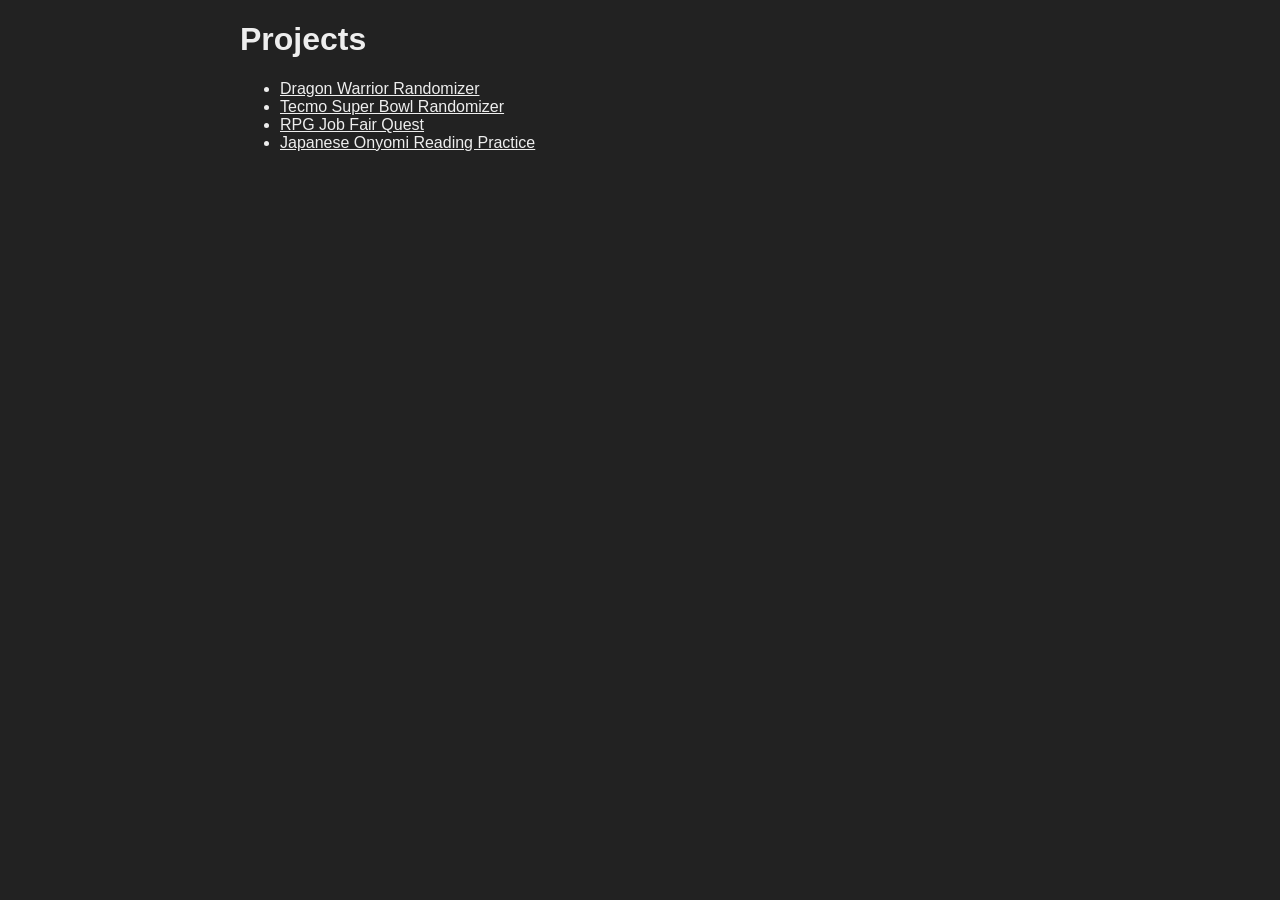
<file: index.html>
<!DOCTYPE html>
<html>
  <head>
    <style>
        body {
            font-family: Roboto, sans-serif;
            background-color: #222;
            color:#eee;
            max-width: 800px;
            margin: auto;
        }
        a {
            color: #eee;
        }
    </style>
  </head>
  <body>
    <h1>Projects</h1>
    <ul>
      <li><a href="https://dwrandomizer.com">Dragon Warrior Randomizer</a></li>
      <li><a href="https://tsbrando.com">Tecmo Super Bowl Randomizer</a></li>
      <li><a href="https://jobfair.quest/">RPG Job Fair Quest</a></li>
      <li><a href="jp/onyomi">Japanese Onyomi Reading Practice</a></li>

<!--       <li><a href="animdemo/index.html">Javascript animation demo</a></li>-->
    </ul>
  </body>
</html>
</file>
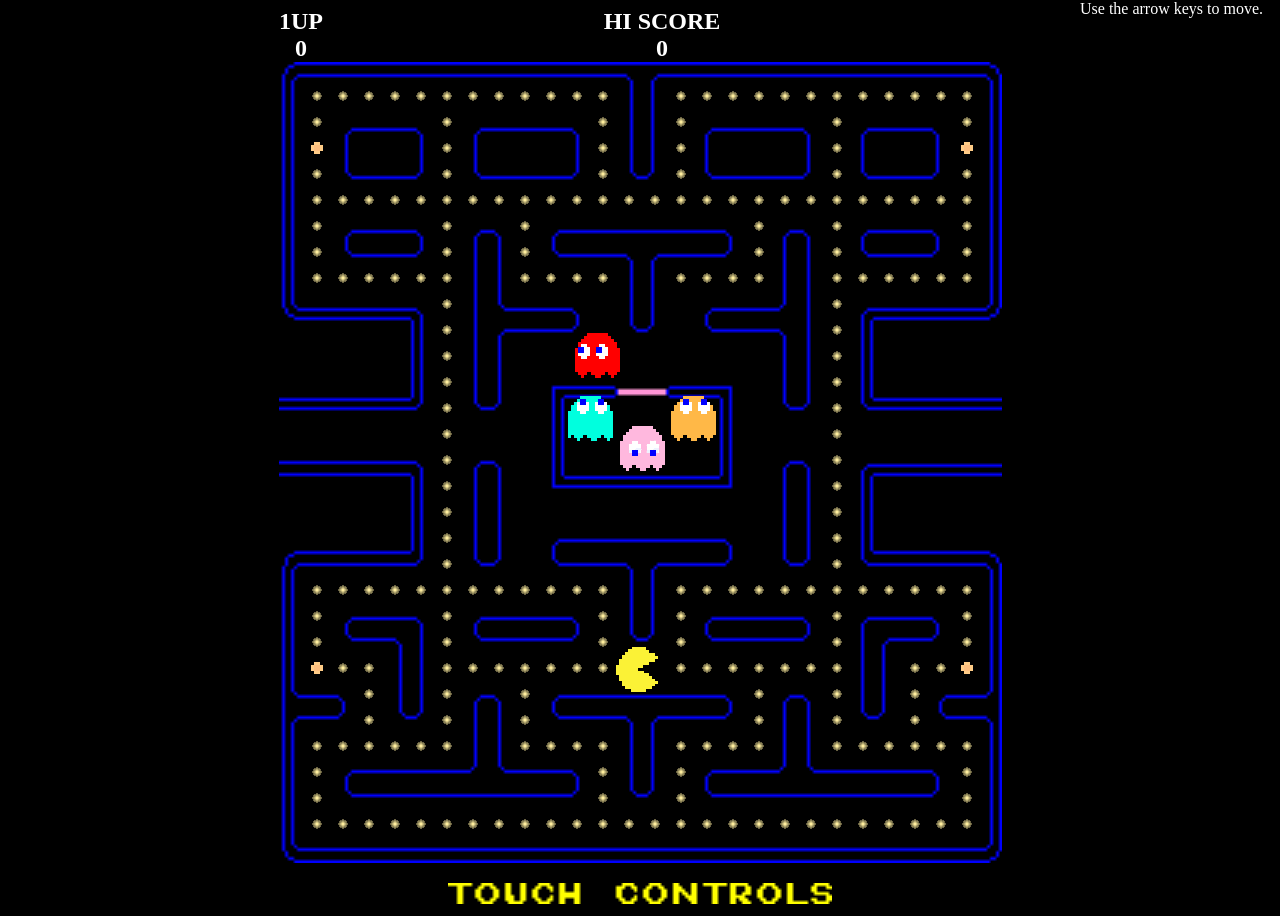
<file: animdemo/index.html>
<!DOCTYPE html>
<html>
  <head>
  <meta name="format-detection" content="telephone=no" />
  <!--
  <meta name="viewport" content="user-scalable=no, initial-scale=1, maximum-scale=1, minimum-scale=1, width=device-width, height=device-height, target-densitydpi=device-dpi" />
  -->
  <style type="text/css" rel="stylesheet">
  body {
    -webkit-touch-callout: none;    
    -webkit-text-size-adjust: none;
    -webkit-user-select: none;
    -moz-user-select: none;
    -moz-touch-callout: none;    
    -moz-text-size-adjust: none;
    -ms-user-select: none;
    -ms-touch-callout: none;    
    -ms-text-size-adjust: none;
  }

  #pacman.up {
    transform: rotate(270deg);
  }
  #pacman.down {
    transform: rotate(90deg);
  }
  #pacman.left {
    transform: rotate(180deg);
  }
  #pacman.right {
    transform: rotate(0deg);
  }

  #pacman, #pacman img, .ghost, .ghost img {
    position: absolute;
    top: 0px;
    left: 0px;
    height: 48px;
    width: 48px;
  }
  .ghost .up, .ghost .down, .ghost .left, .ghost .right {
    display: none;
  }
  .ghost.up .up {
    display: block;
  }
  .ghost.down .down {
    display: block;
  }
  .ghost.left .left {
    display: block;
  }
  .ghost.right .right {
    display: block;
  }


  #score {
    text-align: center;
    text-transform: uppercase;
    font-size: 1.5em;
    font-weight: bold;
    width: 722px;
    margin: auto;
  }
  #stage {
    height: 801px;
    width: 723px;
    background: no-repeat url('background.gif');
    background-size: 723px 801px;
    margin: auto;
    position: relative;
  }

  </style>
  <script type="text/javascript" src="jquery-2.1.4.js"></script>
  <script type="text/javascript">
    /* ====================== Globals =================== */
    sound = {
      chomp: [ new Audio("sound/chomp1.wav"), new Audio("sound/chomp2.wav") ]
    }
    var bounds = [ 28, 24, 678, 752 ];
    var gridSize = 26;
    var spawn = { 
      pacman: { x: bounds[0] + 320, y: bounds[1] + 572 },
      inky:   { x: 300, y: 360},
      blinky: { x: 352, y: 282},
      pinky:  { x: 352, y: 360},
      clyde:  { x: 403, y: 360}
    }
    score = 0;
    hiscore = Number(localStorage["hiscore"]) || 0;
    var speed = 2;
    var map = [
    [ 1, 1, 1, 1, 1, 1, 1, 1, 1, 1, 1, 1,-1,-1, 1, 1, 1, 1, 1, 1, 1, 1, 1, 1, 1, 1],
    [ 1,-1,-1,-1,-1, 1,-1,-1,-1,-1,-1, 1,-1,-1, 1,-1,-1,-1,-1,-1, 1,-1,-1,-1,-1, 1],
    [ 2,-1,-1,-1,-1, 1,-1,-1,-1,-1,-1, 1,-1,-1, 1,-1,-1,-1,-1,-1, 1,-1,-1,-1,-1, 2],
    [ 1,-1,-1,-1,-1, 1,-1,-1,-1,-1,-1, 1,-1,-1, 1,-1,-1,-1,-1,-1, 1,-1,-1,-1,-1, 1],

    [ 1, 1, 1, 1, 1, 1, 1, 1, 1, 1, 1, 1, 1, 1, 1, 1, 1, 1, 1, 1, 1, 1, 1, 1, 1, 1],
    [ 1,-1,-1,-1,-1, 1,-1,-1, 1,-1,-1,-1,-1,-1,-1,-1,-1, 1,-1,-1, 1,-1,-1,-1,-1, 1],
    [ 1,-1,-1,-1,-1, 1,-1,-1, 1,-1,-1,-1,-1,-1,-1,-1,-1, 1,-1,-1, 1,-1,-1,-1,-1, 1],
    [ 1, 1, 1, 1, 1, 1,-1,-1, 1, 1, 1, 1,-1,-1, 1, 1, 1, 1,-1,-1, 1, 1, 1, 1, 1, 1],

    [-1,-1,-1,-1,-1, 1,-1,-1,-1,-1,-1, 0,-1,-1, 0,-1,-1,-1,-1,-1, 1,-1,-1,-1,-1,-1],
    [-1,-1,-1,-1,-1, 1,-1,-1,-1,-1,-1, 0,-1,-1, 0,-1,-1,-1,-1,-1, 1,-1,-1,-1,-1,-1],
    [-1,-1,-1,-1,-1, 1,-1,-1, 0, 0, 0, 0, 0, 0, 0, 0, 0, 0,-1,-1, 1,-1,-1,-1,-1,-1],
    [-1,-1,-1,-1,-1, 1,-1,-1, 0,-1,-1,-1,-1,-1,-1,-1,-1, 0,-1,-1, 1,-1,-1,-1,-1,-1],
    [-1,-1,-1,-1,-1, 1,-1,-1, 0,-1,-1,-1,-1,-1,-1,-1,-1, 0,-1,-1, 1,-1,-1,-1,-1,-1],
    [ 0, 0, 0, 0, 0, 1, 0, 0, 0,-1,-1,-1,-1,-1,-1,-1,-1, 0, 0, 0, 1, 0, 0, 0, 0, 0],
    [-1,-1,-1,-1,-1, 1,-1,-1, 0,-1,-1,-1,-1,-1,-1,-1,-1, 0,-1,-1, 1,-1,-1,-1,-1,-1],
    [-1,-1,-1,-1,-1, 1,-1,-1, 0,-1,-1,-1,-1,-1,-1,-1,-1, 0,-1,-1, 1,-1,-1,-1,-1,-1],
    [-1,-1,-1,-1,-1, 1,-1,-1, 0, 0, 0, 0, 0, 0, 0, 0, 0, 0,-1,-1, 1,-1,-1,-1,-1,-1],
    [-1,-1,-1,-1,-1, 1,-1,-1, 0,-1,-1,-1,-1,-1,-1,-1,-1, 0,-1,-1, 1,-1,-1,-1,-1,-1],
    [-1,-1,-1,-1,-1, 1,-1,-1, 0,-1,-1,-1,-1,-1,-1,-1,-1, 0,-1,-1, 1,-1,-1,-1,-1,-1],

    [ 1, 1, 1, 1, 1, 1, 1, 1, 1, 1, 1, 1,-1,-1, 1, 1, 1, 1, 1, 1, 1, 1, 1, 1, 1, 1],
    [ 1,-1,-1,-1,-1, 1,-1,-1,-1,-1,-1, 1,-1,-1, 1,-1,-1,-1,-1,-1, 1,-1,-1,-1,-1, 1],
    [ 1,-1,-1,-1,-1, 1,-1,-1,-1,-1,-1, 1,-1,-1, 1,-1,-1,-1,-1,-1, 1,-1,-1,-1,-1, 1],

    [ 2, 1, 1,-1,-1, 1, 1, 1, 1, 1, 1, 1, 0, 0, 1, 1, 1, 1, 1, 1, 1,-1,-1, 1, 1, 2],
    [-1,-1, 1,-1,-1, 1,-1,-1, 1,-1,-1,-1,-1,-1,-1,-1,-1, 1,-1,-1, 1,-1,-1, 1,-1,-1],
    [-1,-1, 1,-1,-1, 1,-1,-1, 1,-1,-1,-1,-1,-1,-1,-1,-1, 1,-1,-1, 1,-1,-1, 1,-1,-1],

    [ 1, 1, 1, 1, 1, 1,-1,-1, 1, 1, 1, 1,-1,-1, 1, 1, 1, 1,-1,-1, 1, 1, 1, 1, 1, 1],
    [ 1,-1,-1,-1,-1,-1,-1,-1,-1,-1,-1, 1,-1,-1, 1,-1,-1,-1,-1,-1,-1,-1,-1,-1,-1, 1],
    [ 1,-1,-1,-1,-1,-1,-1,-1,-1,-1,-1, 1,-1,-1, 1,-1,-1,-1,-1,-1,-1,-1,-1,-1,-1, 1],
    [ 1, 1, 1, 1, 1, 1, 1, 1, 1, 1, 1, 1, 1, 1, 1, 1, 1, 1, 1, 1, 1, 1, 1, 1, 1, 1],
    ];

    /* ====================== Character ================= */
    function Character(x, y, ele) {
      this.element = $(ele);
      this.x = x;
      this.y = y;
      this.dx = 0;
      this.dy = 0;
      this.offsetx = this.element.width()  / 2;
      this.offsety = this.element.height() / 2;
      return this;
    }

    Character.prototype.move = function(x, y) {
      this.x += x;
      this.y += y;
      this.dx = x;
      this.dy = y;
    }

    Character.prototype.mapX = function() {
      return Math.round((this.x - bounds[0]) / gridSize)
    }

    Character.prototype.mapY = function() {
      return Math.round((this.y - bounds[1]) / gridSize)
    }

    Character.prototype.update = function() {
      this.element.removeClass('up down left right');
      if (this.dx < 0)
        this.element.addClass('left');
      if (this.dx > 0)
        this.element.addClass('right');
      if (this.dy < 0)
        this.element.addClass('up');
      if (this.dy > 0)
        this.element.addClass('down');
      this.element.css({ 
        'left': this.x - this.offsetx  / 2,
        'top' : this.y - this.offsety / 2,
      });
    }

    Character.prototype.collidingWith = function (character) {
      hitbox = { 
        width: this.element.width() / 4 + character.element.width() / 4,
        height: this.element.height() / 4 + character.element.height() / 4,
      }
      if (Math.abs(this.x - character.x) < hitbox.width &&
          Math.abs(this.y - character.y) < hitbox.height) {
        return true;
      }
    }

    Character.prototype.isDead = function(value) {
      if (value !== undefined)
        this.dead = !!value;
      if (this.dead)
        this.element.addClass("dead");
      else
        this.element.removeClass("dead");
      return this.dead;
    }
    Character.prototype.dead = false;

    Character.prototype.isScared = function(value) {
      if (value !== undefined)
        this.scared = !!value;
      if (this.scared)
        this.element.addClass("scared");
      else
        this.element.removeClass("scared");
      return this.scared;
    }
    Character.prototype.scared = false;

    /* ====================== Input ===================== */

    function Input(character, map, up, down, left, right) {
      this.character = character;
      this.map = map;
      if (up)
        this.up = up;
      if (down)
        this.down = down;
      if (left)
        this.left = left;
      if (right)
        this.right = right;
      return this;
    }

    Input.prototype.keys = 0;
    Input.prototype.nextKeys = 0;
    Input.prototype.up    = 38;
    Input.prototype.down  = 40;
    Input.prototype.left  = 37;
    Input.prototype.right = 39;

    Input.prototype.filter = function() {
      var filteredNextKeys = this.nextKeys;
      var filteredKeys = this.keys;
      var moves = this.map.validMoves(this.character.mapX(), this.character.mapY());
      if ((this.character.x - bounds[0]) % gridSize) {
        filteredNextKeys &= 3;
        filteredKeys &= 3;
        moves |= 3;
      }
      if ((this.character.y - bounds[1]) % gridSize) {
        filteredNextKeys &= 12
        filteredKeys &= 12
        moves |= 12;
      }
      filteredNextKeys &= moves;
      filteredKeys &= moves;
      if (filteredNextKeys) {
        this.keys = this.nextKeys;
        this.nextKeys = 0;
        return filteredNextKeys;
      }
      return filteredKeys;
    }

    Input.prototype.pressed = function(pressed) {
      var keys = this.nextKeys;
      if (pressed == this.up)
        keys |= 8;
      if (pressed == this.down)
        keys |= 4;
      if (pressed == this.left)
        keys |= 2;
      if (pressed == this.right)
        keys |= 1;

      if (keys != this.keys)
          this.nextKeys = keys;
    }

    Input.prototype.released = function(released) {
      return; // do we care if they release the key?
//      var keys = this.nextKeys;
//      if (released == this.up)
//        keys &= 7;
//      if (released == this.down)
//        keys &= 11;
//      if (released == this.left)
//        keys &= 13;
//      if (released == this.right)
//        keys &= 14;
//
//      if (keys != this.keys)
//          this.nextKeys = keys;
//      }
    }

    /* ==================== Map ========================= */

    function Map(map) {
      this.map = map;
      this.buildIndex();
      return this;
    }

    Map.prototype.draw = function() {
      var pellet = $('<img src="pellet.png" style="position:absolute;">');
      var ppellet = $('<img src="powerpellet.gif" style="position:absolute;">');
      var pacsprite = $('#pacman')
      for (i in this.map) {
        for (j in this.map[i]) {
          if (this.map[i][j] == 1) {
            var newPellet = pellet.clone();
            newPellet.css({
              'top': i * gridSize + bounds[1] - 3,
              'left': j * gridSize + bounds[0] - 3 
            });
            this.map[i][j] = newPellet;
            newPellet.insertAfter(pacsprite);
          }
          if (this.map[i][j] == 2) {
            var newPellet = ppellet.clone();
            newPellet.css({
              'top': i * gridSize + bounds[1] - 3,
              'left': j * gridSize + bounds[0] - 3 
            });
            this.map[i][j] = newPellet;
            newPellet.insertAfter(pacsprite);
          }
        }
      }
    }

    Map.prototype.eat = function(pacman) {
      var scoreadd = 0;
      var i = pacman.mapX()
      var j = pacman.mapY()
      if (this.map[j][i].remove) {       // if this is a pellet
        chompSound();
        if (this.map[j][i].attr("src") == "pellet.png")
          scoreadd = 10;
        else
          scoreadd = 50;
        this.map[j][i].remove();
        this.map[j][i] = 0;
      }
      return scoreadd;
    }

    Map.prototype.isPassable = function(x, y) {
      return this.map(y, x) >= 0;
    }

    Map.prototype.buildIndex = function() {
      this.index = []
      for (var i=0; i < this.map.length; i++) {
        this.index.push([]);
        for (var j=0; j < this.map[i].length; j++) {
          var moves = 0;
          if (i > 0 && this.map[i-1][j] != -1) {
            moves |= 8;
          }
          if (i < this.map.length-1 && this.map[i+1][j] != -1) {
            moves |= 4;
          }
          if (j > 0 && this.map[i][j-1] != -1) {
            moves |= 2;
          }
          if (j < this.map[i].length-1 && this.map[i][j+1] != -1) {
            moves |= 1;
          }
          this.index[i].push(moves);
        }
      }
    }

    Map.prototype.validMoves = function(x, y) {
      return this.index[y][x];
    }

    /* ================ Random functions ================ */

    function updateScore(score) {
      if (score > hiscore) {
        hiscore = score;
        localStorage["hiscore"] = hiscore;
        $("#hiscore").text(hiscore);
      }
      $("#1upscore").text(score);
    }

    function chompSound() {
      if (sound.chomp[0].canPlayType('audio/wav'))
        sound.chomp[Math.round(score/10) % 2].play();
    }

    /* ================== Main loop ===================== */

    function mainloop() {
      var keys = input.filter();
      var dx=0, dy=0;
      if (keys & 8) {
        dy -= speed;
      } else if (keys & 4) {
        dy += speed;
      } else {
        if (keys & 2) {
          dx -= speed;
        } else if (keys & 1) {
          dx += speed;
        } else { }
      } 
      if (dx || dy)
        pacman.move(dx, dy);

      score += stage.eat(pacman);
      $("#hiscore").text(hiscore);
      updateScore(score);

      // temporary code
      if (pacman.x < bounds[0]) pacman.x = bounds[0];
      if (pacman.y < bounds[1]) pacman.y = bounds[1];
      if (pacman.x > bounds[2]) pacman.x = bounds[2];
      if (pacman.y > bounds[3]) pacman.y = bounds[3];

      /* temporary ghost code */
      if (blinky.dx > 0) {
        if (blinky.x < 460)
          blinky.move(1, 0);
        else
          blinky.move(-1, 0);
      } else {
        if (blinky.x > 240)
          blinky.move(-1, 0);
        else
          blinky.move(1, 0);
      }

      var ghosts = [inky, pinky, clyde];
      for (i in ghosts) {
        if (ghosts[i].dy > 0) {
          if (ghosts[i].y < 376)
            ghosts[i].move(0, 1);
          else
            ghosts[i].move(0, -1);
        } else {
          if (ghosts[i].y > 344)
            ghosts[i].move(0, -1);
          else
            ghosts[i].move(0, 1);
        }
      }
      
      if (blinky.dx > 0) {
        if (blinky.x < 460)
          blinky.move(2, 0);
        else
          blinky.move(-2, 0);
      } else {
        if (blinky.x > 240)
          blinky.move(-2, 0);
        else
          blinky.move(2, 0);
      }

      /* end temporary ghost code */

      update();
      pacman.collidingWith(blinky);
      pacman.collidingWith(inky);
      pacman.collidingWith(pinky);
      pacman.collidingWith(clyde);

    }

    function update() {
      pacman.update();
      inky.update();
      blinky.update();
      pinky.update();
      clyde.update();
    }


    window.onload = function() {
      pacman = new Character( spawn.pacman.x, spawn.pacman.y, '#pacman', true);
      inky   = new Character( spawn.inky.x, spawn.inky.y, '#inky');
      blinky = new Character( spawn.blinky.x, spawn.blinky.y, '#blinky');
      pinky  = new Character( spawn.pinky.x, spawn.pinky.y, '#pinky');
      pinky.dy = 1; // temporary
      clyde  = new Character( spawn.clyde.x, spawn.clyde.y, '#clyde');
      stage = new Map(map);
      input = new Input(pacman, stage);
      stage.draw();
      window.addEventListener('keydown', function(event) { input.pressed(event.keyCode); }, false);
      window.addEventListener('keyup', function(event) { input.released(event.keyCode); }, false);
      setInterval(mainloop, 10);
    }
  </script>
  </head>
  <body style="background-color: black; color: white;">
  <div id="score" style="">
    <div id="1upScoreContainer" style="float:left;">
      1UP<br><span id="1upscore">0</span>
    </div>
    HI SCORE <br><span id="hiscore">0</span>
  </div>
  <div id="stage" style="">
    <div class="ghost" id="inky">
      <img class="sprite" src="inky.gif">
      <img class="sprite up" src="eyes-up.png">
      <img class="sprite down" src="eyes-down.png">
      <img class="sprite left" src="eyes-left.png">
      <img class="sprite right" src="eyes-right.png">
    </div>
    <div class="ghost" id="blinky">
      <img class="sprite" src="blinky.gif">
      <img class="sprite up" src="eyes-up.png">
      <img class="sprite down" src="eyes-down.png">
      <img class="sprite left" src="eyes-left.png">
      <img class="sprite right" src="eyes-right.png">
    </div>
    <div class="ghost" id="pinky">
      <img class="sprite" src="pinky.gif">
      <img class="sprite up" src="eyes-up.png">
      <img class="sprite down" src="eyes-down.png">
      <img class="sprite left" src="eyes-left.png">
      <img class="sprite right" src="eyes-right.png">
    </div>
    <div class="ghost" id="clyde">
      <img class="sprite" src="clyde.gif">
      <img class="sprite up" src="eyes-up.png">
      <img class="sprite down" src="eyes-down.png">
      <img class="sprite left" src="eyes-left.png">
      <img class="sprite right" src="eyes-right.png">
    </div>
    <div id="pacman">
      <img src="pacman.gif">
    </div>
  </div>
  <!-- Temporary touch controls -->
  <div id="show controls" style="text-align:center; margin-top: 20px;" onclick="$('#touch_controls').show(); $('#show_controls').hide();">
    <img src="touch-controls.gif" style="height: 21px;width:384px;">
  </div>
  <div id="touch_controls" style="display: none;margin:auto; width:721px; padding:50px">
    <div id="control_up" style="text-align:center; width: 150px; margin:auto;"
      onmousedown="input.pressed(input.up)" 
      onmouseup="input.released(input.up)"
    ><img src="control-arrow.gif" style="width:150px; height:150px;"></div>
    <div id="control_left" style="text-align:center; width: 150px; float:left;"
      onmousedown="input.pressed(input.left)" 
      onmouseup="input.released(input.left)"
    ><img src="control-arrow.gif" style="transform: rotate(270deg); width:150px; height:150px;"></div>
    <div id="control_right"  style="text-align:center; width: 150px; float:right;"
      onmousedown="input.pressed(input.right)"
      onmouseup="input.released(input.right)"
    ><img src="control-arrow.gif" style="transform: rotate(90deg); width:150px; height:150px;"></div>
    <br><br><br><br>
    <br><br><br><br>
    <div id="control_down" style="text-align:center; width: 150px; margin:auto;"
      onmousedown="input.pressed(input.down)"
      onmouseup="input.released(input.down)"
    ><img src="control-arrow.gif" style="transform: rotate(180deg); height:150px; width:150px;"></div>
  </div>
  <div style="position: fixed; width: 200px; top: 0px; right: 0px">
    Use the arrow keys to move.
  </div>
  </body>
</html>
</file>
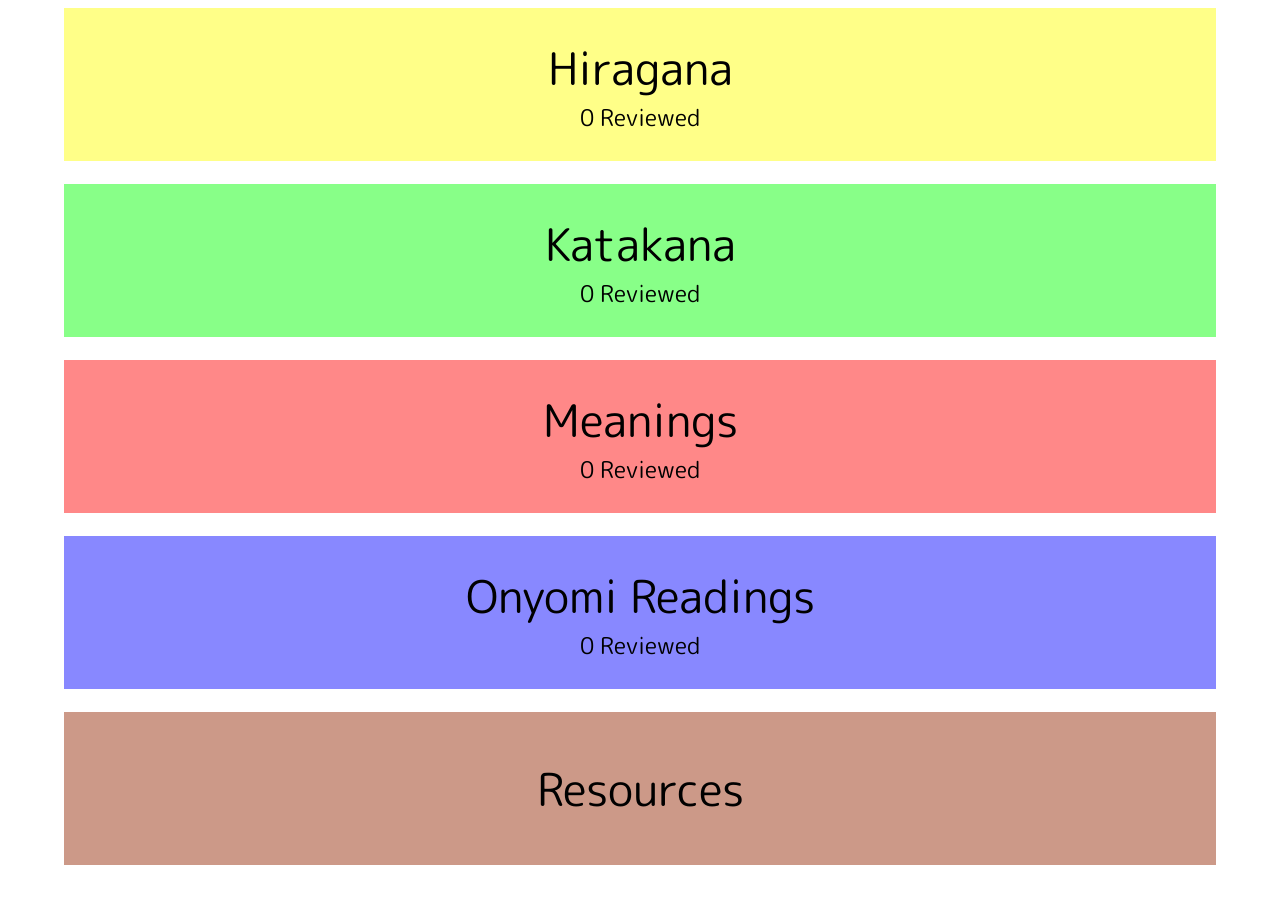
<file: jp/index.html>
<!DOCTYPE html>
<html>
  <head>
    <title>Japanese Study Index</title>
    <meta http-equiv="content-type" content="text/html; charset=utf-8">
    <meta name="viewport" content="width=device-width, initial-scale=1, user-scalable=no">
    <style>
        @font-face {
          font-family: "irohamaru mikami";
          src: url("resources/irohamaru mikami.ttf") format("truetype");
          font-weight: 400;
          font-style: normal;
        }
        body {
            background-color: white;
            font-family: 'irohamaru mikami';
            color: black;
        }
        body > div {
            font-size: 5vh;
            display: flex;
            flex-direction: column;
            align-Items: center;
            justify-content: center;
            width: 90vw;
            height: 17vh;
            margin: auto;
        }
        br {
            height: 1vh;
        }
        .count { font-size: 0.5em; }
    </style>
  </head>
  <body>
      <div style="background-color:#ff8" onclick='window.location="kana/hiragana.html"'>
          <div>Hiragana</div>
          <div class='count'><span id='hiragana-count'></span> Reviewed</div>
      </div>
      <br>
      <div style="background-color: #8f8" onclick='window.location="kana/katakana.html"'>
          <div>Katakana</div>
          <div class='count'><span id='katakana-count'></span> Reviewed</div>
      </div>
      <br>
      <div style="background-color:#f88" onclick='window.location="meanings/"'>
          <div>Meanings</div>
          <div class='count'><span id='meaning-count'></span> Reviewed</div>
      </div>
      <br>
      <div style="background-color: #88f" onclick='window.location="onyomi/"'>
          <div>Onyomi Readings</div>
          <div class='count'><span id='onyomi-count'></span> Reviewed</div>
      </div>
      <br>
      <div style="background-color: #c98" onclick='window.location="info/"'>
          <div>Resources</div>
      </div>
  </body>
  <script>
      document.getElementById('hiragana-count').innerText = Object.keys(JSON.parse(localStorage.hiragana || '{}')).length
      document.getElementById('katakana-count').innerText = Object.keys(JSON.parse(localStorage.katakana || '{}')).length
      document.getElementById('meaning-count').innerText = Object.keys(JSON.parse(localStorage.meanings || '{}')).length
      document.getElementById('onyomi-count').innerText = Object.keys(JSON.parse(localStorage.onyomi || '{}')).length
  </script>
</html>
</file>
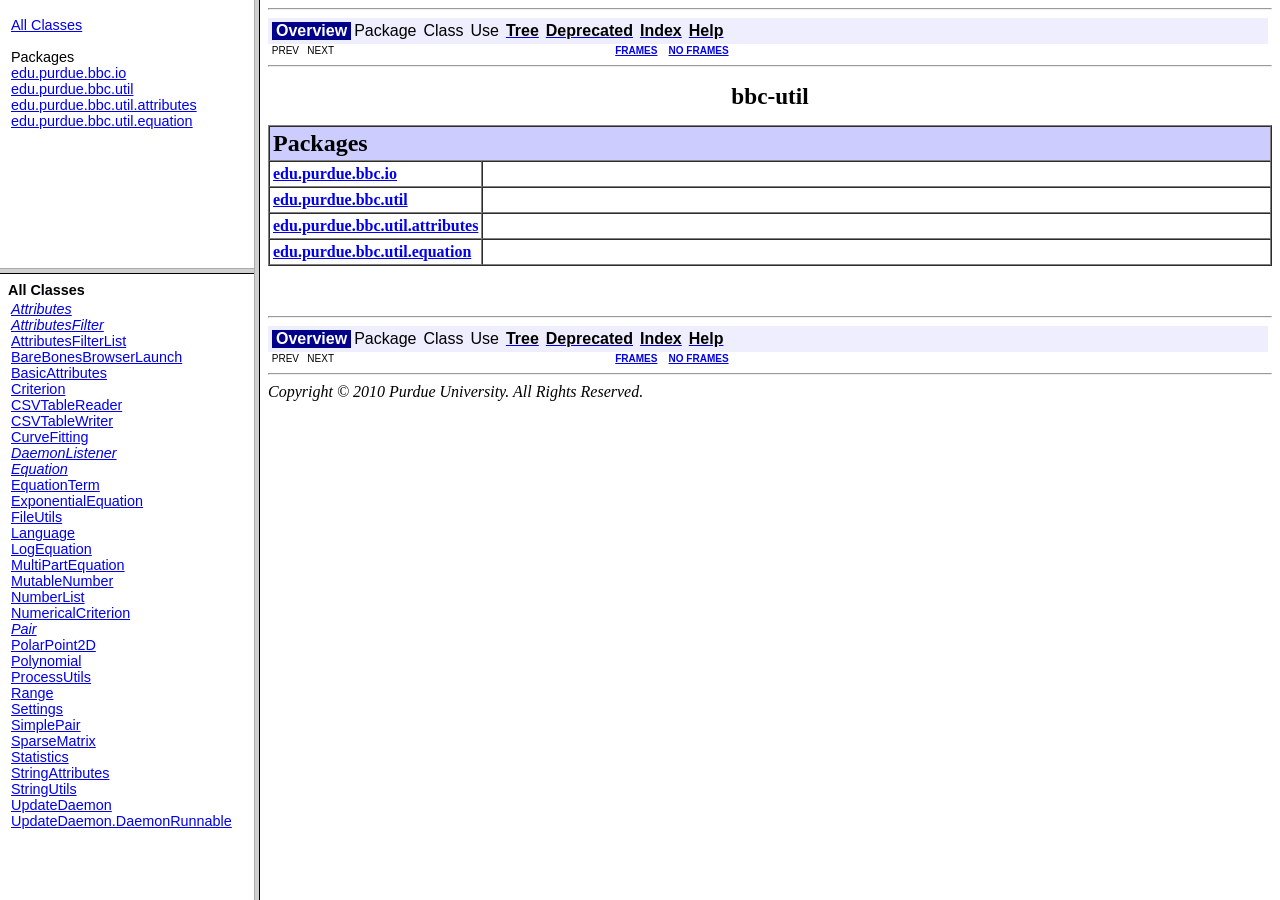
<file: bbc-util/api/index.html>
<!DOCTYPE HTML PUBLIC "-//W3C//DTD HTML 4.01 Frameset//EN" "http://www.w3.org/TR/html4/frameset.dtd">
<!--NewPage-->
<HTML>
<HEAD>
<!-- Generated by javadoc on Thu Aug 16 13:53:30 EDT 2012-->
<TITLE>
bbc-util API
</TITLE>
<SCRIPT type="text/javascript">
    targetPage = "" + window.location.search;
    if (targetPage != "" && targetPage != "undefined")
        targetPage = targetPage.substring(1);
    if (targetPage.indexOf(":") != -1)
        targetPage = "undefined";
    function loadFrames() {
        if (targetPage != "" && targetPage != "undefined")
             top.classFrame.location = top.targetPage;
    }
</SCRIPT>
<NOSCRIPT>
</NOSCRIPT>
</HEAD>
<FRAMESET cols="20%,80%" title="" onLoad="top.loadFrames()">
<FRAMESET rows="30%,70%" title="" onLoad="top.loadFrames()">
<FRAME src="overview-frame.html" name="packageListFrame" title="All Packages">
<FRAME src="allclasses-frame.html" name="packageFrame" title="All classes and interfaces (except non-static nested types)">
</FRAMESET>
<FRAME src="overview-summary.html" name="classFrame" title="Package, class and interface descriptions" scrolling="yes">
<NOFRAMES>
<H2>
Frame Alert</H2>

<P>
This document is designed to be viewed using the frames feature. If you see this message, you are using a non-frame-capable web client.
<BR>
Link to<A HREF="overview-summary.html">Non-frame version.</A>
</NOFRAMES>
</FRAMESET>
</HTML>
</file>
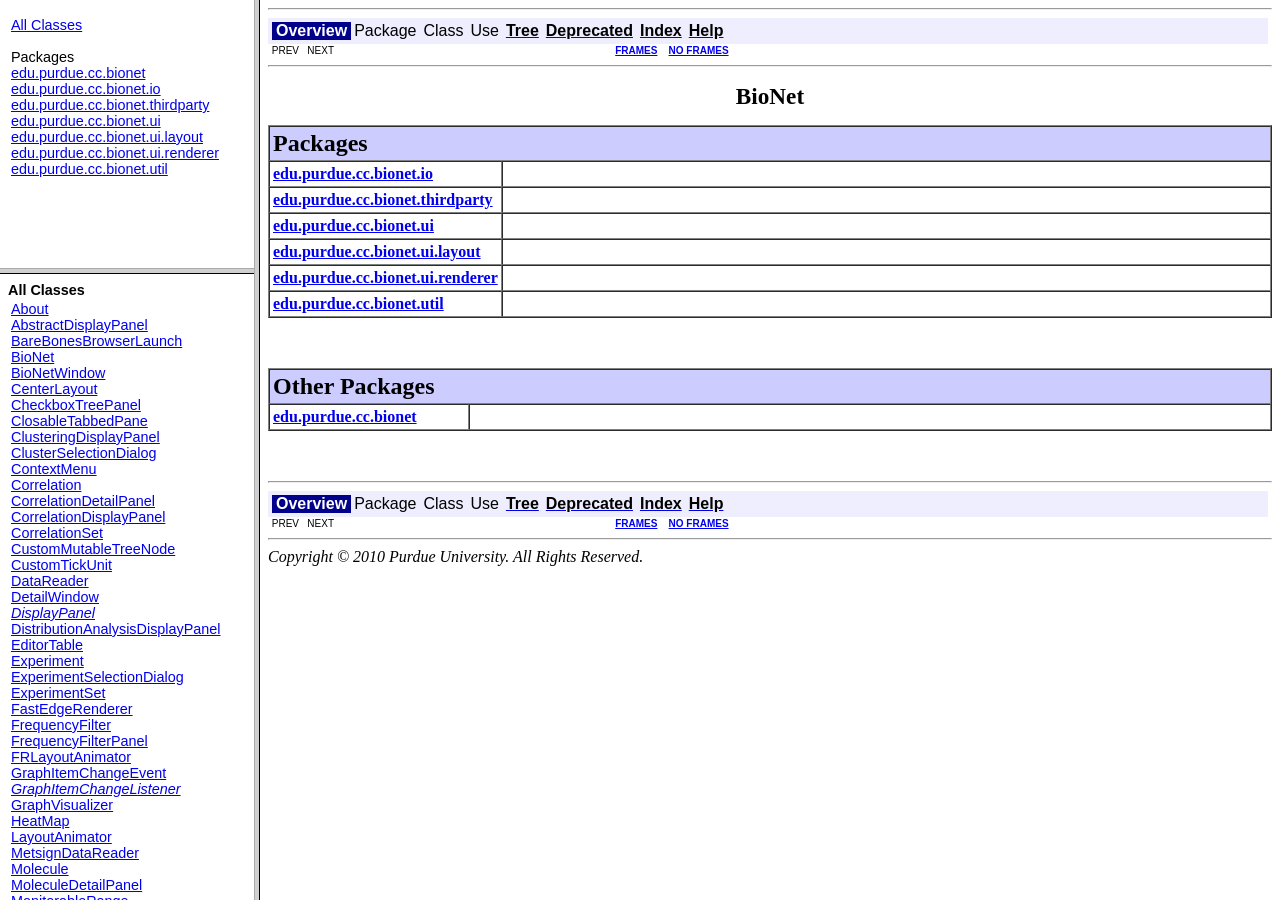
<file: bionet/api/index.html>
<!DOCTYPE HTML PUBLIC "-//W3C//DTD HTML 4.01 Frameset//EN" "http://www.w3.org/TR/html4/frameset.dtd">
<!--NewPage-->
<HTML>
<HEAD>
<!-- Generated by javadoc on Thu Mar 01 11:12:14 EST 2012-->
<TITLE>
BioNet API
</TITLE>
<SCRIPT type="text/javascript">
    targetPage = "" + window.location.search;
    if (targetPage != "" && targetPage != "undefined")
        targetPage = targetPage.substring(1);
    if (targetPage.indexOf(":") != -1)
        targetPage = "undefined";
    function loadFrames() {
        if (targetPage != "" && targetPage != "undefined")
             top.classFrame.location = top.targetPage;
    }
</SCRIPT>
<NOSCRIPT>
</NOSCRIPT>
</HEAD>
<FRAMESET cols="20%,80%" title="" onLoad="top.loadFrames()">
<FRAMESET rows="30%,70%" title="" onLoad="top.loadFrames()">
<FRAME src="overview-frame.html" name="packageListFrame" title="All Packages">
<FRAME src="allclasses-frame.html" name="packageFrame" title="All classes and interfaces (except non-static nested types)">
</FRAMESET>
<FRAME src="overview-summary.html" name="classFrame" title="Package, class and interface descriptions" scrolling="yes">
<NOFRAMES>
<H2>
Frame Alert</H2>

<P>
This document is designed to be viewed using the frames feature. If you see this message, you are using a non-frame-capable web client.
<BR>
Link to<A HREF="overview-summary.html">Non-frame version.</A>
</NOFRAMES>
</FRAMESET>
</HTML>
</file>
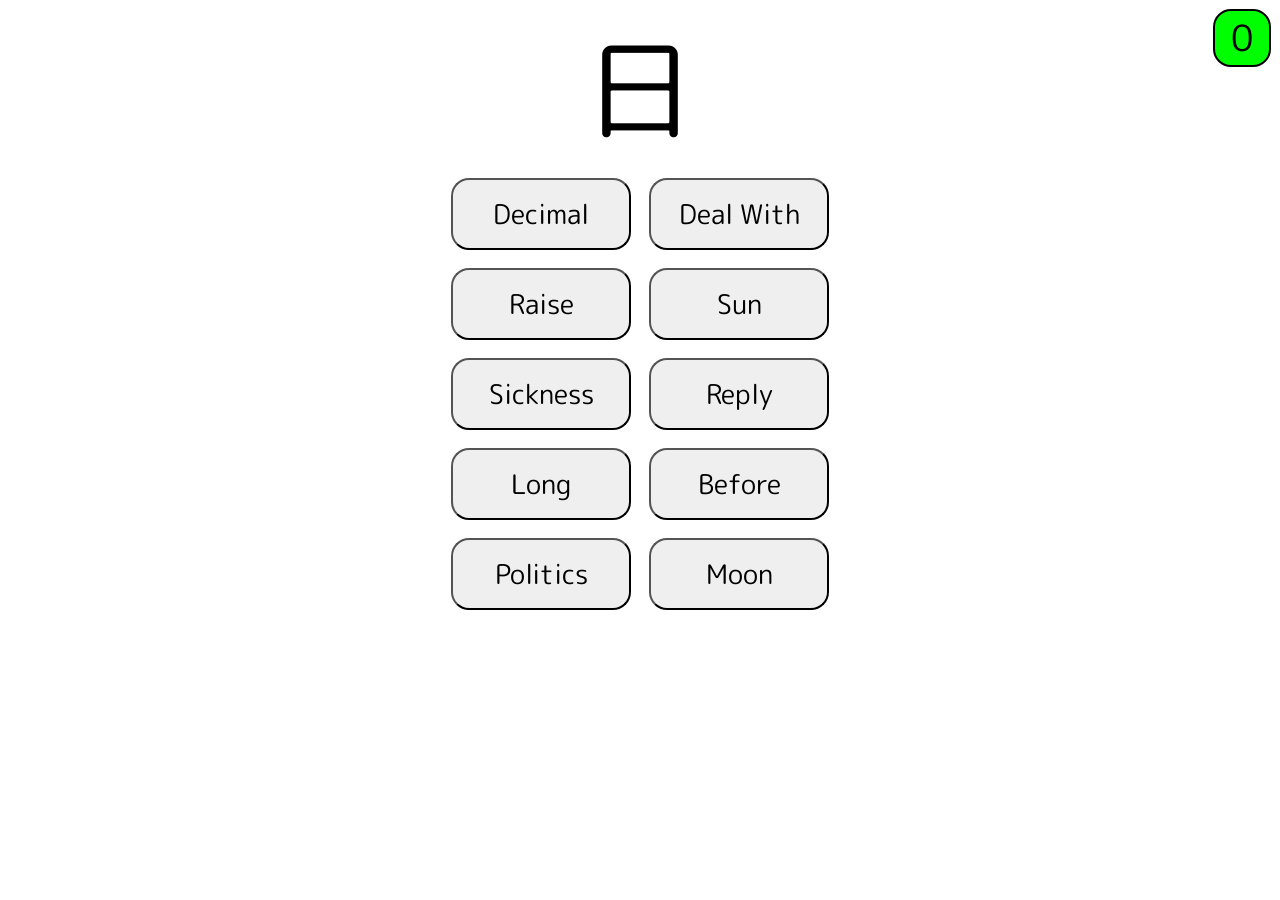
<file: jp/meanings/index.html>
<!DOCTYPE html>
<html>
  <head>
    <title>Kanji Meaning Quiz</title>
    <meta http-equiv="content-type" content="text/html; charset=utf-8">
    <meta name="viewport" content="width=device-width, initial-scale=1, user-scalable=no">
    <link href="../resources/quiz.css" rel="stylesheet">
    <style type="text/css">
        button { font-size: 3vh; line-height: 1.05em;}
        #info { font-size: 2.5vh; }
    </style>
    <script type='module'>
        import {MeaningQuiz} from './meanings.js';
        window.addEventListener('load', function() {
            window.quiz = new MeaningQuiz('../resources/kanji.json');
        });
    </script>
  </head>
  <body>
      <div id='due'></div>
      <div id='card'></div>
      <div id='choices'>
          <button class='choice'></button>
          <button class='choice'></button>
          <button class='choice'></button>
          <button class='choice'></button>
          <button class='choice'></button>
          <button class='choice'></button>
          <button class='choice'></button>
          <button class='choice'></button>
          <button class='choice'></button>
          <button class='choice'></button>
      </div>
      <div id='answer'></div>
      <div id='info'></div>
  </body>
</html>
</file>
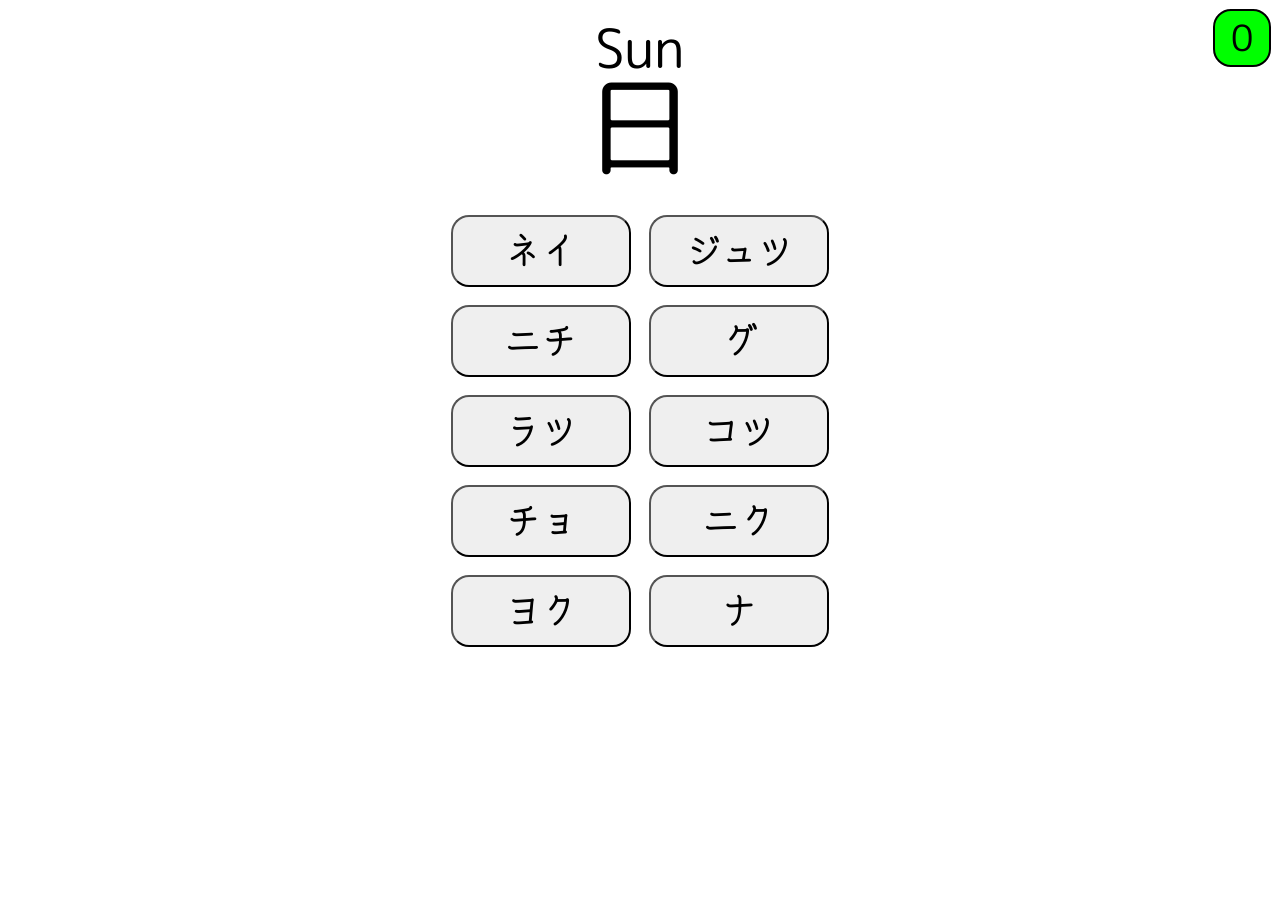
<file: jp/onyomi/index.html>
<!DOCTYPE html>
<html>
  <head>
    <title>Kanji Onyomi Reading Quiz</title>
    <meta http-equiv="content-type" content="text/html; charset=utf-8">
    <meta name="viewport" content="width=device-width, initial-scale=1, user-scalable=no">
    <link href="../resources/quiz.css" rel="stylesheet">
    <script type='module'>
        import {OnyomiQuiz} from './onyomi.js';
        window.addEventListener('load', function() {
            window.quiz = new OnyomiQuiz('../resources/kanji.json');
        });
    </script>
  </head>
  <body>
      <div id='due'></div>
      <div id='card'></div>
      <div id='choices'>
          <button class='choice'></button>
          <button class='choice'></button>
          <button class='choice'></button>
          <button class='choice'></button>
          <button class='choice'></button>
          <button class='choice'></button>
          <button class='choice'></button>
          <button class='choice'></button>
          <button class='choice'></button>
          <button class='choice'></button>
      </div>
      <div id='answer'></div>
      <div id='info'></div>
  </body>
</html>
</file>
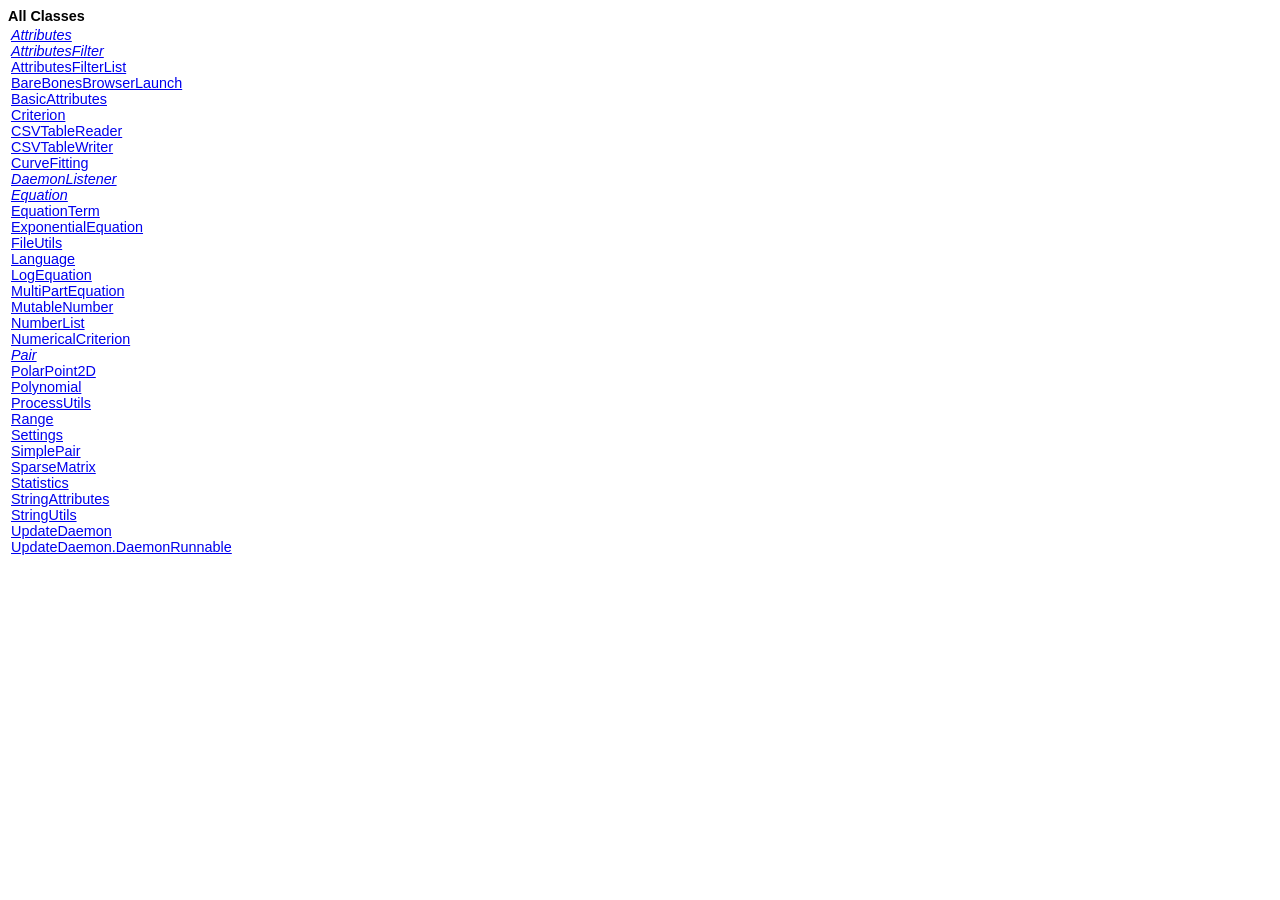
<file: bbc-util/api/allclasses-frame.html>
<!DOCTYPE HTML PUBLIC "-//W3C//DTD HTML 4.01 Transitional//EN" "http://www.w3.org/TR/html4/loose.dtd">
<!--NewPage-->
<HTML>
<HEAD>
<!-- Generated by javadoc (build 1.6.0_24) on Thu Aug 16 13:53:30 EDT 2012 -->
<TITLE>
All Classes (bbc-util API)
</TITLE>

<META NAME="date" CONTENT="2012-08-16">

<LINK REL ="stylesheet" TYPE="text/css" HREF="stylesheet.css" TITLE="Style">


</HEAD>

<BODY BGCOLOR="white">
<FONT size="+1" CLASS="FrameHeadingFont">
<B>All Classes</B></FONT>
<BR>

<TABLE BORDER="0" WIDTH="100%" SUMMARY="">
<TR>
<TD NOWRAP><FONT CLASS="FrameItemFont"><A HREF="edu/purdue/bbc/util/attributes/Attributes.html" title="interface in edu.purdue.bbc.util.attributes" target="classFrame"><I>Attributes</I></A>
<BR>
<A HREF="edu/purdue/bbc/util/attributes/AttributesFilter.html" title="interface in edu.purdue.bbc.util.attributes" target="classFrame"><I>AttributesFilter</I></A>
<BR>
<A HREF="edu/purdue/bbc/util/attributes/AttributesFilterList.html" title="class in edu.purdue.bbc.util.attributes" target="classFrame">AttributesFilterList</A>
<BR>
<A HREF="edu/purdue/bbc/util/BareBonesBrowserLaunch.html" title="class in edu.purdue.bbc.util" target="classFrame">BareBonesBrowserLaunch</A>
<BR>
<A HREF="edu/purdue/bbc/util/attributes/BasicAttributes.html" title="class in edu.purdue.bbc.util.attributes" target="classFrame">BasicAttributes</A>
<BR>
<A HREF="edu/purdue/bbc/util/attributes/Criterion.html" title="class in edu.purdue.bbc.util.attributes" target="classFrame">Criterion</A>
<BR>
<A HREF="edu/purdue/bbc/io/CSVTableReader.html" title="class in edu.purdue.bbc.io" target="classFrame">CSVTableReader</A>
<BR>
<A HREF="edu/purdue/bbc/io/CSVTableWriter.html" title="class in edu.purdue.bbc.io" target="classFrame">CSVTableWriter</A>
<BR>
<A HREF="edu/purdue/bbc/util/CurveFitting.html" title="class in edu.purdue.bbc.util" target="classFrame">CurveFitting</A>
<BR>
<A HREF="edu/purdue/bbc/util/DaemonListener.html" title="interface in edu.purdue.bbc.util" target="classFrame"><I>DaemonListener</I></A>
<BR>
<A HREF="edu/purdue/bbc/util/equation/Equation.html" title="interface in edu.purdue.bbc.util.equation" target="classFrame"><I>Equation</I></A>
<BR>
<A HREF="edu/purdue/bbc/util/equation/EquationTerm.html" title="class in edu.purdue.bbc.util.equation" target="classFrame">EquationTerm</A>
<BR>
<A HREF="edu/purdue/bbc/util/equation/ExponentialEquation.html" title="class in edu.purdue.bbc.util.equation" target="classFrame">ExponentialEquation</A>
<BR>
<A HREF="edu/purdue/bbc/io/FileUtils.html" title="class in edu.purdue.bbc.io" target="classFrame">FileUtils</A>
<BR>
<A HREF="edu/purdue/bbc/util/Language.html" title="class in edu.purdue.bbc.util" target="classFrame">Language</A>
<BR>
<A HREF="edu/purdue/bbc/util/equation/LogEquation.html" title="class in edu.purdue.bbc.util.equation" target="classFrame">LogEquation</A>
<BR>
<A HREF="edu/purdue/bbc/util/equation/MultiPartEquation.html" title="class in edu.purdue.bbc.util.equation" target="classFrame">MultiPartEquation</A>
<BR>
<A HREF="edu/purdue/bbc/util/MutableNumber.html" title="class in edu.purdue.bbc.util" target="classFrame">MutableNumber</A>
<BR>
<A HREF="edu/purdue/bbc/util/NumberList.html" title="class in edu.purdue.bbc.util" target="classFrame">NumberList</A>
<BR>
<A HREF="edu/purdue/bbc/util/attributes/NumericalCriterion.html" title="class in edu.purdue.bbc.util.attributes" target="classFrame">NumericalCriterion</A>
<BR>
<A HREF="edu/purdue/bbc/util/Pair.html" title="interface in edu.purdue.bbc.util" target="classFrame"><I>Pair</I></A>
<BR>
<A HREF="edu/purdue/bbc/util/PolarPoint2D.html" title="class in edu.purdue.bbc.util" target="classFrame">PolarPoint2D</A>
<BR>
<A HREF="edu/purdue/bbc/util/equation/Polynomial.html" title="class in edu.purdue.bbc.util.equation" target="classFrame">Polynomial</A>
<BR>
<A HREF="edu/purdue/bbc/util/ProcessUtils.html" title="class in edu.purdue.bbc.util" target="classFrame">ProcessUtils</A>
<BR>
<A HREF="edu/purdue/bbc/util/Range.html" title="class in edu.purdue.bbc.util" target="classFrame">Range</A>
<BR>
<A HREF="edu/purdue/bbc/util/Settings.html" title="class in edu.purdue.bbc.util" target="classFrame">Settings</A>
<BR>
<A HREF="edu/purdue/bbc/util/SimplePair.html" title="class in edu.purdue.bbc.util" target="classFrame">SimplePair</A>
<BR>
<A HREF="edu/purdue/bbc/util/SparseMatrix.html" title="class in edu.purdue.bbc.util" target="classFrame">SparseMatrix</A>
<BR>
<A HREF="edu/purdue/bbc/util/Statistics.html" title="class in edu.purdue.bbc.util" target="classFrame">Statistics</A>
<BR>
<A HREF="edu/purdue/bbc/util/attributes/StringAttributes.html" title="class in edu.purdue.bbc.util.attributes" target="classFrame">StringAttributes</A>
<BR>
<A HREF="edu/purdue/bbc/util/StringUtils.html" title="class in edu.purdue.bbc.util" target="classFrame">StringUtils</A>
<BR>
<A HREF="edu/purdue/bbc/util/UpdateDaemon.html" title="class in edu.purdue.bbc.util" target="classFrame">UpdateDaemon</A>
<BR>
<A HREF="edu/purdue/bbc/util/UpdateDaemon.DaemonRunnable.html" title="class in edu.purdue.bbc.util" target="classFrame">UpdateDaemon.DaemonRunnable</A>
<BR>
</FONT></TD>
</TR>
</TABLE>

</BODY>
</HTML>
</file>
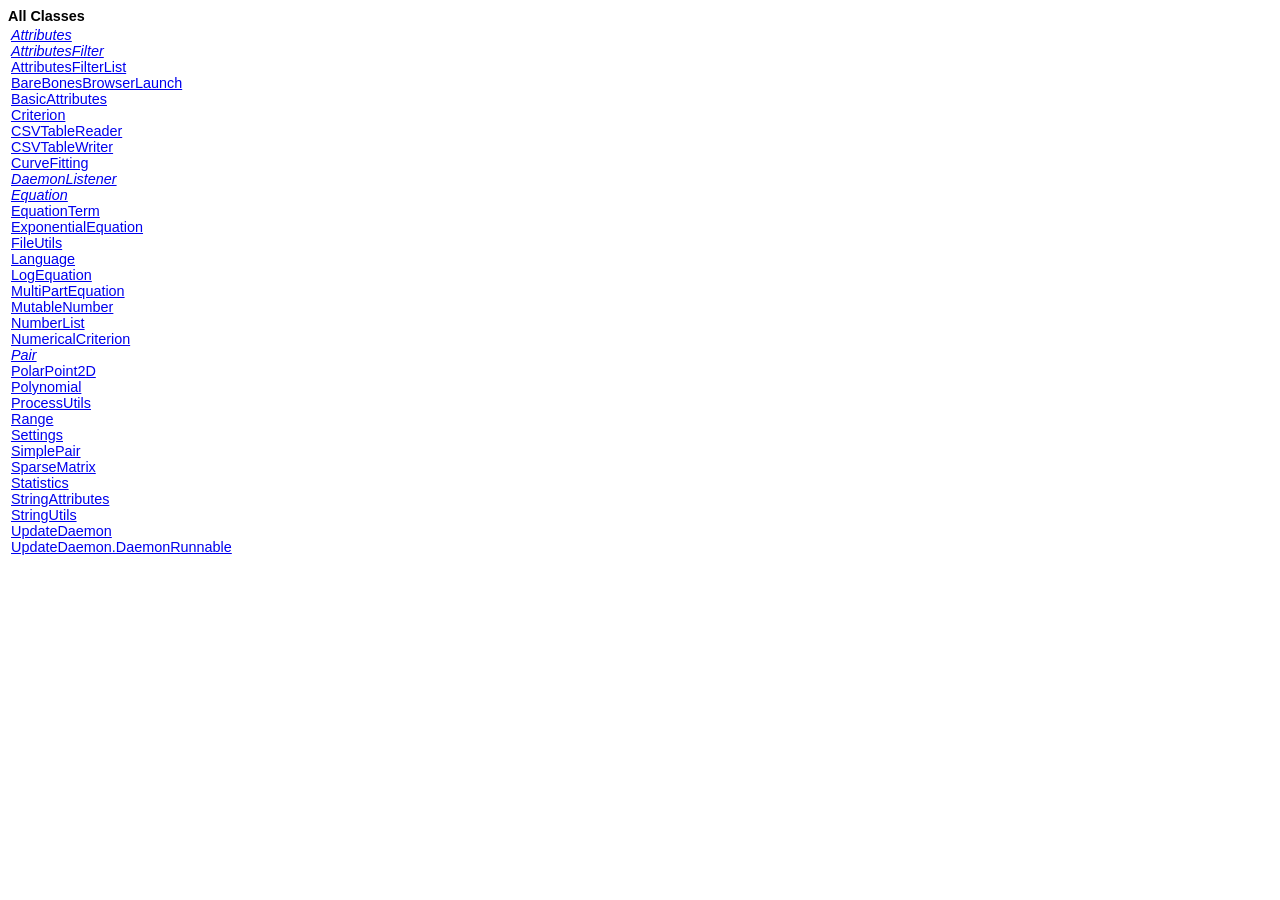
<file: bbc-util/api/allclasses-noframe.html>
<!DOCTYPE HTML PUBLIC "-//W3C//DTD HTML 4.01 Transitional//EN" "http://www.w3.org/TR/html4/loose.dtd">
<!--NewPage-->
<HTML>
<HEAD>
<!-- Generated by javadoc (build 1.6.0_24) on Thu Aug 16 13:53:30 EDT 2012 -->
<TITLE>
All Classes (bbc-util API)
</TITLE>

<META NAME="date" CONTENT="2012-08-16">

<LINK REL ="stylesheet" TYPE="text/css" HREF="stylesheet.css" TITLE="Style">


</HEAD>

<BODY BGCOLOR="white">
<FONT size="+1" CLASS="FrameHeadingFont">
<B>All Classes</B></FONT>
<BR>

<TABLE BORDER="0" WIDTH="100%" SUMMARY="">
<TR>
<TD NOWRAP><FONT CLASS="FrameItemFont"><A HREF="edu/purdue/bbc/util/attributes/Attributes.html" title="interface in edu.purdue.bbc.util.attributes"><I>Attributes</I></A>
<BR>
<A HREF="edu/purdue/bbc/util/attributes/AttributesFilter.html" title="interface in edu.purdue.bbc.util.attributes"><I>AttributesFilter</I></A>
<BR>
<A HREF="edu/purdue/bbc/util/attributes/AttributesFilterList.html" title="class in edu.purdue.bbc.util.attributes">AttributesFilterList</A>
<BR>
<A HREF="edu/purdue/bbc/util/BareBonesBrowserLaunch.html" title="class in edu.purdue.bbc.util">BareBonesBrowserLaunch</A>
<BR>
<A HREF="edu/purdue/bbc/util/attributes/BasicAttributes.html" title="class in edu.purdue.bbc.util.attributes">BasicAttributes</A>
<BR>
<A HREF="edu/purdue/bbc/util/attributes/Criterion.html" title="class in edu.purdue.bbc.util.attributes">Criterion</A>
<BR>
<A HREF="edu/purdue/bbc/io/CSVTableReader.html" title="class in edu.purdue.bbc.io">CSVTableReader</A>
<BR>
<A HREF="edu/purdue/bbc/io/CSVTableWriter.html" title="class in edu.purdue.bbc.io">CSVTableWriter</A>
<BR>
<A HREF="edu/purdue/bbc/util/CurveFitting.html" title="class in edu.purdue.bbc.util">CurveFitting</A>
<BR>
<A HREF="edu/purdue/bbc/util/DaemonListener.html" title="interface in edu.purdue.bbc.util"><I>DaemonListener</I></A>
<BR>
<A HREF="edu/purdue/bbc/util/equation/Equation.html" title="interface in edu.purdue.bbc.util.equation"><I>Equation</I></A>
<BR>
<A HREF="edu/purdue/bbc/util/equation/EquationTerm.html" title="class in edu.purdue.bbc.util.equation">EquationTerm</A>
<BR>
<A HREF="edu/purdue/bbc/util/equation/ExponentialEquation.html" title="class in edu.purdue.bbc.util.equation">ExponentialEquation</A>
<BR>
<A HREF="edu/purdue/bbc/io/FileUtils.html" title="class in edu.purdue.bbc.io">FileUtils</A>
<BR>
<A HREF="edu/purdue/bbc/util/Language.html" title="class in edu.purdue.bbc.util">Language</A>
<BR>
<A HREF="edu/purdue/bbc/util/equation/LogEquation.html" title="class in edu.purdue.bbc.util.equation">LogEquation</A>
<BR>
<A HREF="edu/purdue/bbc/util/equation/MultiPartEquation.html" title="class in edu.purdue.bbc.util.equation">MultiPartEquation</A>
<BR>
<A HREF="edu/purdue/bbc/util/MutableNumber.html" title="class in edu.purdue.bbc.util">MutableNumber</A>
<BR>
<A HREF="edu/purdue/bbc/util/NumberList.html" title="class in edu.purdue.bbc.util">NumberList</A>
<BR>
<A HREF="edu/purdue/bbc/util/attributes/NumericalCriterion.html" title="class in edu.purdue.bbc.util.attributes">NumericalCriterion</A>
<BR>
<A HREF="edu/purdue/bbc/util/Pair.html" title="interface in edu.purdue.bbc.util"><I>Pair</I></A>
<BR>
<A HREF="edu/purdue/bbc/util/PolarPoint2D.html" title="class in edu.purdue.bbc.util">PolarPoint2D</A>
<BR>
<A HREF="edu/purdue/bbc/util/equation/Polynomial.html" title="class in edu.purdue.bbc.util.equation">Polynomial</A>
<BR>
<A HREF="edu/purdue/bbc/util/ProcessUtils.html" title="class in edu.purdue.bbc.util">ProcessUtils</A>
<BR>
<A HREF="edu/purdue/bbc/util/Range.html" title="class in edu.purdue.bbc.util">Range</A>
<BR>
<A HREF="edu/purdue/bbc/util/Settings.html" title="class in edu.purdue.bbc.util">Settings</A>
<BR>
<A HREF="edu/purdue/bbc/util/SimplePair.html" title="class in edu.purdue.bbc.util">SimplePair</A>
<BR>
<A HREF="edu/purdue/bbc/util/SparseMatrix.html" title="class in edu.purdue.bbc.util">SparseMatrix</A>
<BR>
<A HREF="edu/purdue/bbc/util/Statistics.html" title="class in edu.purdue.bbc.util">Statistics</A>
<BR>
<A HREF="edu/purdue/bbc/util/attributes/StringAttributes.html" title="class in edu.purdue.bbc.util.attributes">StringAttributes</A>
<BR>
<A HREF="edu/purdue/bbc/util/StringUtils.html" title="class in edu.purdue.bbc.util">StringUtils</A>
<BR>
<A HREF="edu/purdue/bbc/util/UpdateDaemon.html" title="class in edu.purdue.bbc.util">UpdateDaemon</A>
<BR>
<A HREF="edu/purdue/bbc/util/UpdateDaemon.DaemonRunnable.html" title="class in edu.purdue.bbc.util">UpdateDaemon.DaemonRunnable</A>
<BR>
</FONT></TD>
</TR>
</TABLE>

</BODY>
</HTML>
</file>
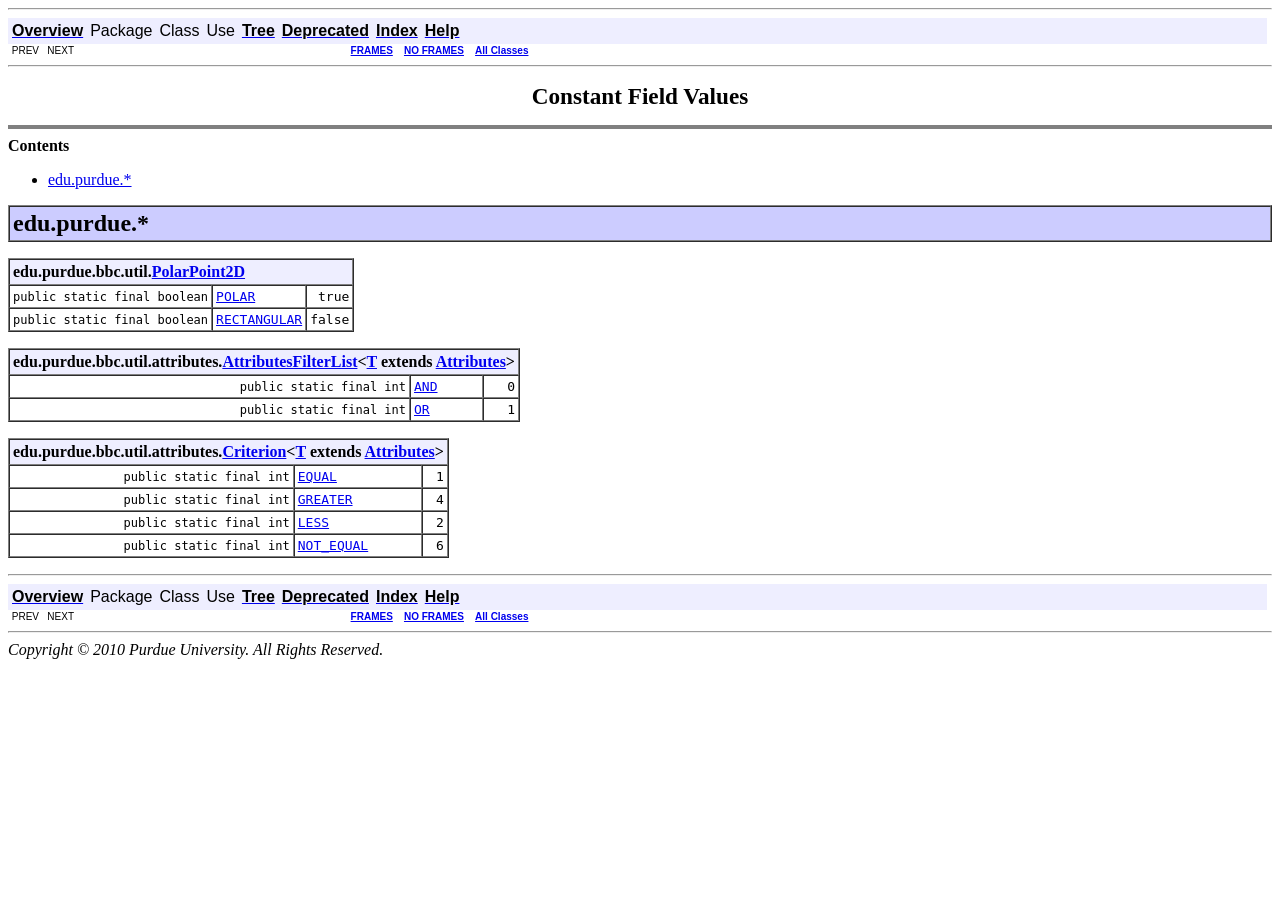
<file: bbc-util/api/constant-values.html>
<!DOCTYPE HTML PUBLIC "-//W3C//DTD HTML 4.01 Transitional//EN" "http://www.w3.org/TR/html4/loose.dtd">
<!--NewPage-->
<HTML>
<HEAD>
<!-- Generated by javadoc (build 1.6.0_24) on Thu Aug 16 13:53:30 EDT 2012 -->
<TITLE>
Constant Field Values (bbc-util API)
</TITLE>

<META NAME="date" CONTENT="2012-08-16">

<LINK REL ="stylesheet" TYPE="text/css" HREF="stylesheet.css" TITLE="Style">

<SCRIPT type="text/javascript">
function windowTitle()
{
    if (location.href.indexOf('is-external=true') == -1) {
        parent.document.title="Constant Field Values (bbc-util API)";
    }
}
</SCRIPT>
<NOSCRIPT>
</NOSCRIPT>

</HEAD>

<BODY BGCOLOR="white" onload="windowTitle();">
<HR>


<!-- ========= START OF TOP NAVBAR ======= -->
<A NAME="navbar_top"><!-- --></A>
<A HREF="#skip-navbar_top" title="Skip navigation links"></A>
<TABLE BORDER="0" WIDTH="100%" CELLPADDING="1" CELLSPACING="0" SUMMARY="">
<TR>
<TD COLSPAN=2 BGCOLOR="#EEEEFF" CLASS="NavBarCell1">
<A NAME="navbar_top_firstrow"><!-- --></A>
<TABLE BORDER="0" CELLPADDING="0" CELLSPACING="3" SUMMARY="">
  <TR ALIGN="center" VALIGN="top">
  <TD BGCOLOR="#EEEEFF" CLASS="NavBarCell1">    <A HREF="overview-summary.html"><FONT CLASS="NavBarFont1"><B>Overview</B></FONT></A>&nbsp;</TD>
  <TD BGCOLOR="#EEEEFF" CLASS="NavBarCell1">    <FONT CLASS="NavBarFont1">Package</FONT>&nbsp;</TD>
  <TD BGCOLOR="#EEEEFF" CLASS="NavBarCell1">    <FONT CLASS="NavBarFont1">Class</FONT>&nbsp;</TD>
  <TD BGCOLOR="#EEEEFF" CLASS="NavBarCell1">    <FONT CLASS="NavBarFont1">Use</FONT>&nbsp;</TD>
  <TD BGCOLOR="#EEEEFF" CLASS="NavBarCell1">    <A HREF="overview-tree.html"><FONT CLASS="NavBarFont1"><B>Tree</B></FONT></A>&nbsp;</TD>
  <TD BGCOLOR="#EEEEFF" CLASS="NavBarCell1">    <A HREF="deprecated-list.html"><FONT CLASS="NavBarFont1"><B>Deprecated</B></FONT></A>&nbsp;</TD>
  <TD BGCOLOR="#EEEEFF" CLASS="NavBarCell1">    <A HREF="index-all.html"><FONT CLASS="NavBarFont1"><B>Index</B></FONT></A>&nbsp;</TD>
  <TD BGCOLOR="#EEEEFF" CLASS="NavBarCell1">    <A HREF="help-doc.html"><FONT CLASS="NavBarFont1"><B>Help</B></FONT></A>&nbsp;</TD>
  </TR>
</TABLE>
</TD>
<TD ALIGN="right" VALIGN="top" ROWSPAN=3><EM>
</EM>
</TD>
</TR>

<TR>
<TD BGCOLOR="white" CLASS="NavBarCell2"><FONT SIZE="-2">
&nbsp;PREV&nbsp;
&nbsp;NEXT</FONT></TD>
<TD BGCOLOR="white" CLASS="NavBarCell2"><FONT SIZE="-2">
  <A HREF="index.html?constant-values.html" target="_top"><B>FRAMES</B></A>  &nbsp;
&nbsp;<A HREF="constant-values.html" target="_top"><B>NO FRAMES</B></A>  &nbsp;
&nbsp;<SCRIPT type="text/javascript">
  <!--
  if(window==top) {
    document.writeln('<A HREF="allclasses-noframe.html"><B>All Classes</B></A>');
  }
  //-->
</SCRIPT>
<NOSCRIPT>
  <A HREF="allclasses-noframe.html"><B>All Classes</B></A>
</NOSCRIPT>


</FONT></TD>
</TR>
</TABLE>
<A NAME="skip-navbar_top"></A>
<!-- ========= END OF TOP NAVBAR ========= -->

<HR>
<CENTER>
<H1>
Constant Field Values</H1>
</CENTER>
<HR SIZE="4" NOSHADE>
<B>Contents</B><UL>
<LI><A HREF="#edu.purdue">edu.purdue.*</A>
</UL>

<A NAME="edu.purdue"><!-- --></A>
<TABLE BORDER="1" WIDTH="100%" CELLPADDING="3" CELLSPACING="0" SUMMARY="">
<TR BGCOLOR="#CCCCFF" CLASS="TableHeadingColor">
<TH ALIGN="left"><FONT SIZE="+2">
edu.purdue.*</FONT></TH>
</TR>
</TABLE>

<P>

<TABLE BORDER="1" CELLPADDING="3" CELLSPACING="0" SUMMARY="">
<TR BGCOLOR="#EEEEFF" CLASS="TableSubHeadingColor">
<TH ALIGN="left" COLSPAN="3">edu.purdue.bbc.util.<A HREF="edu/purdue/bbc/util/PolarPoint2D.html" title="class in edu.purdue.bbc.util">PolarPoint2D</A></TH>
</TR>
<TR BGCOLOR="white" CLASS="TableRowColor">
<A NAME="edu.purdue.bbc.util.PolarPoint2D.POLAR"><!-- --></A><TD ALIGN="right"><FONT SIZE="-1">
<CODE>public&nbsp;static&nbsp;final&nbsp;boolean</CODE></FONT></TD>
<TD ALIGN="left"><CODE><A HREF="edu/purdue/bbc/util/PolarPoint2D.html#POLAR">POLAR</A></CODE></TD>
<TD ALIGN="right"><CODE>true</CODE></TD>
</TR>
<TR BGCOLOR="white" CLASS="TableRowColor">
<A NAME="edu.purdue.bbc.util.PolarPoint2D.RECTANGULAR"><!-- --></A><TD ALIGN="right"><FONT SIZE="-1">
<CODE>public&nbsp;static&nbsp;final&nbsp;boolean</CODE></FONT></TD>
<TD ALIGN="left"><CODE><A HREF="edu/purdue/bbc/util/PolarPoint2D.html#RECTANGULAR">RECTANGULAR</A></CODE></TD>
<TD ALIGN="right"><CODE>false</CODE></TD>
</TR>
</FONT></TD>
</TR>
</TABLE>

<P>

<P>

<TABLE BORDER="1" CELLPADDING="3" CELLSPACING="0" SUMMARY="">
<TR BGCOLOR="#EEEEFF" CLASS="TableSubHeadingColor">
<TH ALIGN="left" COLSPAN="3">edu.purdue.bbc.util.attributes.<A HREF="edu/purdue/bbc/util/attributes/AttributesFilterList.html" title="class in edu.purdue.bbc.util.attributes">AttributesFilterList</A>&lt;<A HREF="edu/purdue/bbc/util/attributes/AttributesFilterList.html" title="type parameter in AttributesFilterList">T</A> extends <A HREF="edu/purdue/bbc/util/attributes/Attributes.html" title="interface in edu.purdue.bbc.util.attributes">Attributes</A>&gt;</TH>
</TR>
<TR BGCOLOR="white" CLASS="TableRowColor">
<A NAME="edu.purdue.bbc.util.attributes.AttributesFilterList.AND"><!-- --></A><TD ALIGN="right"><FONT SIZE="-1">
<CODE>public&nbsp;static&nbsp;final&nbsp;int</CODE></FONT></TD>
<TD ALIGN="left"><CODE><A HREF="edu/purdue/bbc/util/attributes/AttributesFilterList.html#AND">AND</A></CODE></TD>
<TD ALIGN="right"><CODE>0</CODE></TD>
</TR>
<TR BGCOLOR="white" CLASS="TableRowColor">
<A NAME="edu.purdue.bbc.util.attributes.AttributesFilterList.OR"><!-- --></A><TD ALIGN="right"><FONT SIZE="-1">
<CODE>public&nbsp;static&nbsp;final&nbsp;int</CODE></FONT></TD>
<TD ALIGN="left"><CODE><A HREF="edu/purdue/bbc/util/attributes/AttributesFilterList.html#OR">OR</A></CODE></TD>
<TD ALIGN="right"><CODE>1</CODE></TD>
</TR>
</FONT></TD>
</TR>
</TABLE>

<P>

<P>

<TABLE BORDER="1" CELLPADDING="3" CELLSPACING="0" SUMMARY="">
<TR BGCOLOR="#EEEEFF" CLASS="TableSubHeadingColor">
<TH ALIGN="left" COLSPAN="3">edu.purdue.bbc.util.attributes.<A HREF="edu/purdue/bbc/util/attributes/Criterion.html" title="class in edu.purdue.bbc.util.attributes">Criterion</A>&lt;<A HREF="edu/purdue/bbc/util/attributes/Criterion.html" title="type parameter in Criterion">T</A> extends <A HREF="edu/purdue/bbc/util/attributes/Attributes.html" title="interface in edu.purdue.bbc.util.attributes">Attributes</A>&gt;</TH>
</TR>
<TR BGCOLOR="white" CLASS="TableRowColor">
<A NAME="edu.purdue.bbc.util.attributes.Criterion.EQUAL"><!-- --></A><TD ALIGN="right"><FONT SIZE="-1">
<CODE>public&nbsp;static&nbsp;final&nbsp;int</CODE></FONT></TD>
<TD ALIGN="left"><CODE><A HREF="edu/purdue/bbc/util/attributes/Criterion.html#EQUAL">EQUAL</A></CODE></TD>
<TD ALIGN="right"><CODE>1</CODE></TD>
</TR>
<TR BGCOLOR="white" CLASS="TableRowColor">
<A NAME="edu.purdue.bbc.util.attributes.Criterion.GREATER"><!-- --></A><TD ALIGN="right"><FONT SIZE="-1">
<CODE>public&nbsp;static&nbsp;final&nbsp;int</CODE></FONT></TD>
<TD ALIGN="left"><CODE><A HREF="edu/purdue/bbc/util/attributes/Criterion.html#GREATER">GREATER</A></CODE></TD>
<TD ALIGN="right"><CODE>4</CODE></TD>
</TR>
<TR BGCOLOR="white" CLASS="TableRowColor">
<A NAME="edu.purdue.bbc.util.attributes.Criterion.LESS"><!-- --></A><TD ALIGN="right"><FONT SIZE="-1">
<CODE>public&nbsp;static&nbsp;final&nbsp;int</CODE></FONT></TD>
<TD ALIGN="left"><CODE><A HREF="edu/purdue/bbc/util/attributes/Criterion.html#LESS">LESS</A></CODE></TD>
<TD ALIGN="right"><CODE>2</CODE></TD>
</TR>
<TR BGCOLOR="white" CLASS="TableRowColor">
<A NAME="edu.purdue.bbc.util.attributes.Criterion.NOT_EQUAL"><!-- --></A><TD ALIGN="right"><FONT SIZE="-1">
<CODE>public&nbsp;static&nbsp;final&nbsp;int</CODE></FONT></TD>
<TD ALIGN="left"><CODE><A HREF="edu/purdue/bbc/util/attributes/Criterion.html#NOT_EQUAL">NOT_EQUAL</A></CODE></TD>
<TD ALIGN="right"><CODE>6</CODE></TD>
</TR>
</FONT></TD>
</TR>
</TABLE>

<P>

<P>
<HR>


<!-- ======= START OF BOTTOM NAVBAR ====== -->
<A NAME="navbar_bottom"><!-- --></A>
<A HREF="#skip-navbar_bottom" title="Skip navigation links"></A>
<TABLE BORDER="0" WIDTH="100%" CELLPADDING="1" CELLSPACING="0" SUMMARY="">
<TR>
<TD COLSPAN=2 BGCOLOR="#EEEEFF" CLASS="NavBarCell1">
<A NAME="navbar_bottom_firstrow"><!-- --></A>
<TABLE BORDER="0" CELLPADDING="0" CELLSPACING="3" SUMMARY="">
  <TR ALIGN="center" VALIGN="top">
  <TD BGCOLOR="#EEEEFF" CLASS="NavBarCell1">    <A HREF="overview-summary.html"><FONT CLASS="NavBarFont1"><B>Overview</B></FONT></A>&nbsp;</TD>
  <TD BGCOLOR="#EEEEFF" CLASS="NavBarCell1">    <FONT CLASS="NavBarFont1">Package</FONT>&nbsp;</TD>
  <TD BGCOLOR="#EEEEFF" CLASS="NavBarCell1">    <FONT CLASS="NavBarFont1">Class</FONT>&nbsp;</TD>
  <TD BGCOLOR="#EEEEFF" CLASS="NavBarCell1">    <FONT CLASS="NavBarFont1">Use</FONT>&nbsp;</TD>
  <TD BGCOLOR="#EEEEFF" CLASS="NavBarCell1">    <A HREF="overview-tree.html"><FONT CLASS="NavBarFont1"><B>Tree</B></FONT></A>&nbsp;</TD>
  <TD BGCOLOR="#EEEEFF" CLASS="NavBarCell1">    <A HREF="deprecated-list.html"><FONT CLASS="NavBarFont1"><B>Deprecated</B></FONT></A>&nbsp;</TD>
  <TD BGCOLOR="#EEEEFF" CLASS="NavBarCell1">    <A HREF="index-all.html"><FONT CLASS="NavBarFont1"><B>Index</B></FONT></A>&nbsp;</TD>
  <TD BGCOLOR="#EEEEFF" CLASS="NavBarCell1">    <A HREF="help-doc.html"><FONT CLASS="NavBarFont1"><B>Help</B></FONT></A>&nbsp;</TD>
  </TR>
</TABLE>
</TD>
<TD ALIGN="right" VALIGN="top" ROWSPAN=3><EM>
</EM>
</TD>
</TR>

<TR>
<TD BGCOLOR="white" CLASS="NavBarCell2"><FONT SIZE="-2">
&nbsp;PREV&nbsp;
&nbsp;NEXT</FONT></TD>
<TD BGCOLOR="white" CLASS="NavBarCell2"><FONT SIZE="-2">
  <A HREF="index.html?constant-values.html" target="_top"><B>FRAMES</B></A>  &nbsp;
&nbsp;<A HREF="constant-values.html" target="_top"><B>NO FRAMES</B></A>  &nbsp;
&nbsp;<SCRIPT type="text/javascript">
  <!--
  if(window==top) {
    document.writeln('<A HREF="allclasses-noframe.html"><B>All Classes</B></A>');
  }
  //-->
</SCRIPT>
<NOSCRIPT>
  <A HREF="allclasses-noframe.html"><B>All Classes</B></A>
</NOSCRIPT>


</FONT></TD>
</TR>
</TABLE>
<A NAME="skip-navbar_bottom"></A>
<!-- ======== END OF BOTTOM NAVBAR ======= -->

<HR>
<i>Copyright &#169; 2010 Purdue University. All Rights Reserved.</i>
</BODY>
</HTML>
</file>
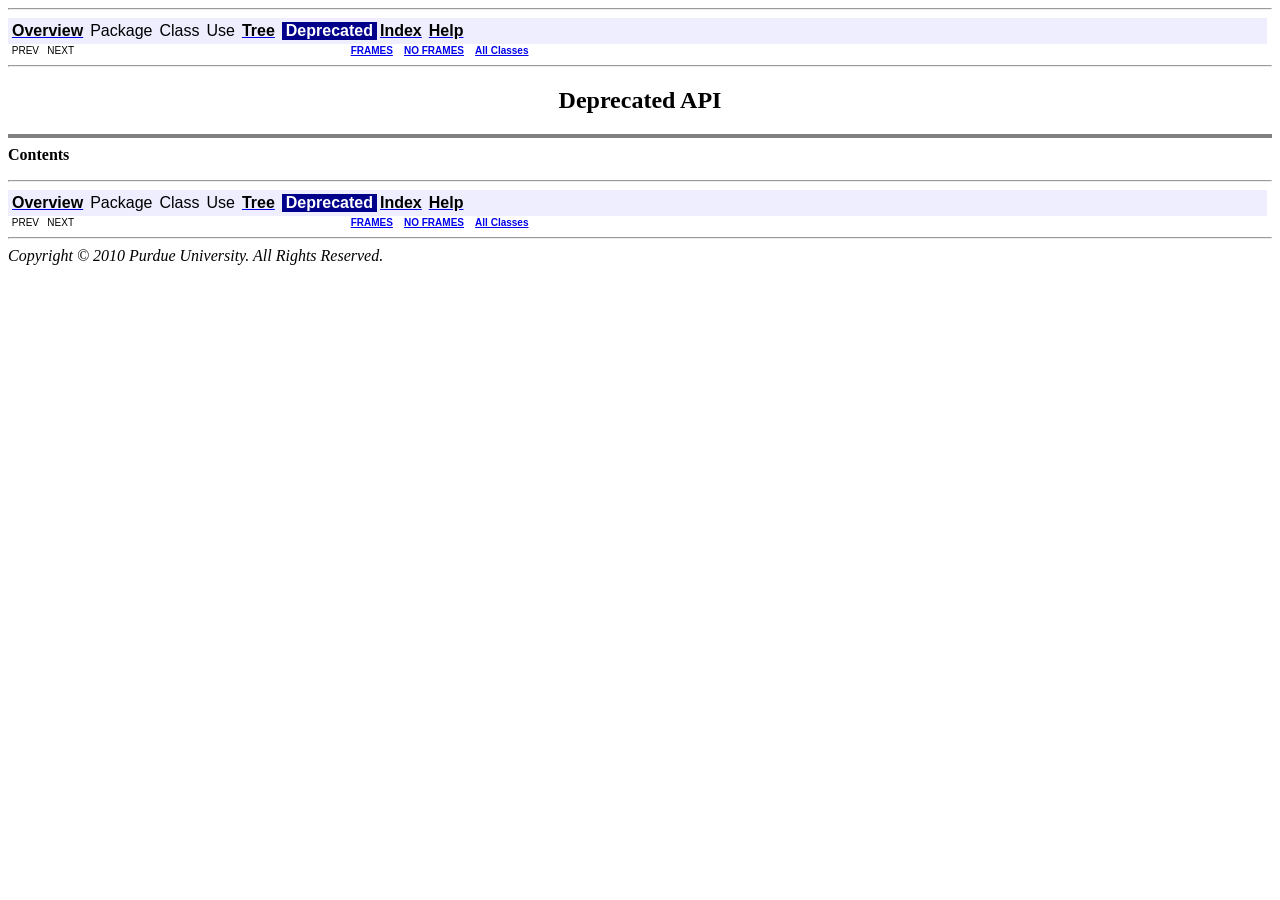
<file: bbc-util/api/deprecated-list.html>
<!DOCTYPE HTML PUBLIC "-//W3C//DTD HTML 4.01 Transitional//EN" "http://www.w3.org/TR/html4/loose.dtd">
<!--NewPage-->
<HTML>
<HEAD>
<!-- Generated by javadoc (build 1.6.0_24) on Thu Aug 16 13:53:30 EDT 2012 -->
<TITLE>
Deprecated List (bbc-util API)
</TITLE>

<META NAME="date" CONTENT="2012-08-16">

<LINK REL ="stylesheet" TYPE="text/css" HREF="stylesheet.css" TITLE="Style">

<SCRIPT type="text/javascript">
function windowTitle()
{
    if (location.href.indexOf('is-external=true') == -1) {
        parent.document.title="Deprecated List (bbc-util API)";
    }
}
</SCRIPT>
<NOSCRIPT>
</NOSCRIPT>

</HEAD>

<BODY BGCOLOR="white" onload="windowTitle();">
<HR>


<!-- ========= START OF TOP NAVBAR ======= -->
<A NAME="navbar_top"><!-- --></A>
<A HREF="#skip-navbar_top" title="Skip navigation links"></A>
<TABLE BORDER="0" WIDTH="100%" CELLPADDING="1" CELLSPACING="0" SUMMARY="">
<TR>
<TD COLSPAN=2 BGCOLOR="#EEEEFF" CLASS="NavBarCell1">
<A NAME="navbar_top_firstrow"><!-- --></A>
<TABLE BORDER="0" CELLPADDING="0" CELLSPACING="3" SUMMARY="">
  <TR ALIGN="center" VALIGN="top">
  <TD BGCOLOR="#EEEEFF" CLASS="NavBarCell1">    <A HREF="overview-summary.html"><FONT CLASS="NavBarFont1"><B>Overview</B></FONT></A>&nbsp;</TD>
  <TD BGCOLOR="#EEEEFF" CLASS="NavBarCell1">    <FONT CLASS="NavBarFont1">Package</FONT>&nbsp;</TD>
  <TD BGCOLOR="#EEEEFF" CLASS="NavBarCell1">    <FONT CLASS="NavBarFont1">Class</FONT>&nbsp;</TD>
  <TD BGCOLOR="#EEEEFF" CLASS="NavBarCell1">    <FONT CLASS="NavBarFont1">Use</FONT>&nbsp;</TD>
  <TD BGCOLOR="#EEEEFF" CLASS="NavBarCell1">    <A HREF="overview-tree.html"><FONT CLASS="NavBarFont1"><B>Tree</B></FONT></A>&nbsp;</TD>
  <TD BGCOLOR="#FFFFFF" CLASS="NavBarCell1Rev"> &nbsp;<FONT CLASS="NavBarFont1Rev"><B>Deprecated</B></FONT>&nbsp;</TD>
  <TD BGCOLOR="#EEEEFF" CLASS="NavBarCell1">    <A HREF="index-all.html"><FONT CLASS="NavBarFont1"><B>Index</B></FONT></A>&nbsp;</TD>
  <TD BGCOLOR="#EEEEFF" CLASS="NavBarCell1">    <A HREF="help-doc.html"><FONT CLASS="NavBarFont1"><B>Help</B></FONT></A>&nbsp;</TD>
  </TR>
</TABLE>
</TD>
<TD ALIGN="right" VALIGN="top" ROWSPAN=3><EM>
</EM>
</TD>
</TR>

<TR>
<TD BGCOLOR="white" CLASS="NavBarCell2"><FONT SIZE="-2">
&nbsp;PREV&nbsp;
&nbsp;NEXT</FONT></TD>
<TD BGCOLOR="white" CLASS="NavBarCell2"><FONT SIZE="-2">
  <A HREF="index.html?deprecated-list.html" target="_top"><B>FRAMES</B></A>  &nbsp;
&nbsp;<A HREF="deprecated-list.html" target="_top"><B>NO FRAMES</B></A>  &nbsp;
&nbsp;<SCRIPT type="text/javascript">
  <!--
  if(window==top) {
    document.writeln('<A HREF="allclasses-noframe.html"><B>All Classes</B></A>');
  }
  //-->
</SCRIPT>
<NOSCRIPT>
  <A HREF="allclasses-noframe.html"><B>All Classes</B></A>
</NOSCRIPT>


</FONT></TD>
</TR>
</TABLE>
<A NAME="skip-navbar_top"></A>
<!-- ========= END OF TOP NAVBAR ========= -->

<HR>
<CENTER>
<H2>
<B>Deprecated API</B></H2>
</CENTER>
<HR SIZE="4" NOSHADE>
<B>Contents</B><UL>
</UL>

<HR>


<!-- ======= START OF BOTTOM NAVBAR ====== -->
<A NAME="navbar_bottom"><!-- --></A>
<A HREF="#skip-navbar_bottom" title="Skip navigation links"></A>
<TABLE BORDER="0" WIDTH="100%" CELLPADDING="1" CELLSPACING="0" SUMMARY="">
<TR>
<TD COLSPAN=2 BGCOLOR="#EEEEFF" CLASS="NavBarCell1">
<A NAME="navbar_bottom_firstrow"><!-- --></A>
<TABLE BORDER="0" CELLPADDING="0" CELLSPACING="3" SUMMARY="">
  <TR ALIGN="center" VALIGN="top">
  <TD BGCOLOR="#EEEEFF" CLASS="NavBarCell1">    <A HREF="overview-summary.html"><FONT CLASS="NavBarFont1"><B>Overview</B></FONT></A>&nbsp;</TD>
  <TD BGCOLOR="#EEEEFF" CLASS="NavBarCell1">    <FONT CLASS="NavBarFont1">Package</FONT>&nbsp;</TD>
  <TD BGCOLOR="#EEEEFF" CLASS="NavBarCell1">    <FONT CLASS="NavBarFont1">Class</FONT>&nbsp;</TD>
  <TD BGCOLOR="#EEEEFF" CLASS="NavBarCell1">    <FONT CLASS="NavBarFont1">Use</FONT>&nbsp;</TD>
  <TD BGCOLOR="#EEEEFF" CLASS="NavBarCell1">    <A HREF="overview-tree.html"><FONT CLASS="NavBarFont1"><B>Tree</B></FONT></A>&nbsp;</TD>
  <TD BGCOLOR="#FFFFFF" CLASS="NavBarCell1Rev"> &nbsp;<FONT CLASS="NavBarFont1Rev"><B>Deprecated</B></FONT>&nbsp;</TD>
  <TD BGCOLOR="#EEEEFF" CLASS="NavBarCell1">    <A HREF="index-all.html"><FONT CLASS="NavBarFont1"><B>Index</B></FONT></A>&nbsp;</TD>
  <TD BGCOLOR="#EEEEFF" CLASS="NavBarCell1">    <A HREF="help-doc.html"><FONT CLASS="NavBarFont1"><B>Help</B></FONT></A>&nbsp;</TD>
  </TR>
</TABLE>
</TD>
<TD ALIGN="right" VALIGN="top" ROWSPAN=3><EM>
</EM>
</TD>
</TR>

<TR>
<TD BGCOLOR="white" CLASS="NavBarCell2"><FONT SIZE="-2">
&nbsp;PREV&nbsp;
&nbsp;NEXT</FONT></TD>
<TD BGCOLOR="white" CLASS="NavBarCell2"><FONT SIZE="-2">
  <A HREF="index.html?deprecated-list.html" target="_top"><B>FRAMES</B></A>  &nbsp;
&nbsp;<A HREF="deprecated-list.html" target="_top"><B>NO FRAMES</B></A>  &nbsp;
&nbsp;<SCRIPT type="text/javascript">
  <!--
  if(window==top) {
    document.writeln('<A HREF="allclasses-noframe.html"><B>All Classes</B></A>');
  }
  //-->
</SCRIPT>
<NOSCRIPT>
  <A HREF="allclasses-noframe.html"><B>All Classes</B></A>
</NOSCRIPT>


</FONT></TD>
</TR>
</TABLE>
<A NAME="skip-navbar_bottom"></A>
<!-- ======== END OF BOTTOM NAVBAR ======= -->

<HR>
<i>Copyright &#169; 2010 Purdue University. All Rights Reserved.</i>
</BODY>
</HTML>
</file>
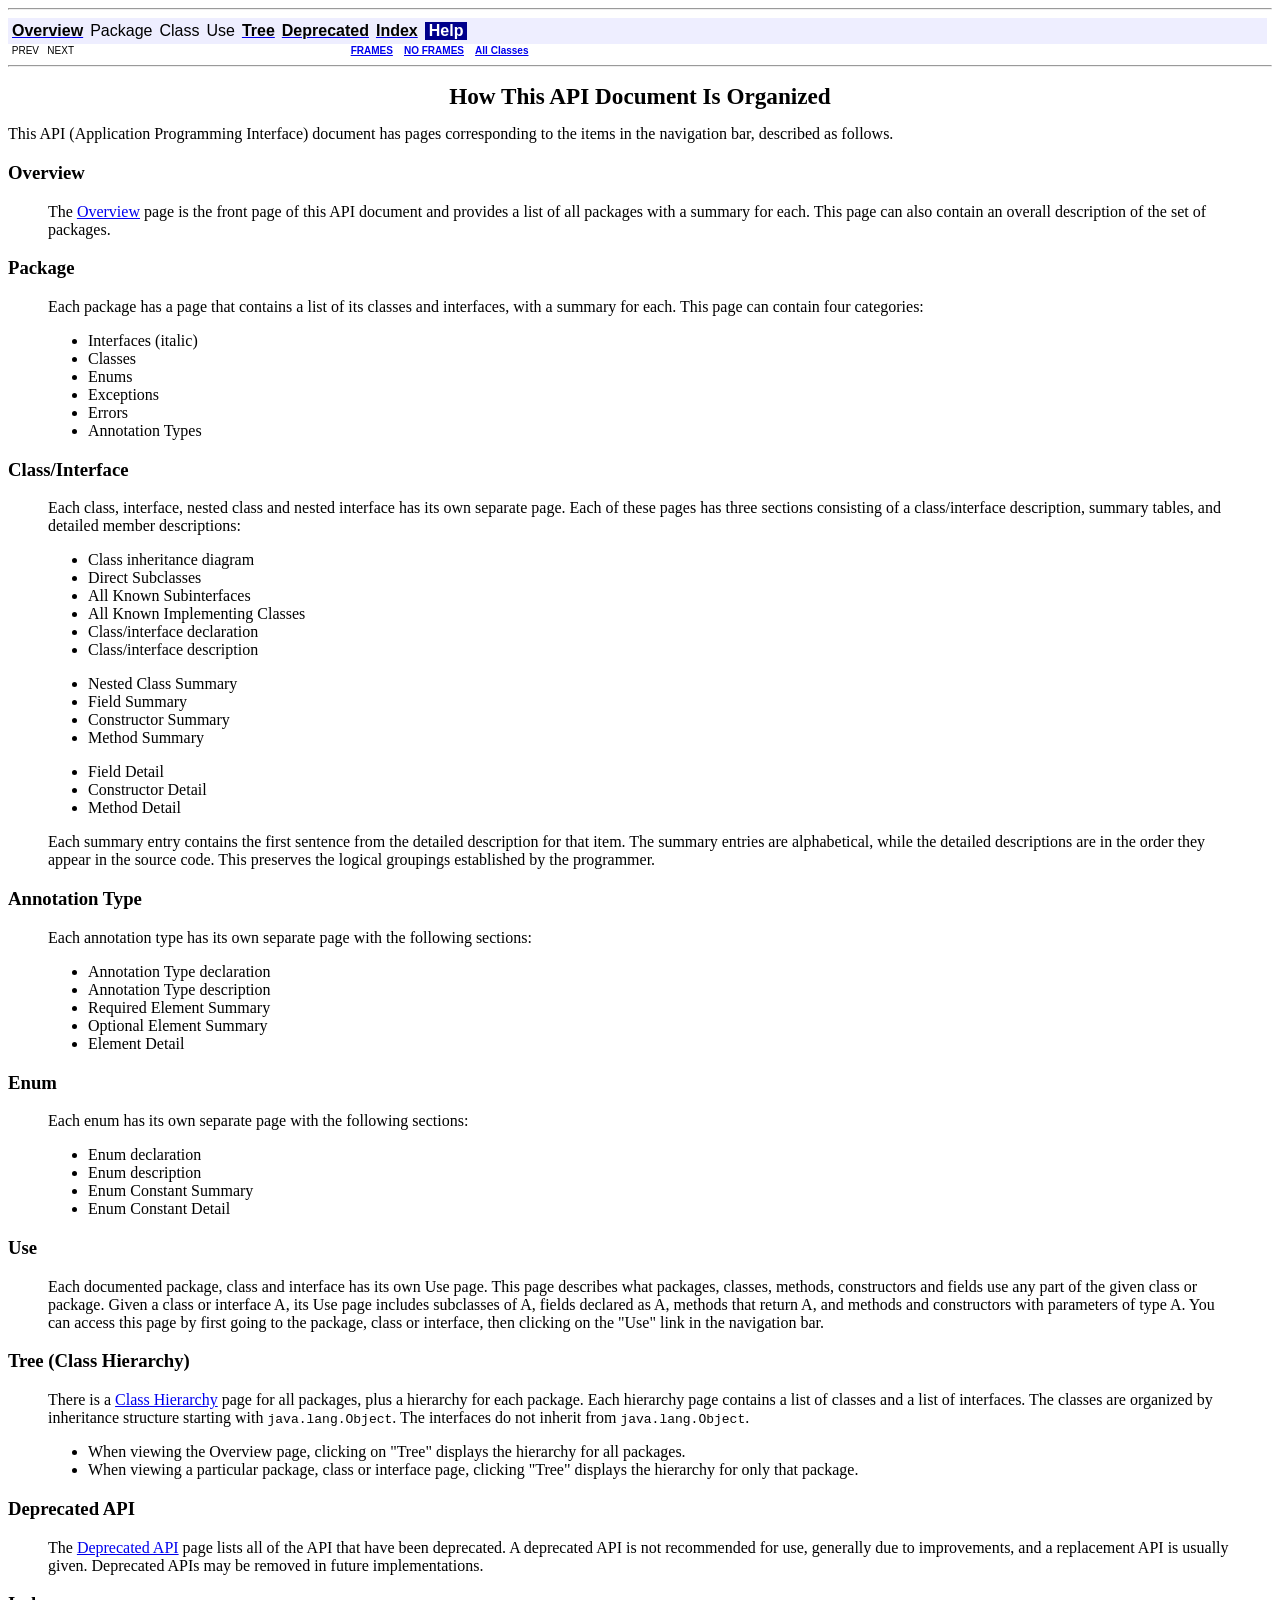
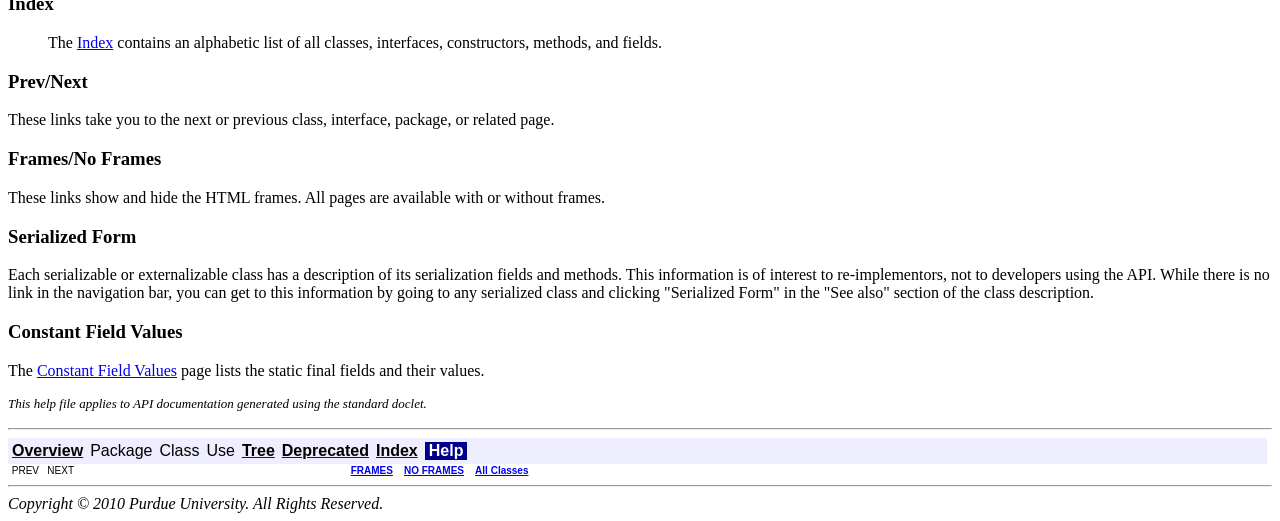
<file: bbc-util/api/help-doc.html>
<!DOCTYPE HTML PUBLIC "-//W3C//DTD HTML 4.01 Transitional//EN" "http://www.w3.org/TR/html4/loose.dtd">
<!--NewPage-->
<HTML>
<HEAD>
<!-- Generated by javadoc (build 1.6.0_24) on Thu Aug 16 13:53:30 EDT 2012 -->
<TITLE>
API Help (bbc-util API)
</TITLE>

<META NAME="date" CONTENT="2012-08-16">

<LINK REL ="stylesheet" TYPE="text/css" HREF="stylesheet.css" TITLE="Style">

<SCRIPT type="text/javascript">
function windowTitle()
{
    if (location.href.indexOf('is-external=true') == -1) {
        parent.document.title="API Help (bbc-util API)";
    }
}
</SCRIPT>
<NOSCRIPT>
</NOSCRIPT>

</HEAD>

<BODY BGCOLOR="white" onload="windowTitle();">
<HR>


<!-- ========= START OF TOP NAVBAR ======= -->
<A NAME="navbar_top"><!-- --></A>
<A HREF="#skip-navbar_top" title="Skip navigation links"></A>
<TABLE BORDER="0" WIDTH="100%" CELLPADDING="1" CELLSPACING="0" SUMMARY="">
<TR>
<TD COLSPAN=2 BGCOLOR="#EEEEFF" CLASS="NavBarCell1">
<A NAME="navbar_top_firstrow"><!-- --></A>
<TABLE BORDER="0" CELLPADDING="0" CELLSPACING="3" SUMMARY="">
  <TR ALIGN="center" VALIGN="top">
  <TD BGCOLOR="#EEEEFF" CLASS="NavBarCell1">    <A HREF="overview-summary.html"><FONT CLASS="NavBarFont1"><B>Overview</B></FONT></A>&nbsp;</TD>
  <TD BGCOLOR="#EEEEFF" CLASS="NavBarCell1">    <FONT CLASS="NavBarFont1">Package</FONT>&nbsp;</TD>
  <TD BGCOLOR="#EEEEFF" CLASS="NavBarCell1">    <FONT CLASS="NavBarFont1">Class</FONT>&nbsp;</TD>
  <TD BGCOLOR="#EEEEFF" CLASS="NavBarCell1">    <FONT CLASS="NavBarFont1">Use</FONT>&nbsp;</TD>
  <TD BGCOLOR="#EEEEFF" CLASS="NavBarCell1">    <A HREF="overview-tree.html"><FONT CLASS="NavBarFont1"><B>Tree</B></FONT></A>&nbsp;</TD>
  <TD BGCOLOR="#EEEEFF" CLASS="NavBarCell1">    <A HREF="deprecated-list.html"><FONT CLASS="NavBarFont1"><B>Deprecated</B></FONT></A>&nbsp;</TD>
  <TD BGCOLOR="#EEEEFF" CLASS="NavBarCell1">    <A HREF="index-all.html"><FONT CLASS="NavBarFont1"><B>Index</B></FONT></A>&nbsp;</TD>
  <TD BGCOLOR="#FFFFFF" CLASS="NavBarCell1Rev"> &nbsp;<FONT CLASS="NavBarFont1Rev"><B>Help</B></FONT>&nbsp;</TD>
  </TR>
</TABLE>
</TD>
<TD ALIGN="right" VALIGN="top" ROWSPAN=3><EM>
</EM>
</TD>
</TR>

<TR>
<TD BGCOLOR="white" CLASS="NavBarCell2"><FONT SIZE="-2">
&nbsp;PREV&nbsp;
&nbsp;NEXT</FONT></TD>
<TD BGCOLOR="white" CLASS="NavBarCell2"><FONT SIZE="-2">
  <A HREF="index.html?help-doc.html" target="_top"><B>FRAMES</B></A>  &nbsp;
&nbsp;<A HREF="help-doc.html" target="_top"><B>NO FRAMES</B></A>  &nbsp;
&nbsp;<SCRIPT type="text/javascript">
  <!--
  if(window==top) {
    document.writeln('<A HREF="allclasses-noframe.html"><B>All Classes</B></A>');
  }
  //-->
</SCRIPT>
<NOSCRIPT>
  <A HREF="allclasses-noframe.html"><B>All Classes</B></A>
</NOSCRIPT>


</FONT></TD>
</TR>
</TABLE>
<A NAME="skip-navbar_top"></A>
<!-- ========= END OF TOP NAVBAR ========= -->

<HR>
<CENTER>
<H1>
How This API Document Is Organized</H1>
</CENTER>
This API (Application Programming Interface) document has pages corresponding to the items in the navigation bar, described as follows.<H3>
Overview</H3>
<BLOCKQUOTE>

<P>
The <A HREF="overview-summary.html">Overview</A> page is the front page of this API document and provides a list of all packages with a summary for each.  This page can also contain an overall description of the set of packages.</BLOCKQUOTE>
<H3>
Package</H3>
<BLOCKQUOTE>

<P>
Each package has a page that contains a list of its classes and interfaces, with a summary for each. This page can contain four categories:<UL>
<LI>Interfaces (italic)<LI>Classes<LI>Enums<LI>Exceptions<LI>Errors<LI>Annotation Types</UL>
</BLOCKQUOTE>
<H3>
Class/Interface</H3>
<BLOCKQUOTE>

<P>
Each class, interface, nested class and nested interface has its own separate page. Each of these pages has three sections consisting of a class/interface description, summary tables, and detailed member descriptions:<UL>
<LI>Class inheritance diagram<LI>Direct Subclasses<LI>All Known Subinterfaces<LI>All Known Implementing Classes<LI>Class/interface declaration<LI>Class/interface description
<P>
<LI>Nested Class Summary<LI>Field Summary<LI>Constructor Summary<LI>Method Summary
<P>
<LI>Field Detail<LI>Constructor Detail<LI>Method Detail</UL>
Each summary entry contains the first sentence from the detailed description for that item. The summary entries are alphabetical, while the detailed descriptions are in the order they appear in the source code. This preserves the logical groupings established by the programmer.</BLOCKQUOTE>
</BLOCKQUOTE>
<H3>
Annotation Type</H3>
<BLOCKQUOTE>

<P>
Each annotation type has its own separate page with the following sections:<UL>
<LI>Annotation Type declaration<LI>Annotation Type description<LI>Required Element Summary<LI>Optional Element Summary<LI>Element Detail</UL>
</BLOCKQUOTE>
</BLOCKQUOTE>
<H3>
Enum</H3>
<BLOCKQUOTE>

<P>
Each enum has its own separate page with the following sections:<UL>
<LI>Enum declaration<LI>Enum description<LI>Enum Constant Summary<LI>Enum Constant Detail</UL>
</BLOCKQUOTE>
<H3>
Use</H3>
<BLOCKQUOTE>
Each documented package, class and interface has its own Use page.  This page describes what packages, classes, methods, constructors and fields use any part of the given class or package. Given a class or interface A, its Use page includes subclasses of A, fields declared as A, methods that return A, and methods and constructors with parameters of type A.  You can access this page by first going to the package, class or interface, then clicking on the "Use" link in the navigation bar.</BLOCKQUOTE>
<H3>
Tree (Class Hierarchy)</H3>
<BLOCKQUOTE>
There is a <A HREF="overview-tree.html">Class Hierarchy</A> page for all packages, plus a hierarchy for each package. Each hierarchy page contains a list of classes and a list of interfaces. The classes are organized by inheritance structure starting with <code>java.lang.Object</code>. The interfaces do not inherit from <code>java.lang.Object</code>.<UL>
<LI>When viewing the Overview page, clicking on "Tree" displays the hierarchy for all packages.<LI>When viewing a particular package, class or interface page, clicking "Tree" displays the hierarchy for only that package.</UL>
</BLOCKQUOTE>
<H3>
Deprecated API</H3>
<BLOCKQUOTE>
The <A HREF="deprecated-list.html">Deprecated API</A> page lists all of the API that have been deprecated. A deprecated API is not recommended for use, generally due to improvements, and a replacement API is usually given. Deprecated APIs may be removed in future implementations.</BLOCKQUOTE>
<H3>
Index</H3>
<BLOCKQUOTE>
The <A HREF="index-all.html">Index</A> contains an alphabetic list of all classes, interfaces, constructors, methods, and fields.</BLOCKQUOTE>
<H3>
Prev/Next</H3>
These links take you to the next or previous class, interface, package, or related page.<H3>
Frames/No Frames</H3>
These links show and hide the HTML frames.  All pages are available with or without frames.
<P>
<H3>
Serialized Form</H3>
Each serializable or externalizable class has a description of its serialization fields and methods. This information is of interest to re-implementors, not to developers using the API. While there is no link in the navigation bar, you can get to this information by going to any serialized class and clicking "Serialized Form" in the "See also" section of the class description.
<P>
<H3>
Constant Field Values</H3>
The <a href="constant-values.html">Constant Field Values</a> page lists the static final fields and their values.
<P>
<FONT SIZE="-1">
<EM>
This help file applies to API documentation generated using the standard doclet.</EM>
</FONT>
<BR>
<HR>


<!-- ======= START OF BOTTOM NAVBAR ====== -->
<A NAME="navbar_bottom"><!-- --></A>
<A HREF="#skip-navbar_bottom" title="Skip navigation links"></A>
<TABLE BORDER="0" WIDTH="100%" CELLPADDING="1" CELLSPACING="0" SUMMARY="">
<TR>
<TD COLSPAN=2 BGCOLOR="#EEEEFF" CLASS="NavBarCell1">
<A NAME="navbar_bottom_firstrow"><!-- --></A>
<TABLE BORDER="0" CELLPADDING="0" CELLSPACING="3" SUMMARY="">
  <TR ALIGN="center" VALIGN="top">
  <TD BGCOLOR="#EEEEFF" CLASS="NavBarCell1">    <A HREF="overview-summary.html"><FONT CLASS="NavBarFont1"><B>Overview</B></FONT></A>&nbsp;</TD>
  <TD BGCOLOR="#EEEEFF" CLASS="NavBarCell1">    <FONT CLASS="NavBarFont1">Package</FONT>&nbsp;</TD>
  <TD BGCOLOR="#EEEEFF" CLASS="NavBarCell1">    <FONT CLASS="NavBarFont1">Class</FONT>&nbsp;</TD>
  <TD BGCOLOR="#EEEEFF" CLASS="NavBarCell1">    <FONT CLASS="NavBarFont1">Use</FONT>&nbsp;</TD>
  <TD BGCOLOR="#EEEEFF" CLASS="NavBarCell1">    <A HREF="overview-tree.html"><FONT CLASS="NavBarFont1"><B>Tree</B></FONT></A>&nbsp;</TD>
  <TD BGCOLOR="#EEEEFF" CLASS="NavBarCell1">    <A HREF="deprecated-list.html"><FONT CLASS="NavBarFont1"><B>Deprecated</B></FONT></A>&nbsp;</TD>
  <TD BGCOLOR="#EEEEFF" CLASS="NavBarCell1">    <A HREF="index-all.html"><FONT CLASS="NavBarFont1"><B>Index</B></FONT></A>&nbsp;</TD>
  <TD BGCOLOR="#FFFFFF" CLASS="NavBarCell1Rev"> &nbsp;<FONT CLASS="NavBarFont1Rev"><B>Help</B></FONT>&nbsp;</TD>
  </TR>
</TABLE>
</TD>
<TD ALIGN="right" VALIGN="top" ROWSPAN=3><EM>
</EM>
</TD>
</TR>

<TR>
<TD BGCOLOR="white" CLASS="NavBarCell2"><FONT SIZE="-2">
&nbsp;PREV&nbsp;
&nbsp;NEXT</FONT></TD>
<TD BGCOLOR="white" CLASS="NavBarCell2"><FONT SIZE="-2">
  <A HREF="index.html?help-doc.html" target="_top"><B>FRAMES</B></A>  &nbsp;
&nbsp;<A HREF="help-doc.html" target="_top"><B>NO FRAMES</B></A>  &nbsp;
&nbsp;<SCRIPT type="text/javascript">
  <!--
  if(window==top) {
    document.writeln('<A HREF="allclasses-noframe.html"><B>All Classes</B></A>');
  }
  //-->
</SCRIPT>
<NOSCRIPT>
  <A HREF="allclasses-noframe.html"><B>All Classes</B></A>
</NOSCRIPT>


</FONT></TD>
</TR>
</TABLE>
<A NAME="skip-navbar_bottom"></A>
<!-- ======== END OF BOTTOM NAVBAR ======= -->

<HR>
<i>Copyright &#169; 2010 Purdue University. All Rights Reserved.</i>
</BODY>
</HTML>
</file>
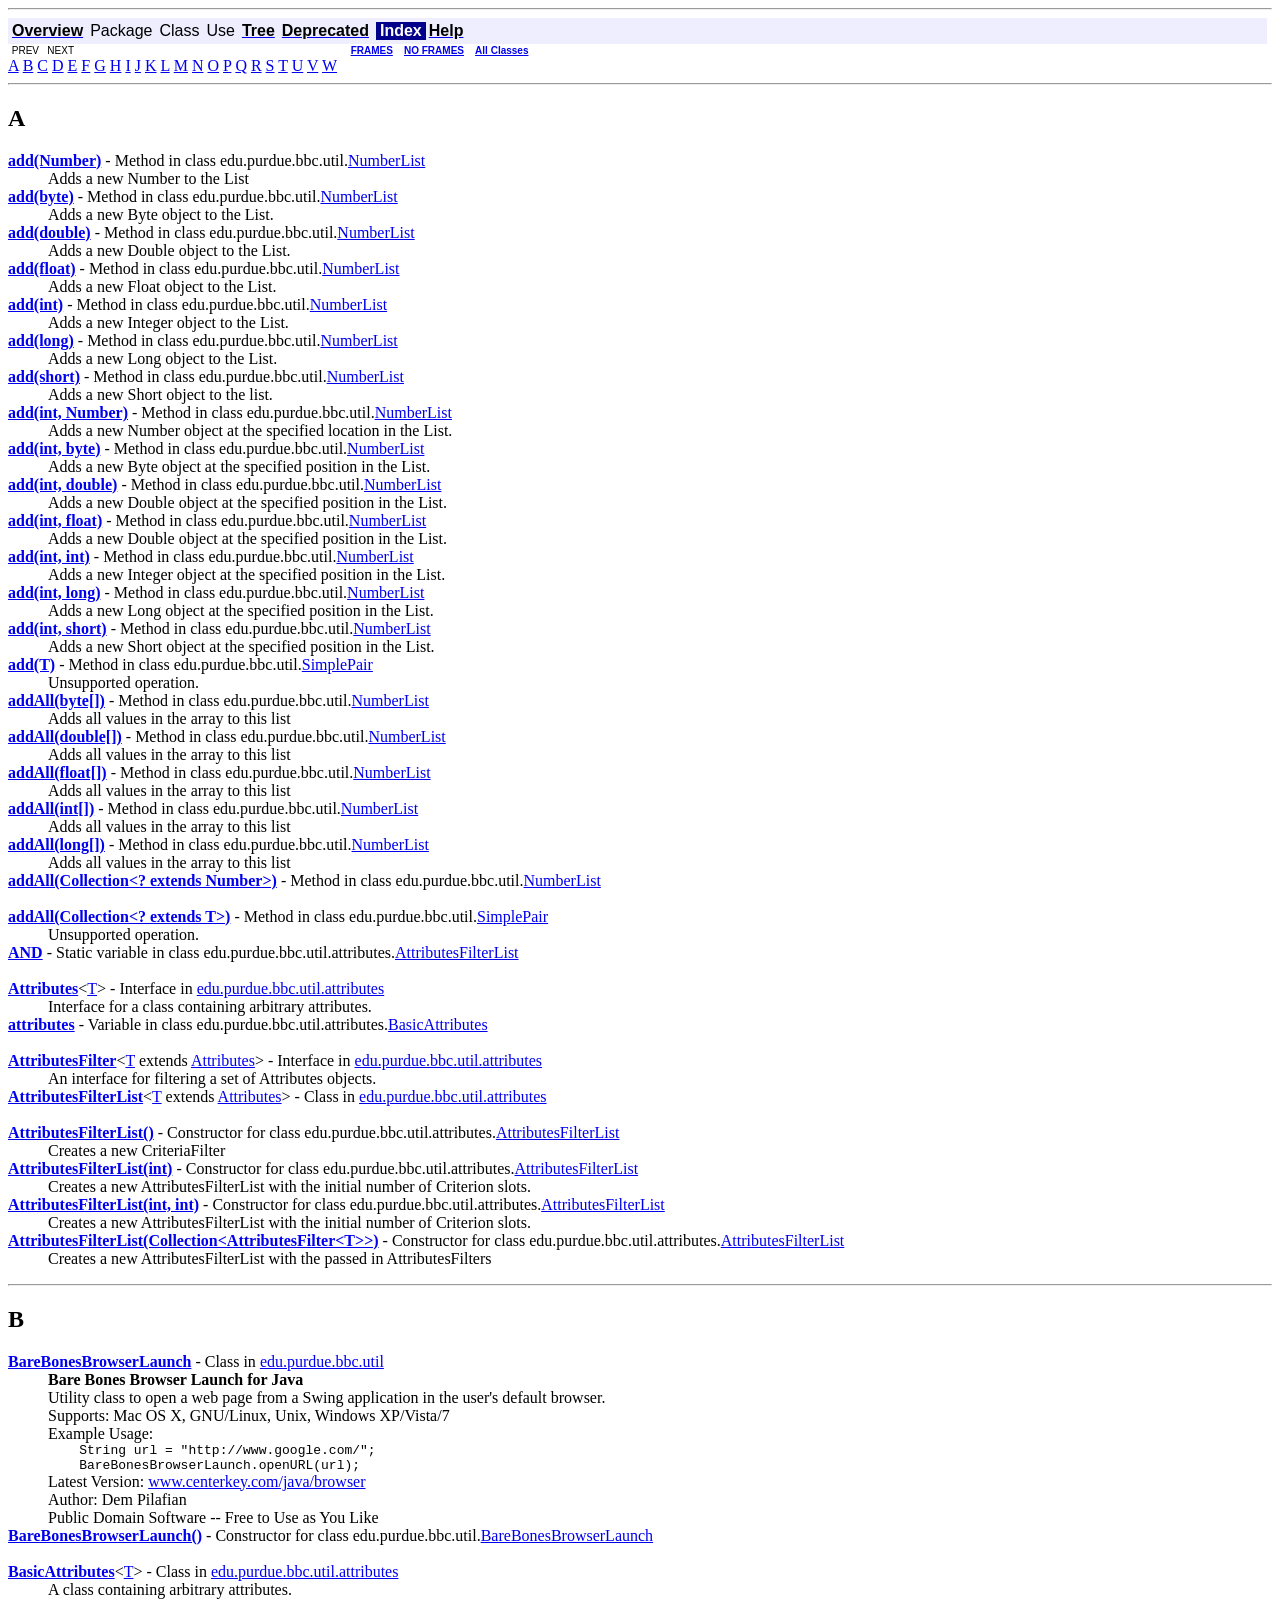
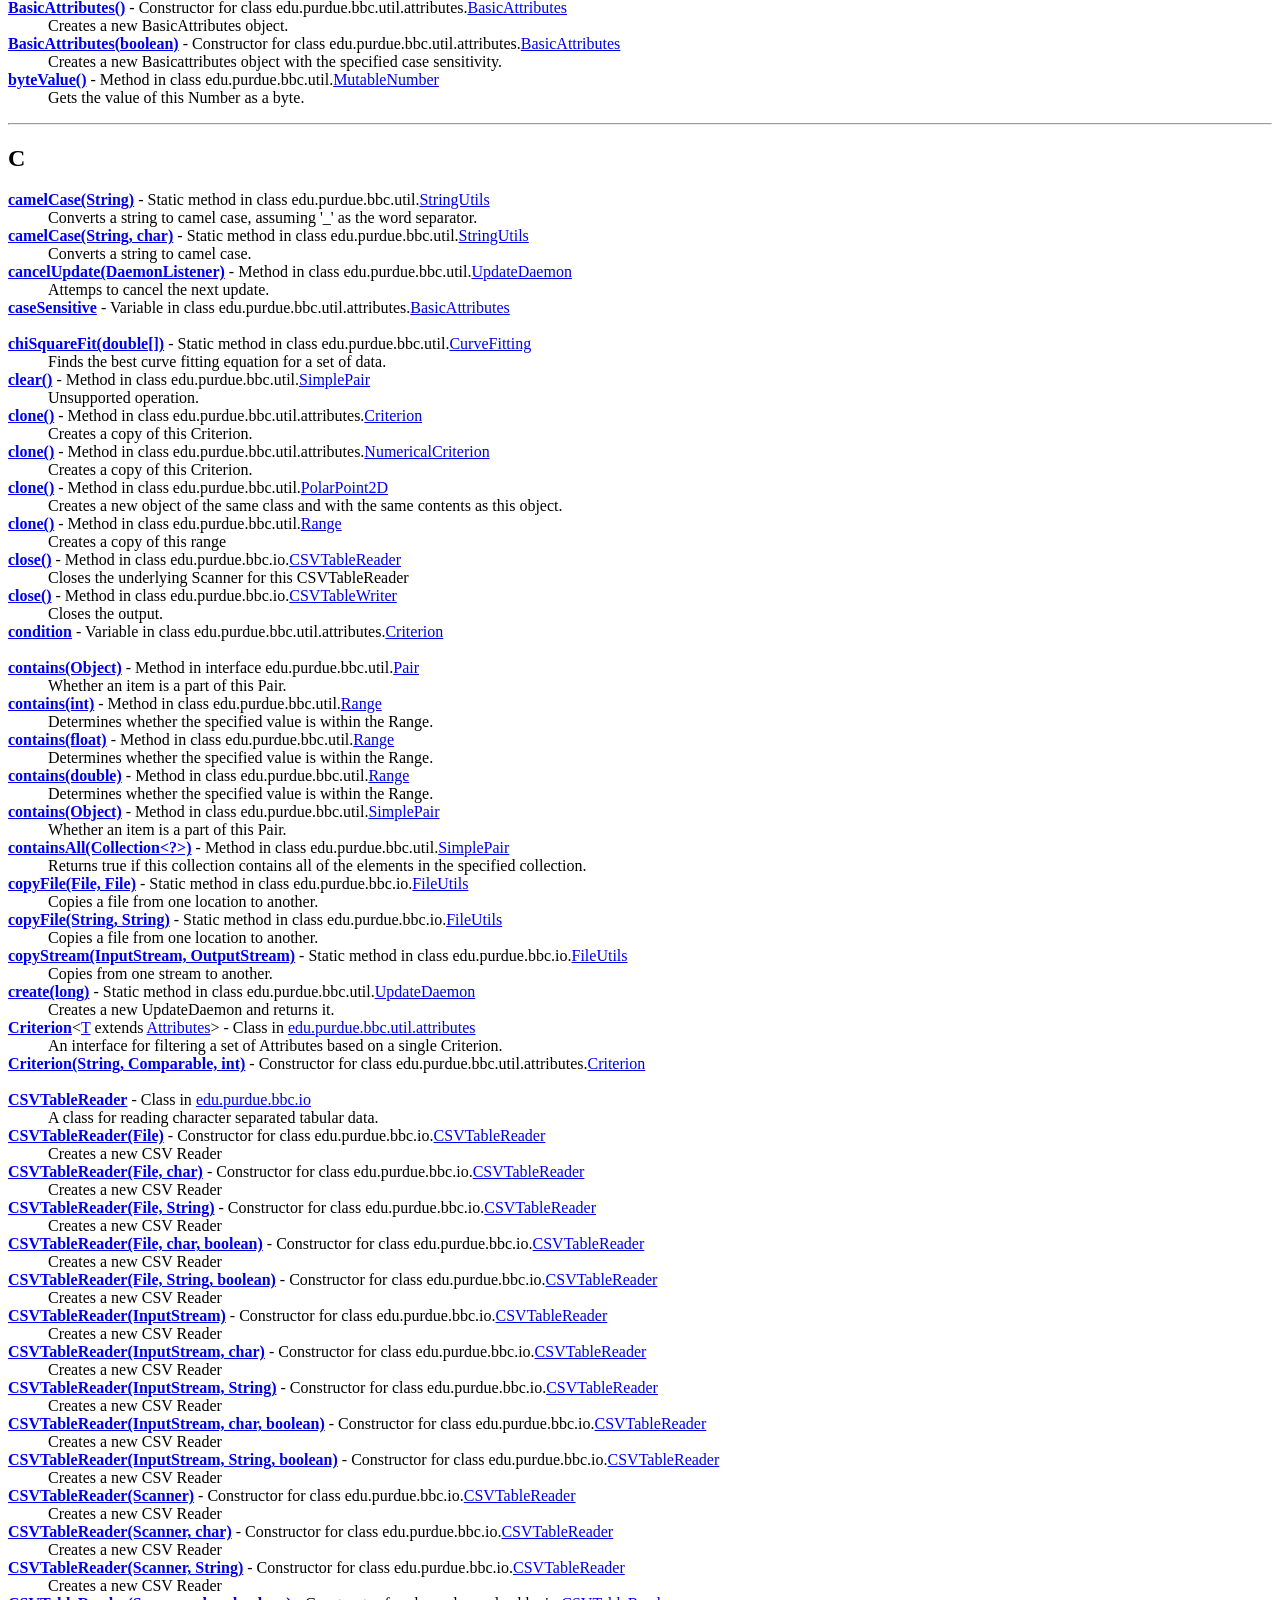
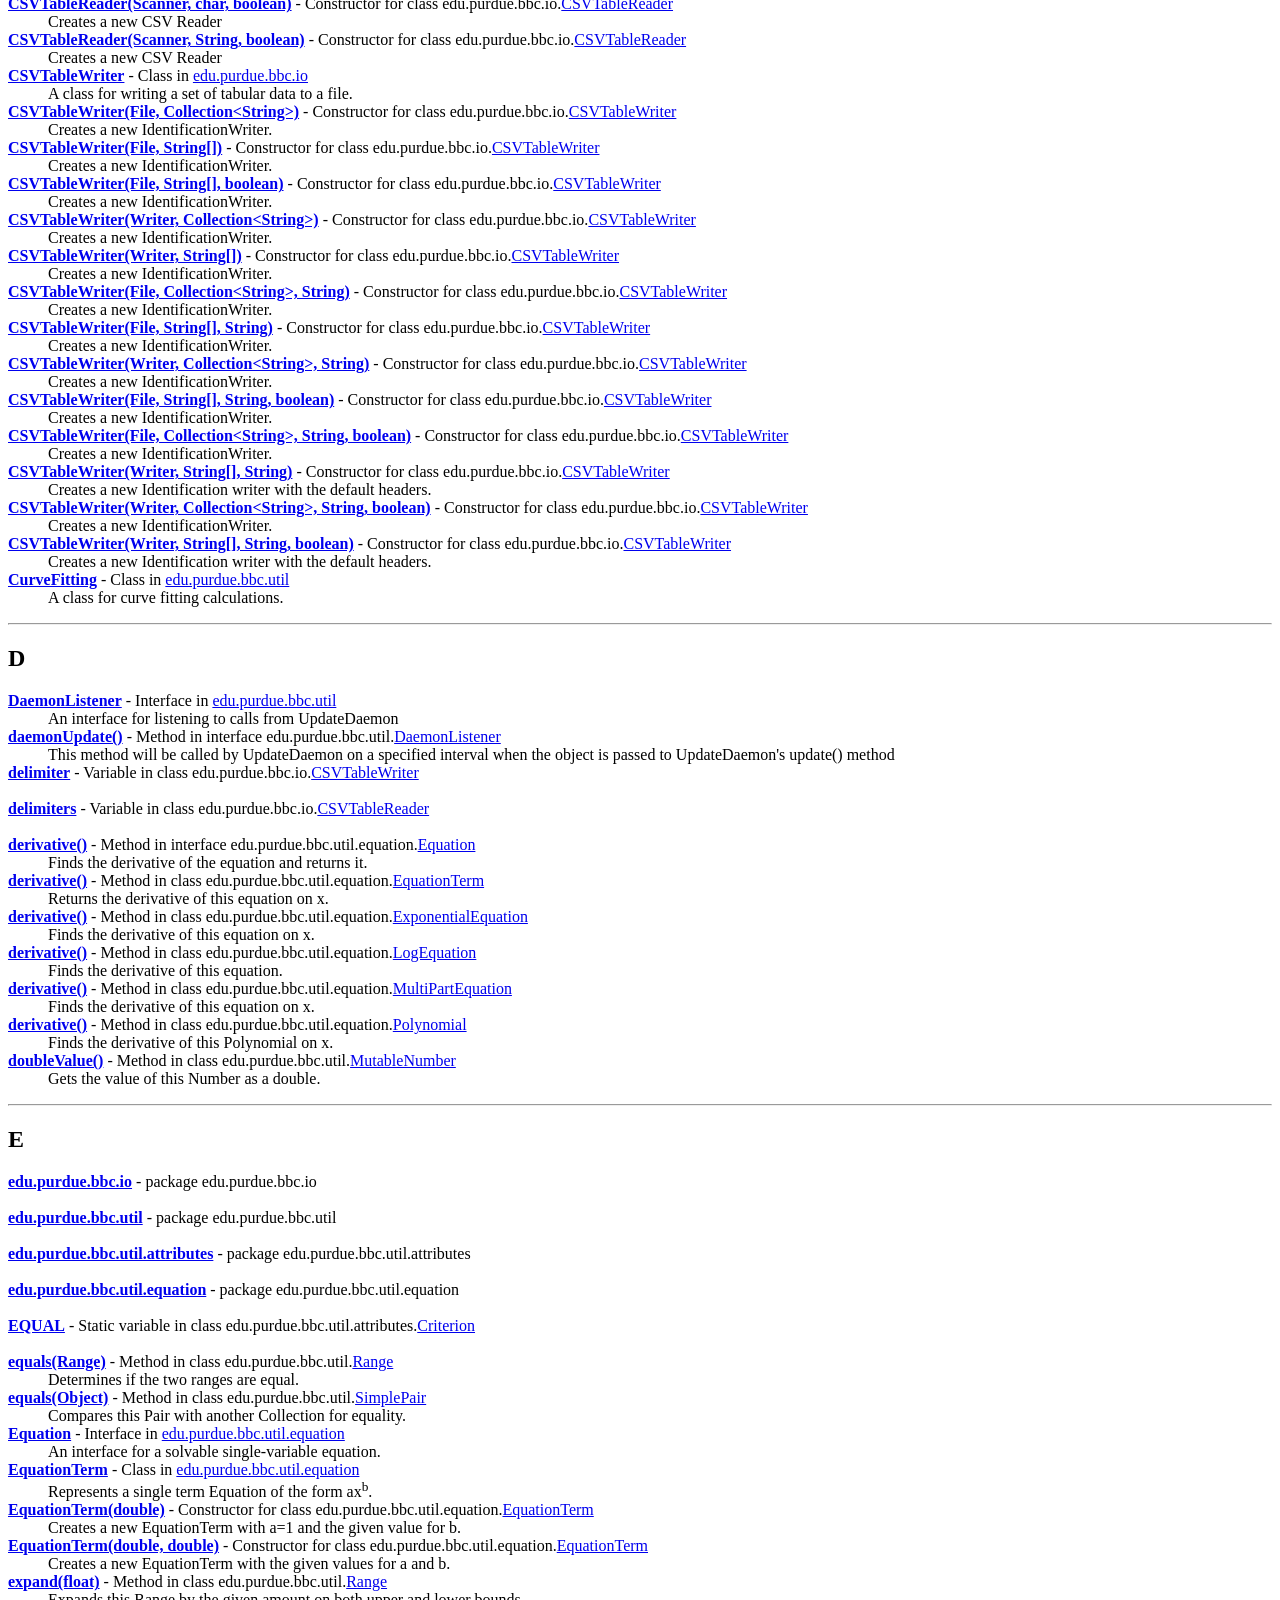
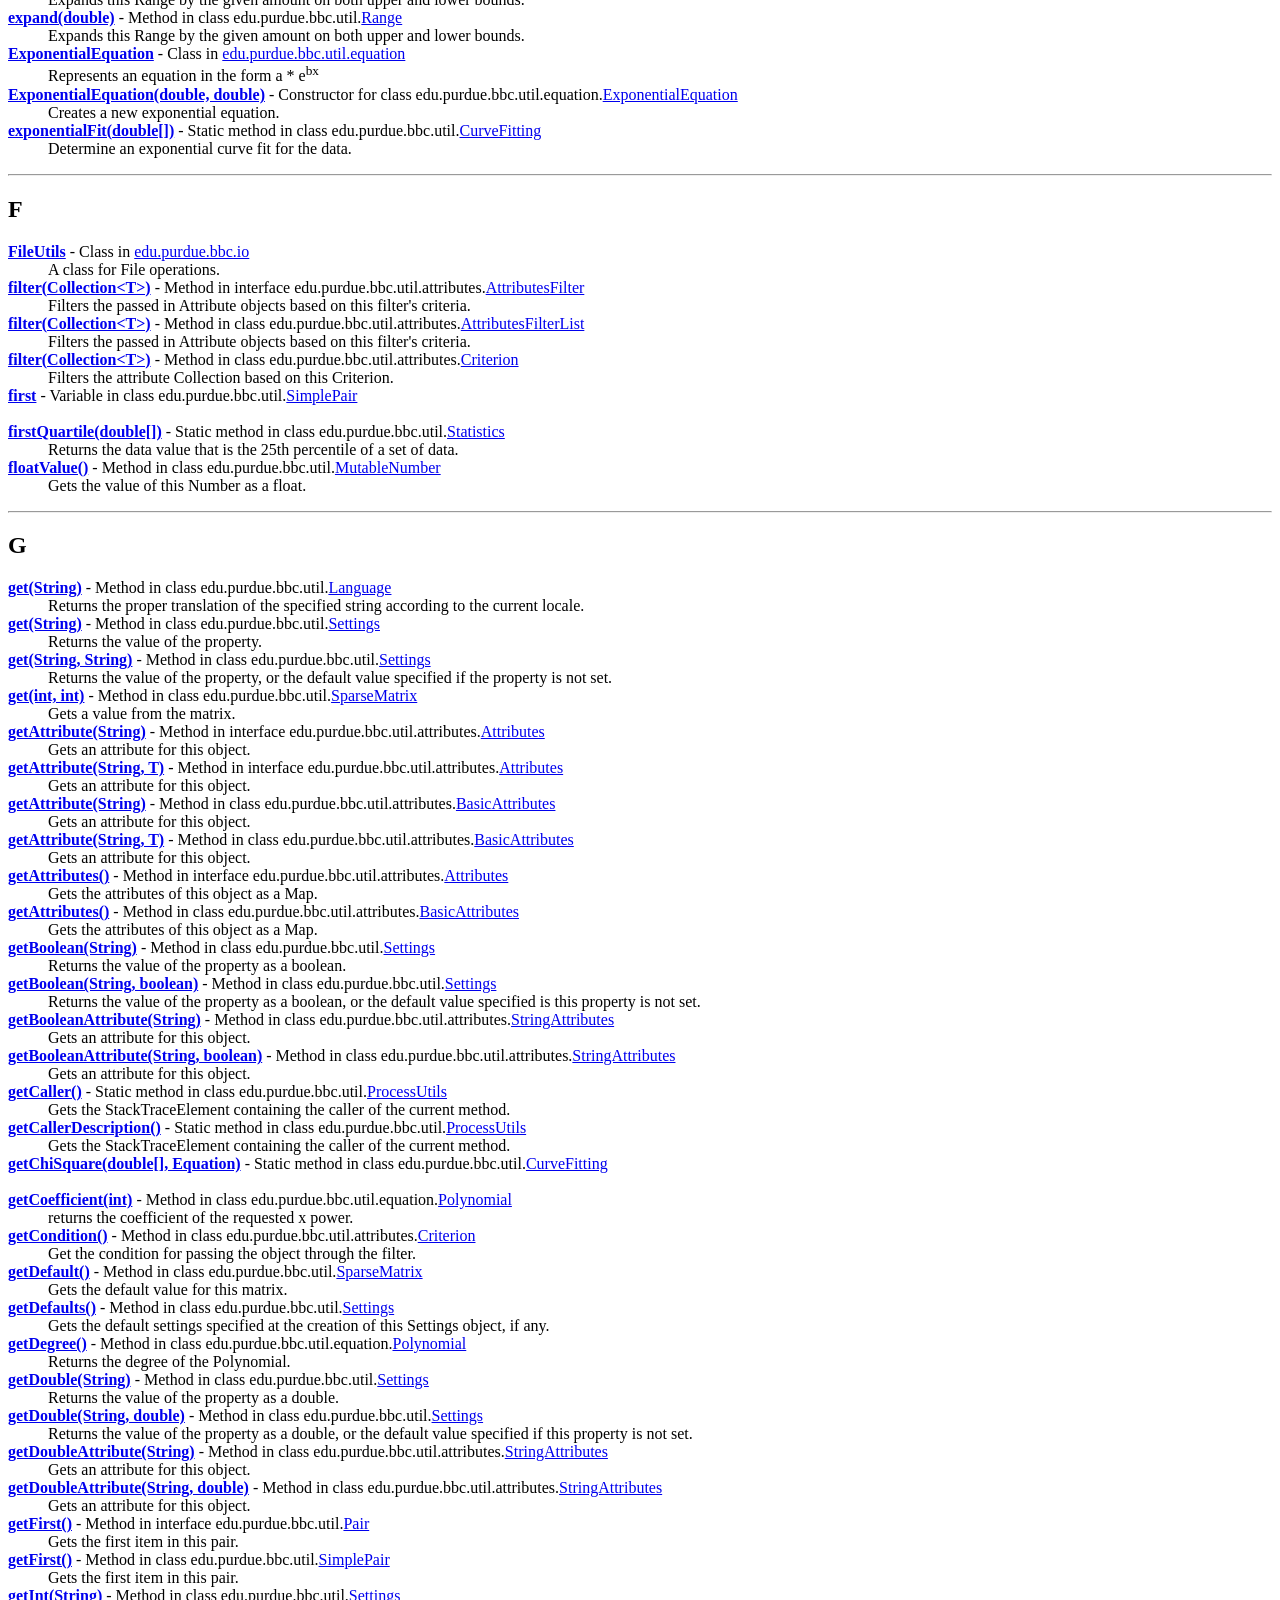
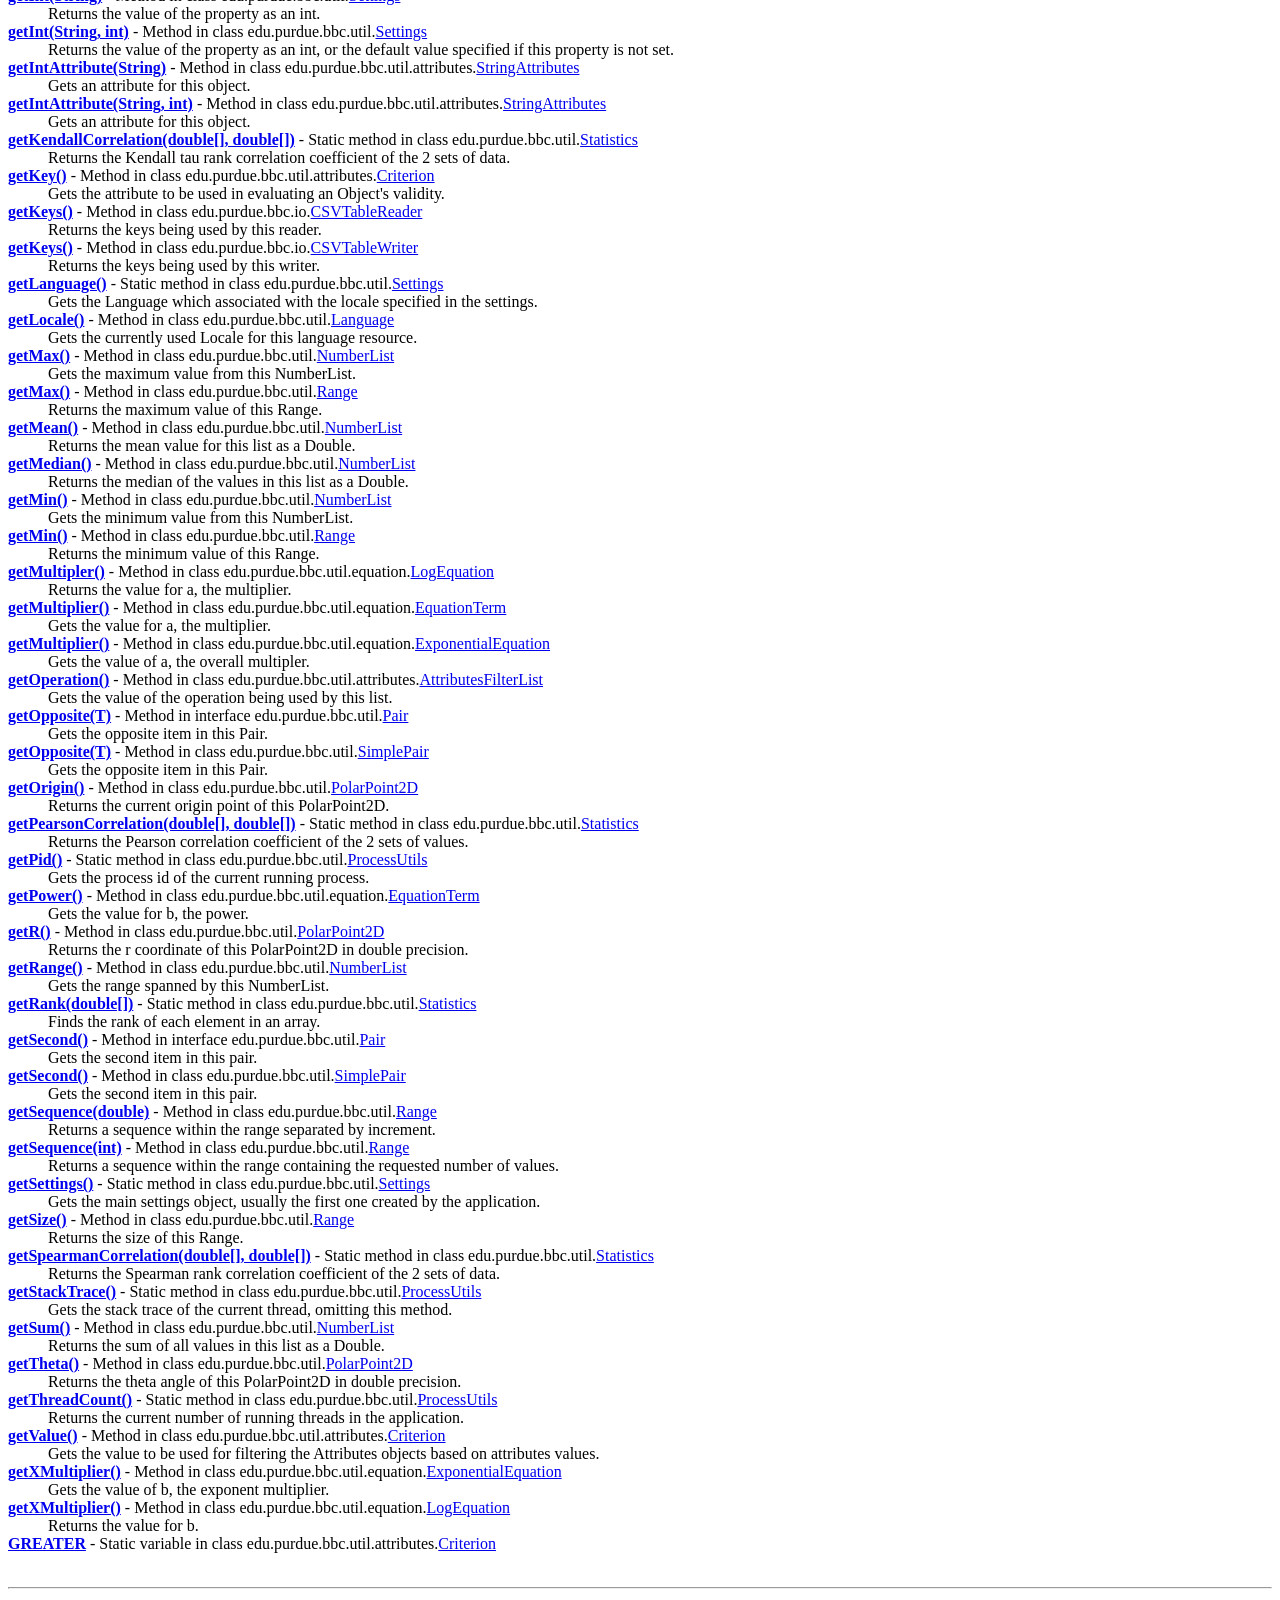
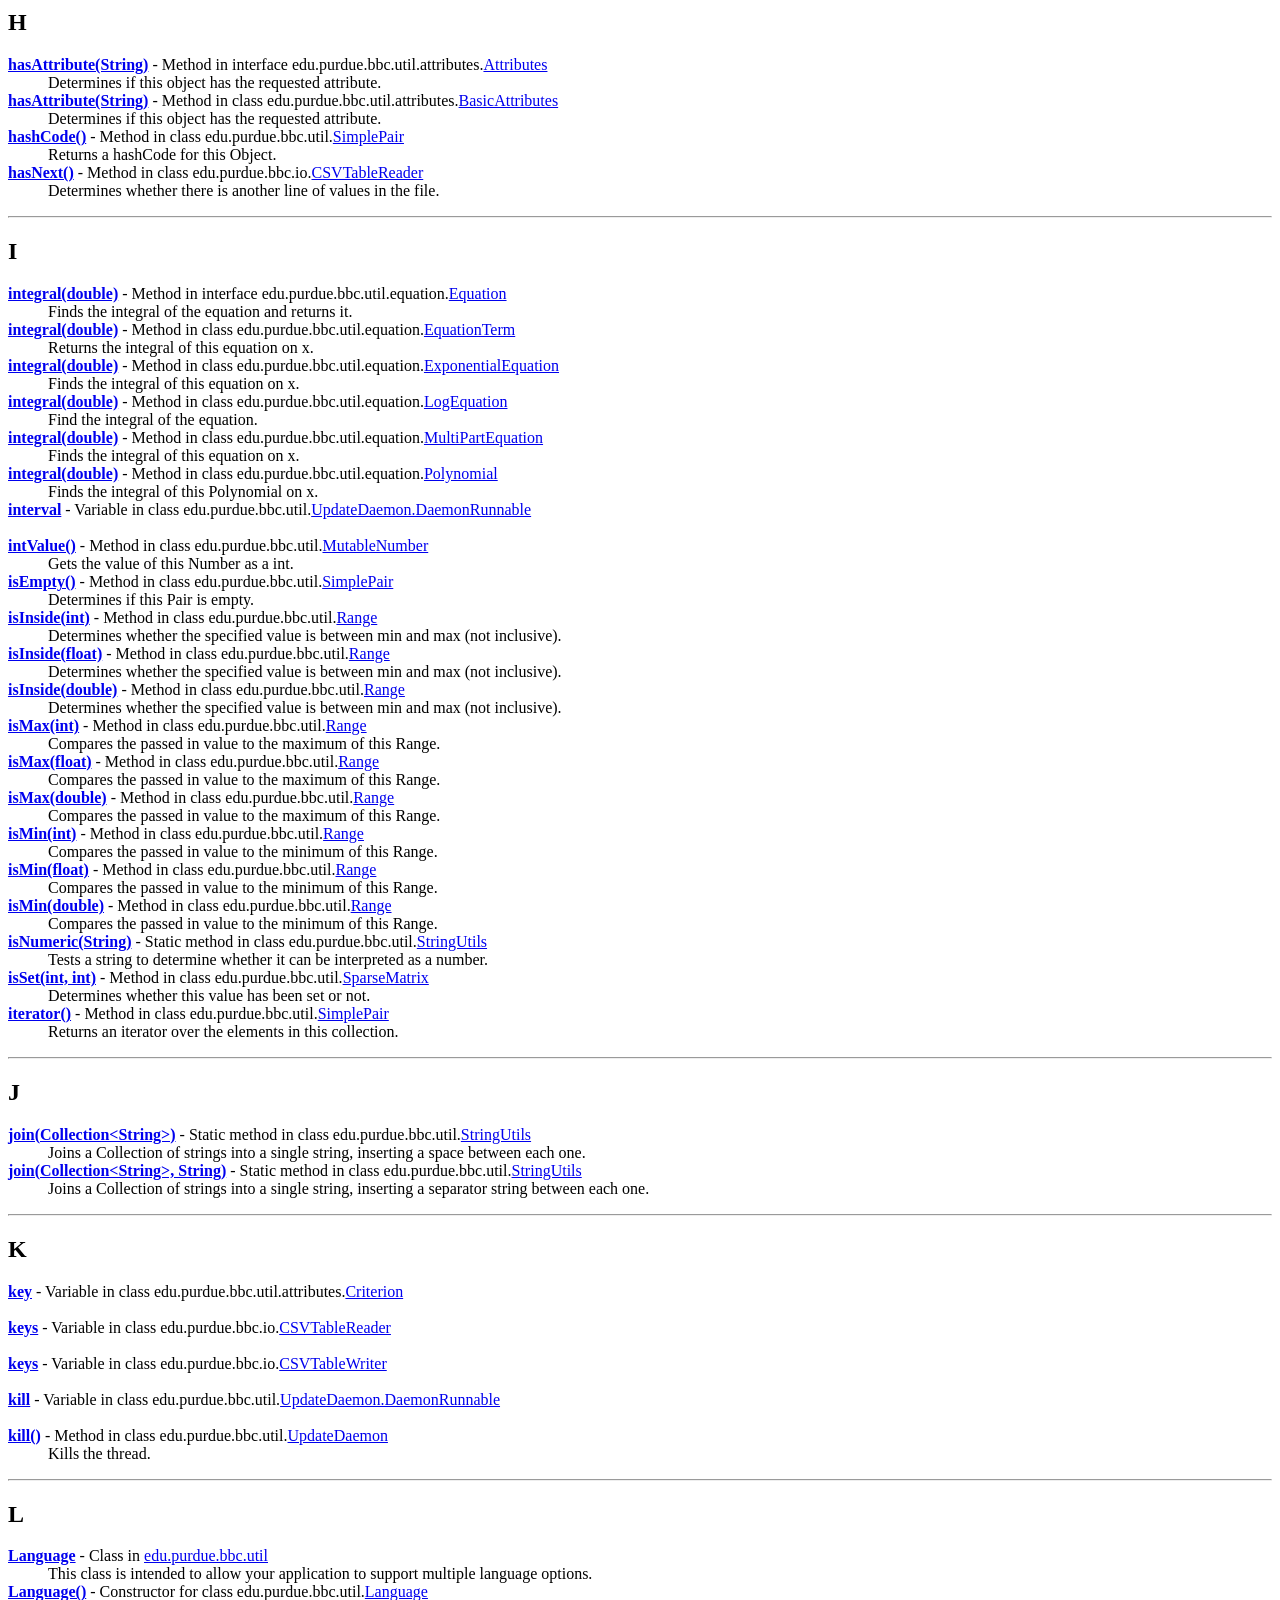
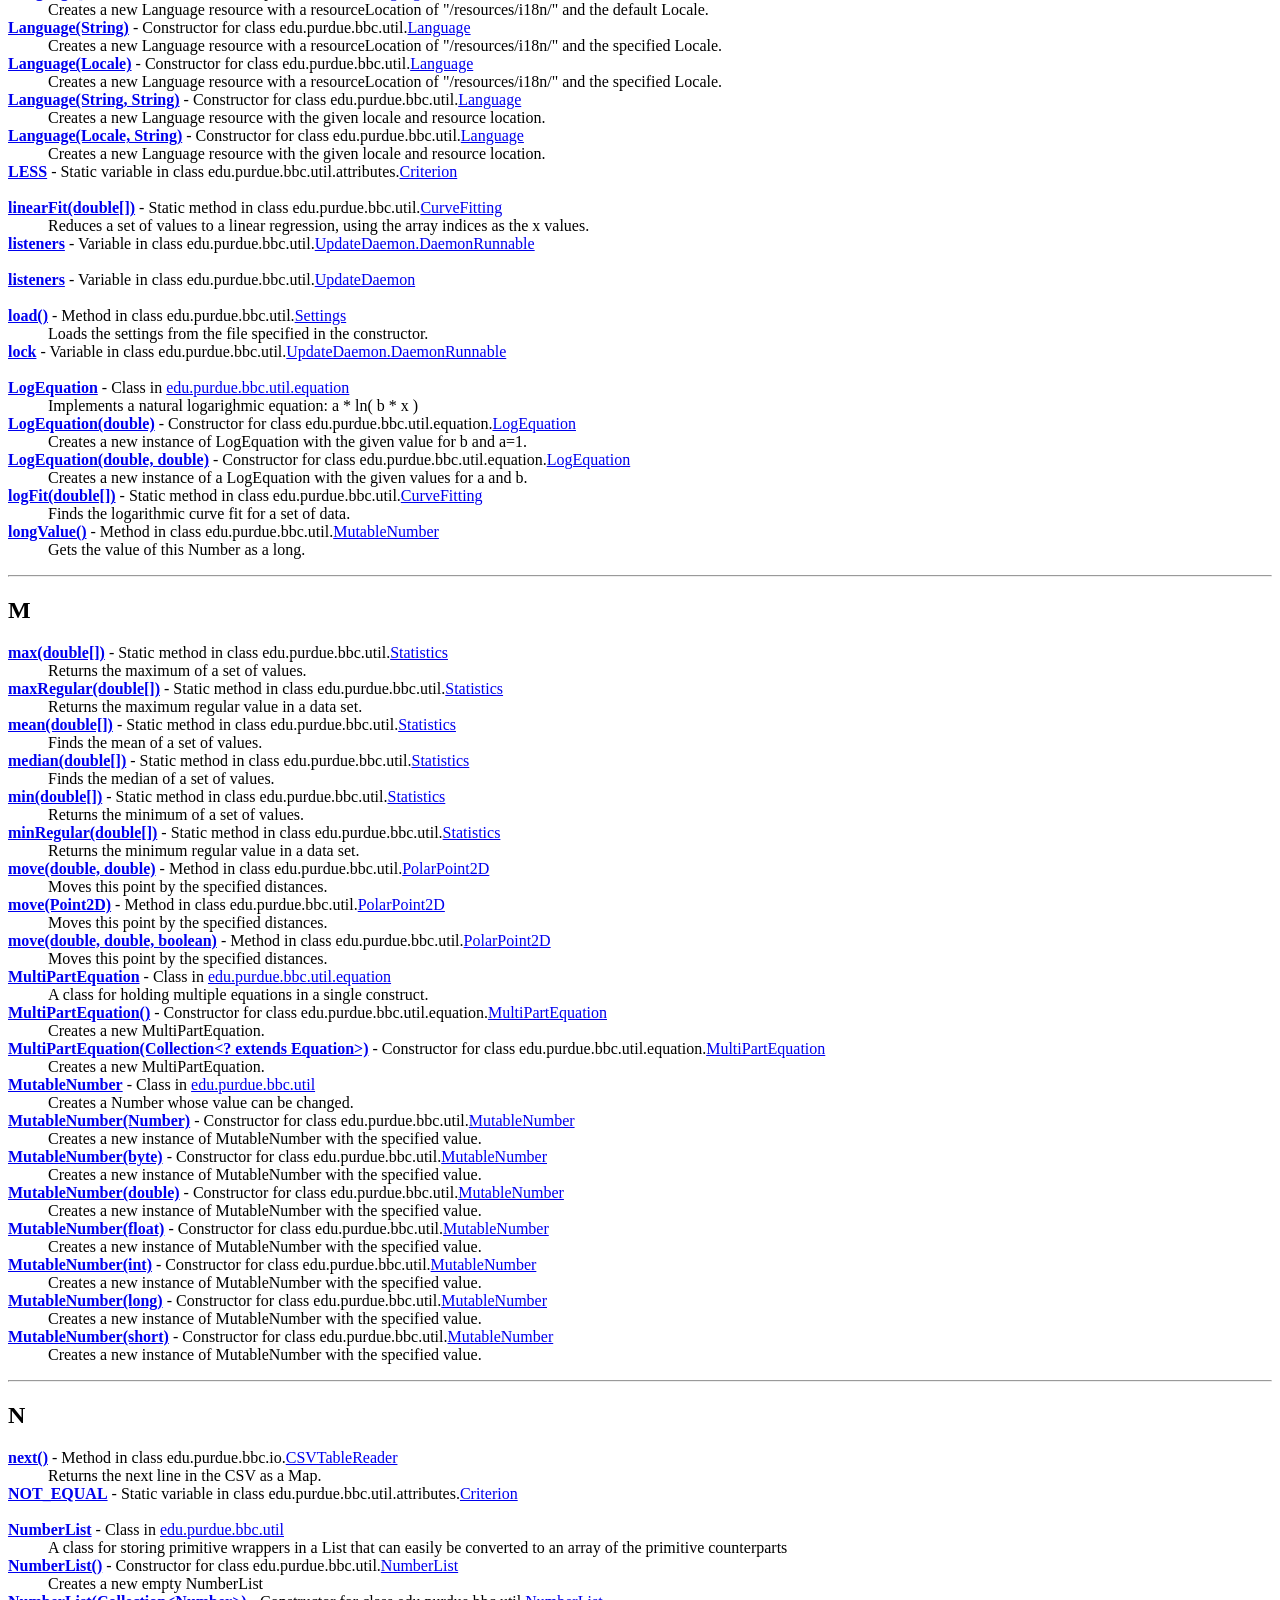
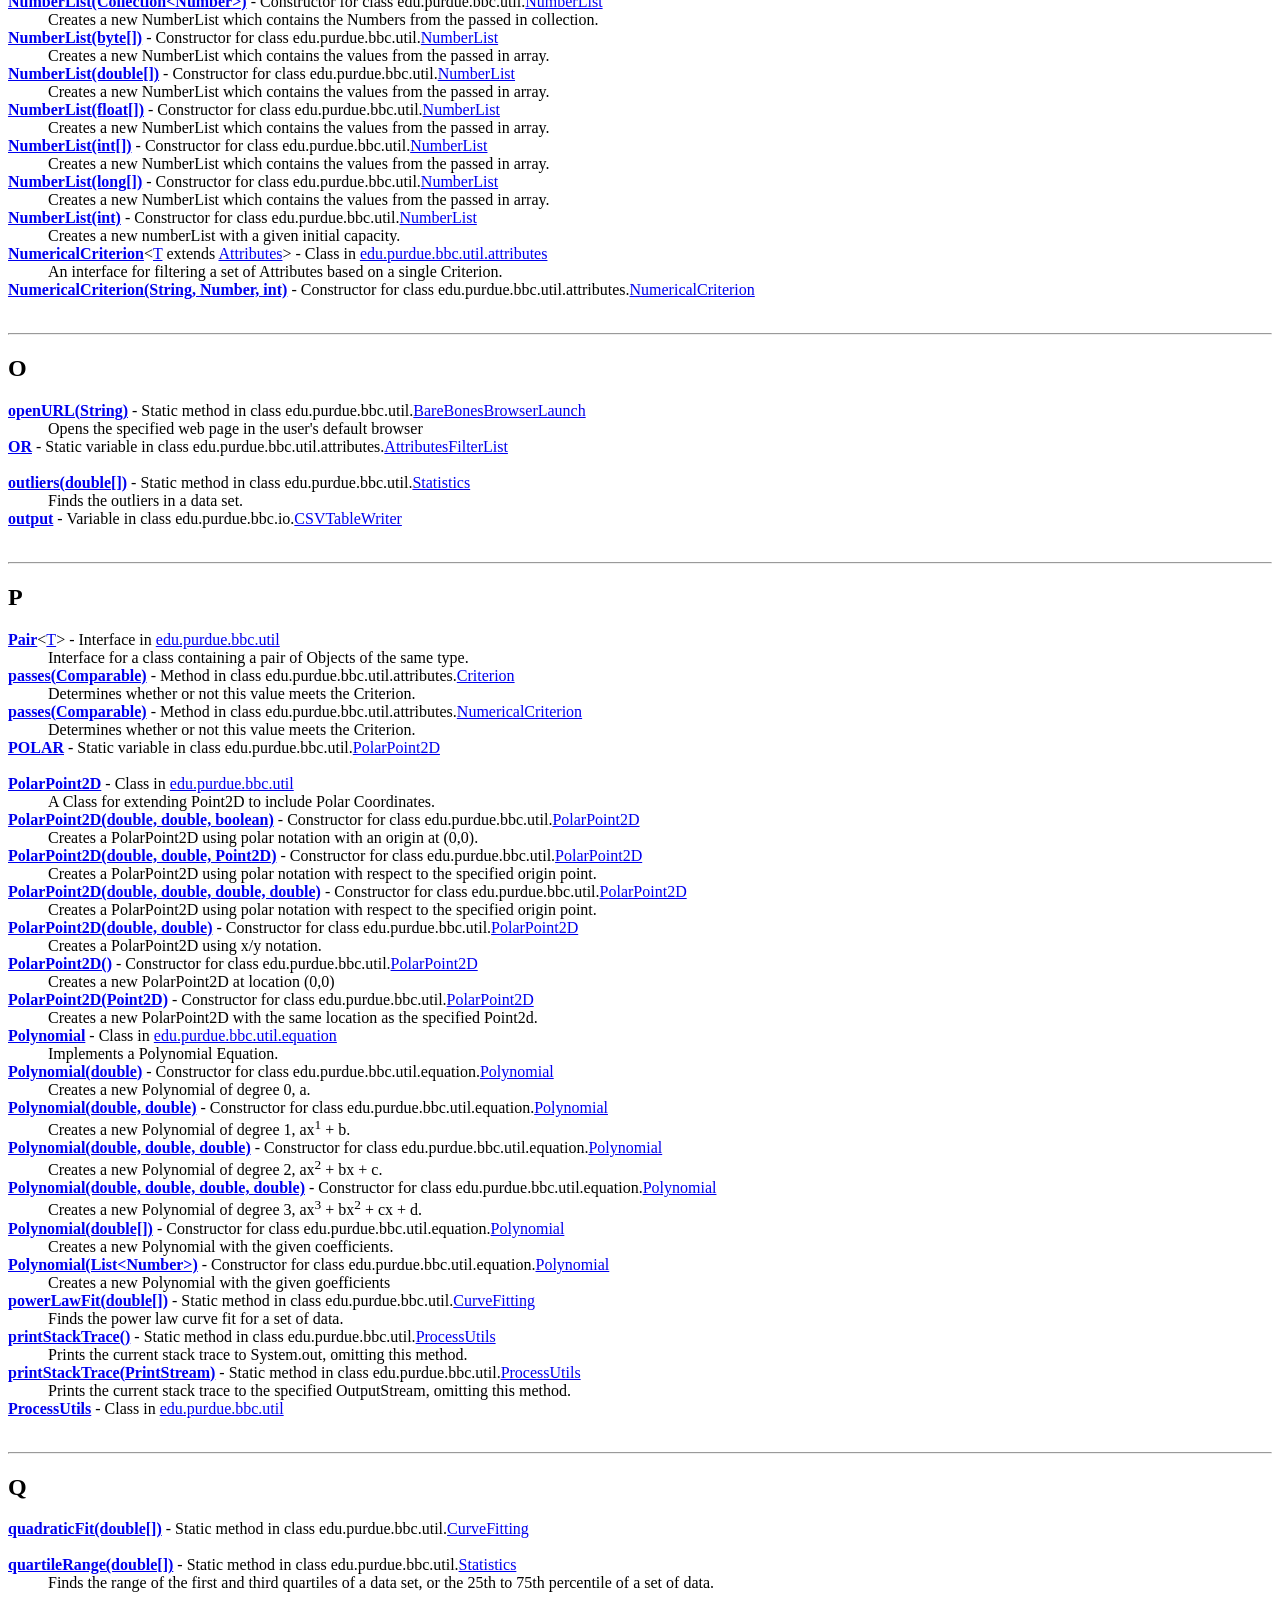
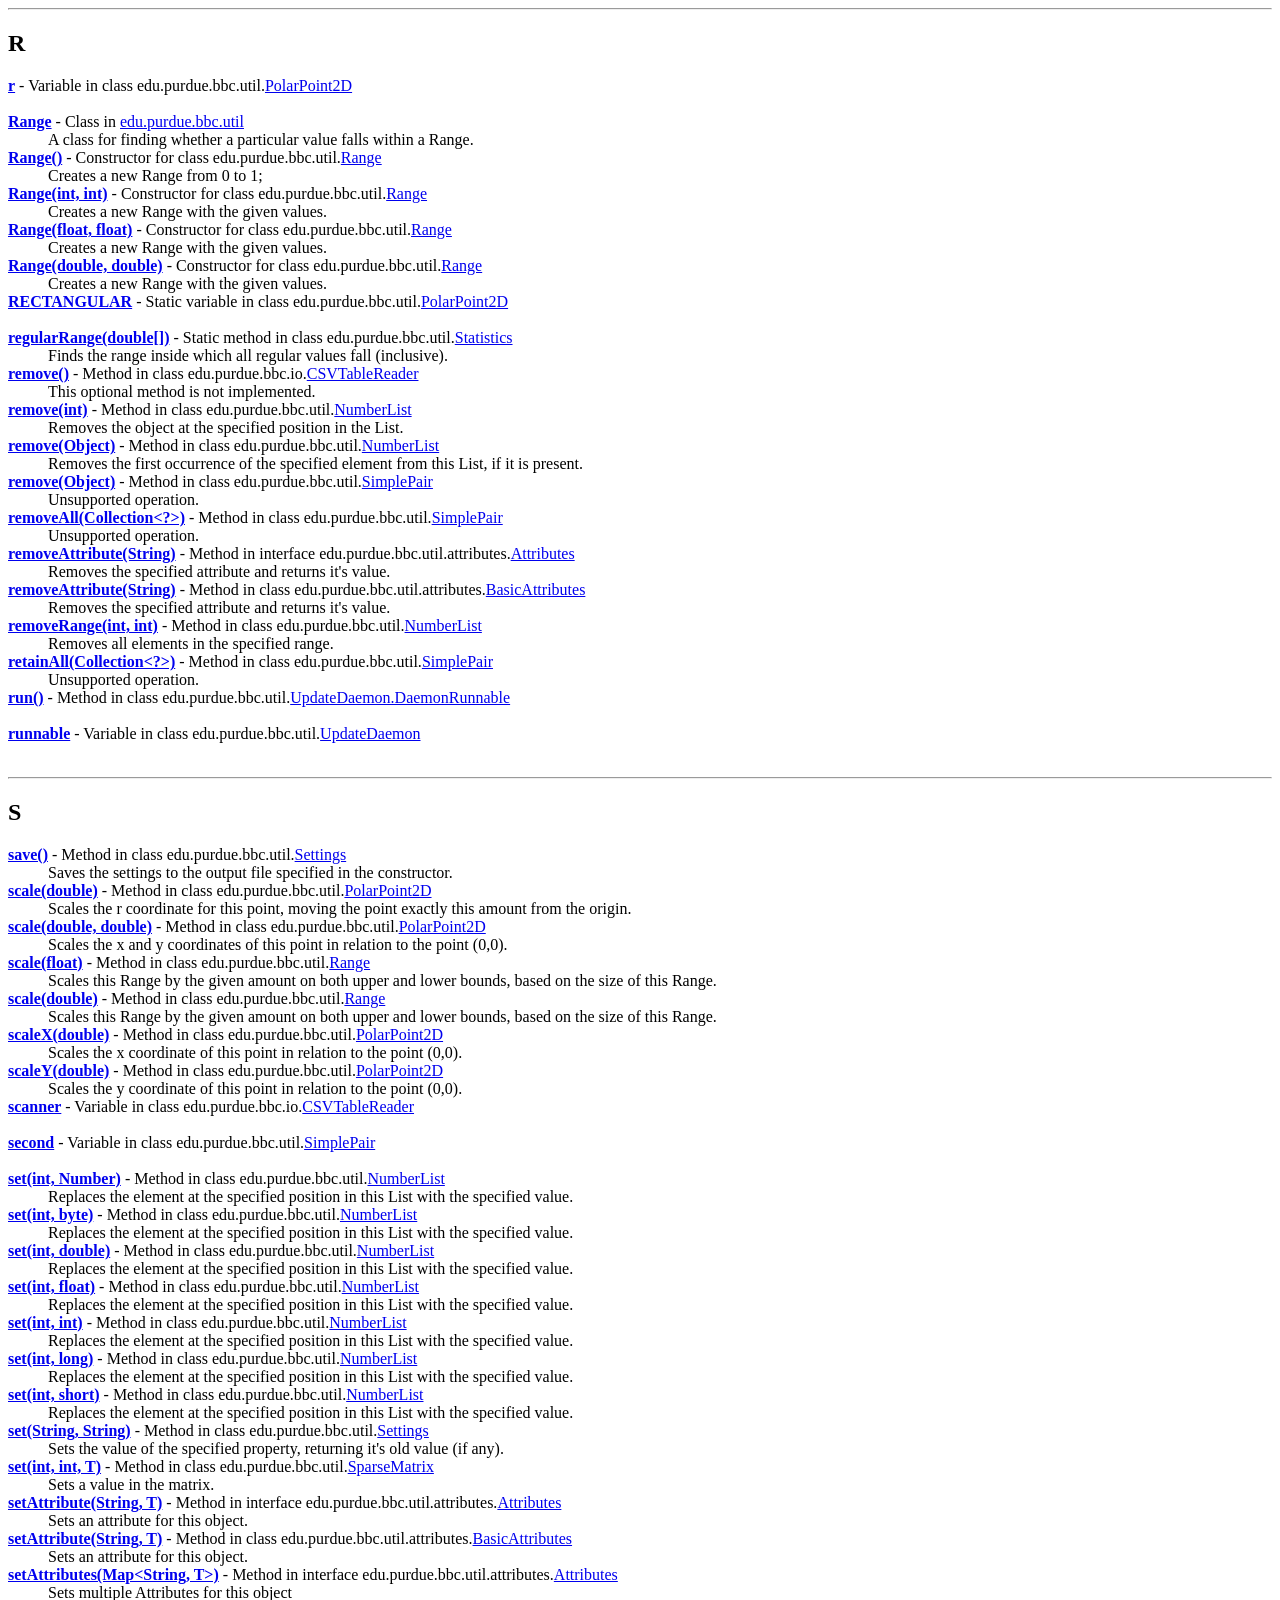
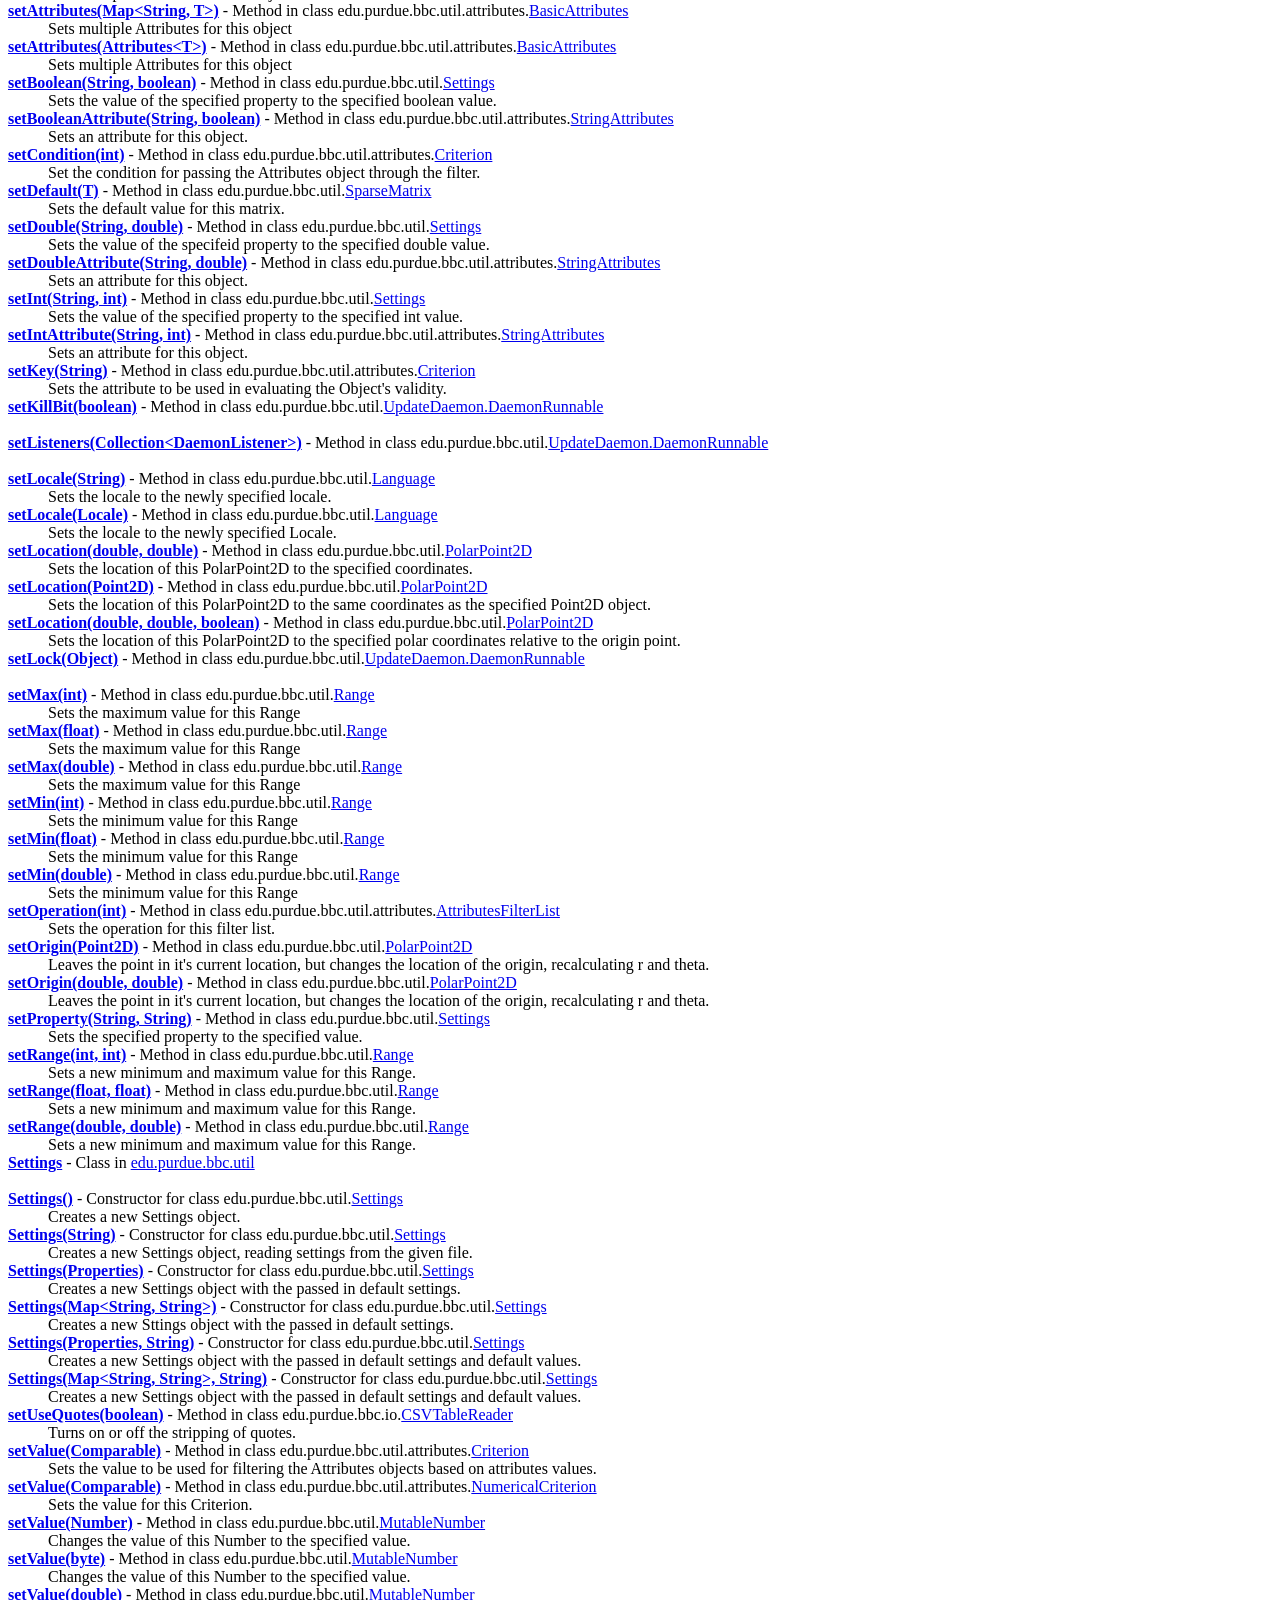
<file: bbc-util/api/index-all.html>
<!DOCTYPE HTML PUBLIC "-//W3C//DTD HTML 4.01 Transitional//EN" "http://www.w3.org/TR/html4/loose.dtd">
<!--NewPage-->
<HTML>
<HEAD>
<!-- Generated by javadoc (build 1.6.0_24) on Thu Aug 16 13:53:30 EDT 2012 -->
<TITLE>
Index (bbc-util API)
</TITLE>

<META NAME="date" CONTENT="2012-08-16">

<LINK REL ="stylesheet" TYPE="text/css" HREF="./stylesheet.css" TITLE="Style">

<SCRIPT type="text/javascript">
function windowTitle()
{
    if (location.href.indexOf('is-external=true') == -1) {
        parent.document.title="Index (bbc-util API)";
    }
}
</SCRIPT>
<NOSCRIPT>
</NOSCRIPT>

</HEAD>

<BODY BGCOLOR="white" onload="windowTitle();">
<HR>


<!-- ========= START OF TOP NAVBAR ======= -->
<A NAME="navbar_top"><!-- --></A>
<A HREF="#skip-navbar_top" title="Skip navigation links"></A>
<TABLE BORDER="0" WIDTH="100%" CELLPADDING="1" CELLSPACING="0" SUMMARY="">
<TR>
<TD COLSPAN=2 BGCOLOR="#EEEEFF" CLASS="NavBarCell1">
<A NAME="navbar_top_firstrow"><!-- --></A>
<TABLE BORDER="0" CELLPADDING="0" CELLSPACING="3" SUMMARY="">
  <TR ALIGN="center" VALIGN="top">
  <TD BGCOLOR="#EEEEFF" CLASS="NavBarCell1">    <A HREF="./overview-summary.html"><FONT CLASS="NavBarFont1"><B>Overview</B></FONT></A>&nbsp;</TD>
  <TD BGCOLOR="#EEEEFF" CLASS="NavBarCell1">    <FONT CLASS="NavBarFont1">Package</FONT>&nbsp;</TD>
  <TD BGCOLOR="#EEEEFF" CLASS="NavBarCell1">    <FONT CLASS="NavBarFont1">Class</FONT>&nbsp;</TD>
  <TD BGCOLOR="#EEEEFF" CLASS="NavBarCell1">    <FONT CLASS="NavBarFont1">Use</FONT>&nbsp;</TD>
  <TD BGCOLOR="#EEEEFF" CLASS="NavBarCell1">    <A HREF="./overview-tree.html"><FONT CLASS="NavBarFont1"><B>Tree</B></FONT></A>&nbsp;</TD>
  <TD BGCOLOR="#EEEEFF" CLASS="NavBarCell1">    <A HREF="./deprecated-list.html"><FONT CLASS="NavBarFont1"><B>Deprecated</B></FONT></A>&nbsp;</TD>
  <TD BGCOLOR="#FFFFFF" CLASS="NavBarCell1Rev"> &nbsp;<FONT CLASS="NavBarFont1Rev"><B>Index</B></FONT>&nbsp;</TD>
  <TD BGCOLOR="#EEEEFF" CLASS="NavBarCell1">    <A HREF="./help-doc.html"><FONT CLASS="NavBarFont1"><B>Help</B></FONT></A>&nbsp;</TD>
  </TR>
</TABLE>
</TD>
<TD ALIGN="right" VALIGN="top" ROWSPAN=3><EM>
</EM>
</TD>
</TR>

<TR>
<TD BGCOLOR="white" CLASS="NavBarCell2"><FONT SIZE="-2">
&nbsp;PREV&nbsp;
&nbsp;NEXT</FONT></TD>
<TD BGCOLOR="white" CLASS="NavBarCell2"><FONT SIZE="-2">
  <A HREF="./index.html?index-all.html" target="_top"><B>FRAMES</B></A>  &nbsp;
&nbsp;<A HREF="index-all.html" target="_top"><B>NO FRAMES</B></A>  &nbsp;
&nbsp;<SCRIPT type="text/javascript">
  <!--
  if(window==top) {
    document.writeln('<A HREF="./allclasses-noframe.html"><B>All Classes</B></A>');
  }
  //-->
</SCRIPT>
<NOSCRIPT>
  <A HREF="./allclasses-noframe.html"><B>All Classes</B></A>
</NOSCRIPT>


</FONT></TD>
</TR>
</TABLE>
<A NAME="skip-navbar_top"></A>
<!-- ========= END OF TOP NAVBAR ========= -->

<A HREF="#_A_">A</A> <A HREF="#_B_">B</A> <A HREF="#_C_">C</A> <A HREF="#_D_">D</A> <A HREF="#_E_">E</A> <A HREF="#_F_">F</A> <A HREF="#_G_">G</A> <A HREF="#_H_">H</A> <A HREF="#_I_">I</A> <A HREF="#_J_">J</A> <A HREF="#_K_">K</A> <A HREF="#_L_">L</A> <A HREF="#_M_">M</A> <A HREF="#_N_">N</A> <A HREF="#_O_">O</A> <A HREF="#_P_">P</A> <A HREF="#_Q_">Q</A> <A HREF="#_R_">R</A> <A HREF="#_S_">S</A> <A HREF="#_T_">T</A> <A HREF="#_U_">U</A> <A HREF="#_V_">V</A> <A HREF="#_W_">W</A> <HR>
<A NAME="_A_"><!-- --></A><H2>
<B>A</B></H2>
<DL>
<DT><A HREF="./edu/purdue/bbc/util/NumberList.html#add(java.lang.Number)"><B>add(Number)</B></A> - 
Method in class edu.purdue.bbc.util.<A HREF="./edu/purdue/bbc/util/NumberList.html" title="class in edu.purdue.bbc.util">NumberList</A>
<DD>Adds a new Number to the List
<DT><A HREF="./edu/purdue/bbc/util/NumberList.html#add(byte)"><B>add(byte)</B></A> - 
Method in class edu.purdue.bbc.util.<A HREF="./edu/purdue/bbc/util/NumberList.html" title="class in edu.purdue.bbc.util">NumberList</A>
<DD>Adds a new Byte object to the List.
<DT><A HREF="./edu/purdue/bbc/util/NumberList.html#add(double)"><B>add(double)</B></A> - 
Method in class edu.purdue.bbc.util.<A HREF="./edu/purdue/bbc/util/NumberList.html" title="class in edu.purdue.bbc.util">NumberList</A>
<DD>Adds a new Double object to the List.
<DT><A HREF="./edu/purdue/bbc/util/NumberList.html#add(float)"><B>add(float)</B></A> - 
Method in class edu.purdue.bbc.util.<A HREF="./edu/purdue/bbc/util/NumberList.html" title="class in edu.purdue.bbc.util">NumberList</A>
<DD>Adds a new Float object to the List.
<DT><A HREF="./edu/purdue/bbc/util/NumberList.html#add(int)"><B>add(int)</B></A> - 
Method in class edu.purdue.bbc.util.<A HREF="./edu/purdue/bbc/util/NumberList.html" title="class in edu.purdue.bbc.util">NumberList</A>
<DD>Adds a new Integer object to the List.
<DT><A HREF="./edu/purdue/bbc/util/NumberList.html#add(long)"><B>add(long)</B></A> - 
Method in class edu.purdue.bbc.util.<A HREF="./edu/purdue/bbc/util/NumberList.html" title="class in edu.purdue.bbc.util">NumberList</A>
<DD>Adds a new Long object to the List.
<DT><A HREF="./edu/purdue/bbc/util/NumberList.html#add(short)"><B>add(short)</B></A> - 
Method in class edu.purdue.bbc.util.<A HREF="./edu/purdue/bbc/util/NumberList.html" title="class in edu.purdue.bbc.util">NumberList</A>
<DD>Adds a new Short object to the list.
<DT><A HREF="./edu/purdue/bbc/util/NumberList.html#add(int, java.lang.Number)"><B>add(int, Number)</B></A> - 
Method in class edu.purdue.bbc.util.<A HREF="./edu/purdue/bbc/util/NumberList.html" title="class in edu.purdue.bbc.util">NumberList</A>
<DD>Adds a new Number object at the specified location in the List.
<DT><A HREF="./edu/purdue/bbc/util/NumberList.html#add(int, byte)"><B>add(int, byte)</B></A> - 
Method in class edu.purdue.bbc.util.<A HREF="./edu/purdue/bbc/util/NumberList.html" title="class in edu.purdue.bbc.util">NumberList</A>
<DD>Adds a new Byte object at the specified position in the List.
<DT><A HREF="./edu/purdue/bbc/util/NumberList.html#add(int, double)"><B>add(int, double)</B></A> - 
Method in class edu.purdue.bbc.util.<A HREF="./edu/purdue/bbc/util/NumberList.html" title="class in edu.purdue.bbc.util">NumberList</A>
<DD>Adds a new Double object at the specified position in the List.
<DT><A HREF="./edu/purdue/bbc/util/NumberList.html#add(int, float)"><B>add(int, float)</B></A> - 
Method in class edu.purdue.bbc.util.<A HREF="./edu/purdue/bbc/util/NumberList.html" title="class in edu.purdue.bbc.util">NumberList</A>
<DD>Adds a new Double object at the specified position in the List.
<DT><A HREF="./edu/purdue/bbc/util/NumberList.html#add(int, int)"><B>add(int, int)</B></A> - 
Method in class edu.purdue.bbc.util.<A HREF="./edu/purdue/bbc/util/NumberList.html" title="class in edu.purdue.bbc.util">NumberList</A>
<DD>Adds a new Integer object at the specified position in the List.
<DT><A HREF="./edu/purdue/bbc/util/NumberList.html#add(int, long)"><B>add(int, long)</B></A> - 
Method in class edu.purdue.bbc.util.<A HREF="./edu/purdue/bbc/util/NumberList.html" title="class in edu.purdue.bbc.util">NumberList</A>
<DD>Adds a new Long object at the specified position in the List.
<DT><A HREF="./edu/purdue/bbc/util/NumberList.html#add(int, short)"><B>add(int, short)</B></A> - 
Method in class edu.purdue.bbc.util.<A HREF="./edu/purdue/bbc/util/NumberList.html" title="class in edu.purdue.bbc.util">NumberList</A>
<DD>Adds a new Short object at the specified position in the List.
<DT><A HREF="./edu/purdue/bbc/util/SimplePair.html#add(T)"><B>add(T)</B></A> - 
Method in class edu.purdue.bbc.util.<A HREF="./edu/purdue/bbc/util/SimplePair.html" title="class in edu.purdue.bbc.util">SimplePair</A>
<DD>Unsupported operation.
<DT><A HREF="./edu/purdue/bbc/util/NumberList.html#addAll(byte[])"><B>addAll(byte[])</B></A> - 
Method in class edu.purdue.bbc.util.<A HREF="./edu/purdue/bbc/util/NumberList.html" title="class in edu.purdue.bbc.util">NumberList</A>
<DD>Adds all values in the array to this list
<DT><A HREF="./edu/purdue/bbc/util/NumberList.html#addAll(double[])"><B>addAll(double[])</B></A> - 
Method in class edu.purdue.bbc.util.<A HREF="./edu/purdue/bbc/util/NumberList.html" title="class in edu.purdue.bbc.util">NumberList</A>
<DD>Adds all values in the array to this list
<DT><A HREF="./edu/purdue/bbc/util/NumberList.html#addAll(float[])"><B>addAll(float[])</B></A> - 
Method in class edu.purdue.bbc.util.<A HREF="./edu/purdue/bbc/util/NumberList.html" title="class in edu.purdue.bbc.util">NumberList</A>
<DD>Adds all values in the array to this list
<DT><A HREF="./edu/purdue/bbc/util/NumberList.html#addAll(int[])"><B>addAll(int[])</B></A> - 
Method in class edu.purdue.bbc.util.<A HREF="./edu/purdue/bbc/util/NumberList.html" title="class in edu.purdue.bbc.util">NumberList</A>
<DD>Adds all values in the array to this list
<DT><A HREF="./edu/purdue/bbc/util/NumberList.html#addAll(long[])"><B>addAll(long[])</B></A> - 
Method in class edu.purdue.bbc.util.<A HREF="./edu/purdue/bbc/util/NumberList.html" title="class in edu.purdue.bbc.util">NumberList</A>
<DD>Adds all values in the array to this list
<DT><A HREF="./edu/purdue/bbc/util/NumberList.html#addAll(java.util.Collection)"><B>addAll(Collection&lt;? extends Number&gt;)</B></A> - 
Method in class edu.purdue.bbc.util.<A HREF="./edu/purdue/bbc/util/NumberList.html" title="class in edu.purdue.bbc.util">NumberList</A>
<DD>&nbsp;
<DT><A HREF="./edu/purdue/bbc/util/SimplePair.html#addAll(java.util.Collection)"><B>addAll(Collection&lt;? extends T&gt;)</B></A> - 
Method in class edu.purdue.bbc.util.<A HREF="./edu/purdue/bbc/util/SimplePair.html" title="class in edu.purdue.bbc.util">SimplePair</A>
<DD>Unsupported operation.
<DT><A HREF="./edu/purdue/bbc/util/attributes/AttributesFilterList.html#AND"><B>AND</B></A> - 
Static variable in class edu.purdue.bbc.util.attributes.<A HREF="./edu/purdue/bbc/util/attributes/AttributesFilterList.html" title="class in edu.purdue.bbc.util.attributes">AttributesFilterList</A>
<DD>&nbsp;
<DT><A HREF="./edu/purdue/bbc/util/attributes/Attributes.html" title="interface in edu.purdue.bbc.util.attributes"><B>Attributes</B></A>&lt;<A HREF="./edu/purdue/bbc/util/attributes/Attributes.html" title="type parameter in Attributes">T</A>&gt; - Interface in <A HREF="./edu/purdue/bbc/util/attributes/package-summary.html">edu.purdue.bbc.util.attributes</A><DD>Interface for a class containing arbitrary attributes.<DT><A HREF="./edu/purdue/bbc/util/attributes/BasicAttributes.html#attributes"><B>attributes</B></A> - 
Variable in class edu.purdue.bbc.util.attributes.<A HREF="./edu/purdue/bbc/util/attributes/BasicAttributes.html" title="class in edu.purdue.bbc.util.attributes">BasicAttributes</A>
<DD>&nbsp;
<DT><A HREF="./edu/purdue/bbc/util/attributes/AttributesFilter.html" title="interface in edu.purdue.bbc.util.attributes"><B>AttributesFilter</B></A>&lt;<A HREF="./edu/purdue/bbc/util/attributes/AttributesFilter.html" title="type parameter in AttributesFilter">T</A> extends <A HREF="./edu/purdue/bbc/util/attributes/Attributes.html" title="interface in edu.purdue.bbc.util.attributes">Attributes</A>&gt; - Interface in <A HREF="./edu/purdue/bbc/util/attributes/package-summary.html">edu.purdue.bbc.util.attributes</A><DD>An interface for filtering a set of Attributes objects.<DT><A HREF="./edu/purdue/bbc/util/attributes/AttributesFilterList.html" title="class in edu.purdue.bbc.util.attributes"><B>AttributesFilterList</B></A>&lt;<A HREF="./edu/purdue/bbc/util/attributes/AttributesFilterList.html" title="type parameter in AttributesFilterList">T</A> extends <A HREF="./edu/purdue/bbc/util/attributes/Attributes.html" title="interface in edu.purdue.bbc.util.attributes">Attributes</A>&gt; - Class in <A HREF="./edu/purdue/bbc/util/attributes/package-summary.html">edu.purdue.bbc.util.attributes</A><DD>&nbsp;<DT><A HREF="./edu/purdue/bbc/util/attributes/AttributesFilterList.html#AttributesFilterList()"><B>AttributesFilterList()</B></A> - 
Constructor for class edu.purdue.bbc.util.attributes.<A HREF="./edu/purdue/bbc/util/attributes/AttributesFilterList.html" title="class in edu.purdue.bbc.util.attributes">AttributesFilterList</A>
<DD>Creates a new CriteriaFilter
<DT><A HREF="./edu/purdue/bbc/util/attributes/AttributesFilterList.html#AttributesFilterList(int)"><B>AttributesFilterList(int)</B></A> - 
Constructor for class edu.purdue.bbc.util.attributes.<A HREF="./edu/purdue/bbc/util/attributes/AttributesFilterList.html" title="class in edu.purdue.bbc.util.attributes">AttributesFilterList</A>
<DD>Creates a new AttributesFilterList with the initial number of Criterion slots.
<DT><A HREF="./edu/purdue/bbc/util/attributes/AttributesFilterList.html#AttributesFilterList(int, int)"><B>AttributesFilterList(int, int)</B></A> - 
Constructor for class edu.purdue.bbc.util.attributes.<A HREF="./edu/purdue/bbc/util/attributes/AttributesFilterList.html" title="class in edu.purdue.bbc.util.attributes">AttributesFilterList</A>
<DD>Creates a new AttributesFilterList with the initial number of Criterion slots.
<DT><A HREF="./edu/purdue/bbc/util/attributes/AttributesFilterList.html#AttributesFilterList(java.util.Collection)"><B>AttributesFilterList(Collection&lt;AttributesFilter&lt;T&gt;&gt;)</B></A> - 
Constructor for class edu.purdue.bbc.util.attributes.<A HREF="./edu/purdue/bbc/util/attributes/AttributesFilterList.html" title="class in edu.purdue.bbc.util.attributes">AttributesFilterList</A>
<DD>Creates a new AttributesFilterList with the passed in AttributesFilters
</DL>
<HR>
<A NAME="_B_"><!-- --></A><H2>
<B>B</B></H2>
<DL>
<DT><A HREF="./edu/purdue/bbc/util/BareBonesBrowserLaunch.html" title="class in edu.purdue.bbc.util"><B>BareBonesBrowserLaunch</B></A> - Class in <A HREF="./edu/purdue/bbc/util/package-summary.html">edu.purdue.bbc.util</A><DD><b>Bare Bones Browser Launch for Java</b><br>
 Utility class to open a web page from a Swing application
 in the user's default browser.<br>
 Supports: Mac OS X, GNU/Linux, Unix, Windows XP/Vista/7<br>
 Example Usage:<code><br> &nbsp; &nbsp;
    String url = "http://www.google.com/";<br> &nbsp; &nbsp;
    BareBonesBrowserLaunch.openURL(url);<br></code>
 Latest Version: <a href="http://www.centerkey.com/java/browser/">www.centerkey.com/java/browser</a><br>
 Author: Dem Pilafian<br>
 Public Domain Software -- Free to Use as You Like<DT><A HREF="./edu/purdue/bbc/util/BareBonesBrowserLaunch.html#BareBonesBrowserLaunch()"><B>BareBonesBrowserLaunch()</B></A> - 
Constructor for class edu.purdue.bbc.util.<A HREF="./edu/purdue/bbc/util/BareBonesBrowserLaunch.html" title="class in edu.purdue.bbc.util">BareBonesBrowserLaunch</A>
<DD>&nbsp;
<DT><A HREF="./edu/purdue/bbc/util/attributes/BasicAttributes.html" title="class in edu.purdue.bbc.util.attributes"><B>BasicAttributes</B></A>&lt;<A HREF="./edu/purdue/bbc/util/attributes/BasicAttributes.html" title="type parameter in BasicAttributes">T</A>&gt; - Class in <A HREF="./edu/purdue/bbc/util/attributes/package-summary.html">edu.purdue.bbc.util.attributes</A><DD>A class containing arbitrary attributes.<DT><A HREF="./edu/purdue/bbc/util/attributes/BasicAttributes.html#BasicAttributes()"><B>BasicAttributes()</B></A> - 
Constructor for class edu.purdue.bbc.util.attributes.<A HREF="./edu/purdue/bbc/util/attributes/BasicAttributes.html" title="class in edu.purdue.bbc.util.attributes">BasicAttributes</A>
<DD>Creates a new BasicAttributes object.
<DT><A HREF="./edu/purdue/bbc/util/attributes/BasicAttributes.html#BasicAttributes(boolean)"><B>BasicAttributes(boolean)</B></A> - 
Constructor for class edu.purdue.bbc.util.attributes.<A HREF="./edu/purdue/bbc/util/attributes/BasicAttributes.html" title="class in edu.purdue.bbc.util.attributes">BasicAttributes</A>
<DD>Creates a new Basicattributes object with the specified case sensitivity.
<DT><A HREF="./edu/purdue/bbc/util/MutableNumber.html#byteValue()"><B>byteValue()</B></A> - 
Method in class edu.purdue.bbc.util.<A HREF="./edu/purdue/bbc/util/MutableNumber.html" title="class in edu.purdue.bbc.util">MutableNumber</A>
<DD>Gets the value of this Number as a byte.
</DL>
<HR>
<A NAME="_C_"><!-- --></A><H2>
<B>C</B></H2>
<DL>
<DT><A HREF="./edu/purdue/bbc/util/StringUtils.html#camelCase(java.lang.String)"><B>camelCase(String)</B></A> - 
Static method in class edu.purdue.bbc.util.<A HREF="./edu/purdue/bbc/util/StringUtils.html" title="class in edu.purdue.bbc.util">StringUtils</A>
<DD>Converts a string to camel case, assuming '_' as the word separator.
<DT><A HREF="./edu/purdue/bbc/util/StringUtils.html#camelCase(java.lang.String, char)"><B>camelCase(String, char)</B></A> - 
Static method in class edu.purdue.bbc.util.<A HREF="./edu/purdue/bbc/util/StringUtils.html" title="class in edu.purdue.bbc.util">StringUtils</A>
<DD>Converts a string to camel case.
<DT><A HREF="./edu/purdue/bbc/util/UpdateDaemon.html#cancelUpdate(edu.purdue.bbc.util.DaemonListener)"><B>cancelUpdate(DaemonListener)</B></A> - 
Method in class edu.purdue.bbc.util.<A HREF="./edu/purdue/bbc/util/UpdateDaemon.html" title="class in edu.purdue.bbc.util">UpdateDaemon</A>
<DD>Attemps to cancel the next update.
<DT><A HREF="./edu/purdue/bbc/util/attributes/BasicAttributes.html#caseSensitive"><B>caseSensitive</B></A> - 
Variable in class edu.purdue.bbc.util.attributes.<A HREF="./edu/purdue/bbc/util/attributes/BasicAttributes.html" title="class in edu.purdue.bbc.util.attributes">BasicAttributes</A>
<DD>&nbsp;
<DT><A HREF="./edu/purdue/bbc/util/CurveFitting.html#chiSquareFit(double[])"><B>chiSquareFit(double[])</B></A> - 
Static method in class edu.purdue.bbc.util.<A HREF="./edu/purdue/bbc/util/CurveFitting.html" title="class in edu.purdue.bbc.util">CurveFitting</A>
<DD>Finds the best curve fitting equation for a set of data.
<DT><A HREF="./edu/purdue/bbc/util/SimplePair.html#clear()"><B>clear()</B></A> - 
Method in class edu.purdue.bbc.util.<A HREF="./edu/purdue/bbc/util/SimplePair.html" title="class in edu.purdue.bbc.util">SimplePair</A>
<DD>Unsupported operation.
<DT><A HREF="./edu/purdue/bbc/util/attributes/Criterion.html#clone()"><B>clone()</B></A> - 
Method in class edu.purdue.bbc.util.attributes.<A HREF="./edu/purdue/bbc/util/attributes/Criterion.html" title="class in edu.purdue.bbc.util.attributes">Criterion</A>
<DD>Creates a copy of this Criterion.
<DT><A HREF="./edu/purdue/bbc/util/attributes/NumericalCriterion.html#clone()"><B>clone()</B></A> - 
Method in class edu.purdue.bbc.util.attributes.<A HREF="./edu/purdue/bbc/util/attributes/NumericalCriterion.html" title="class in edu.purdue.bbc.util.attributes">NumericalCriterion</A>
<DD>Creates a copy of this Criterion.
<DT><A HREF="./edu/purdue/bbc/util/PolarPoint2D.html#clone()"><B>clone()</B></A> - 
Method in class edu.purdue.bbc.util.<A HREF="./edu/purdue/bbc/util/PolarPoint2D.html" title="class in edu.purdue.bbc.util">PolarPoint2D</A>
<DD>Creates a new object of the same class and with the same contents as this object.
<DT><A HREF="./edu/purdue/bbc/util/Range.html#clone()"><B>clone()</B></A> - 
Method in class edu.purdue.bbc.util.<A HREF="./edu/purdue/bbc/util/Range.html" title="class in edu.purdue.bbc.util">Range</A>
<DD>Creates a copy of this range
<DT><A HREF="./edu/purdue/bbc/io/CSVTableReader.html#close()"><B>close()</B></A> - 
Method in class edu.purdue.bbc.io.<A HREF="./edu/purdue/bbc/io/CSVTableReader.html" title="class in edu.purdue.bbc.io">CSVTableReader</A>
<DD>Closes the underlying Scanner for this CSVTableReader
<DT><A HREF="./edu/purdue/bbc/io/CSVTableWriter.html#close()"><B>close()</B></A> - 
Method in class edu.purdue.bbc.io.<A HREF="./edu/purdue/bbc/io/CSVTableWriter.html" title="class in edu.purdue.bbc.io">CSVTableWriter</A>
<DD>Closes the output.
<DT><A HREF="./edu/purdue/bbc/util/attributes/Criterion.html#condition"><B>condition</B></A> - 
Variable in class edu.purdue.bbc.util.attributes.<A HREF="./edu/purdue/bbc/util/attributes/Criterion.html" title="class in edu.purdue.bbc.util.attributes">Criterion</A>
<DD>&nbsp;
<DT><A HREF="./edu/purdue/bbc/util/Pair.html#contains(java.lang.Object)"><B>contains(Object)</B></A> - 
Method in interface edu.purdue.bbc.util.<A HREF="./edu/purdue/bbc/util/Pair.html" title="interface in edu.purdue.bbc.util">Pair</A>
<DD>Whether an item is a part of this Pair.
<DT><A HREF="./edu/purdue/bbc/util/Range.html#contains(int)"><B>contains(int)</B></A> - 
Method in class edu.purdue.bbc.util.<A HREF="./edu/purdue/bbc/util/Range.html" title="class in edu.purdue.bbc.util">Range</A>
<DD>Determines whether the specified value is within the Range.
<DT><A HREF="./edu/purdue/bbc/util/Range.html#contains(float)"><B>contains(float)</B></A> - 
Method in class edu.purdue.bbc.util.<A HREF="./edu/purdue/bbc/util/Range.html" title="class in edu.purdue.bbc.util">Range</A>
<DD>Determines whether the specified value is within the Range.
<DT><A HREF="./edu/purdue/bbc/util/Range.html#contains(double)"><B>contains(double)</B></A> - 
Method in class edu.purdue.bbc.util.<A HREF="./edu/purdue/bbc/util/Range.html" title="class in edu.purdue.bbc.util">Range</A>
<DD>Determines whether the specified value is within the Range.
<DT><A HREF="./edu/purdue/bbc/util/SimplePair.html#contains(java.lang.Object)"><B>contains(Object)</B></A> - 
Method in class edu.purdue.bbc.util.<A HREF="./edu/purdue/bbc/util/SimplePair.html" title="class in edu.purdue.bbc.util">SimplePair</A>
<DD>Whether an item is a part of this Pair.
<DT><A HREF="./edu/purdue/bbc/util/SimplePair.html#containsAll(java.util.Collection)"><B>containsAll(Collection&lt;?&gt;)</B></A> - 
Method in class edu.purdue.bbc.util.<A HREF="./edu/purdue/bbc/util/SimplePair.html" title="class in edu.purdue.bbc.util">SimplePair</A>
<DD>Returns true if this collection contains all of the elements in the 
 specified collection.
<DT><A HREF="./edu/purdue/bbc/io/FileUtils.html#copyFile(java.io.File, java.io.File)"><B>copyFile(File, File)</B></A> - 
Static method in class edu.purdue.bbc.io.<A HREF="./edu/purdue/bbc/io/FileUtils.html" title="class in edu.purdue.bbc.io">FileUtils</A>
<DD>Copies a file from one location to another.
<DT><A HREF="./edu/purdue/bbc/io/FileUtils.html#copyFile(java.lang.String, java.lang.String)"><B>copyFile(String, String)</B></A> - 
Static method in class edu.purdue.bbc.io.<A HREF="./edu/purdue/bbc/io/FileUtils.html" title="class in edu.purdue.bbc.io">FileUtils</A>
<DD>Copies a file from one location to another.
<DT><A HREF="./edu/purdue/bbc/io/FileUtils.html#copyStream(java.io.InputStream, java.io.OutputStream)"><B>copyStream(InputStream, OutputStream)</B></A> - 
Static method in class edu.purdue.bbc.io.<A HREF="./edu/purdue/bbc/io/FileUtils.html" title="class in edu.purdue.bbc.io">FileUtils</A>
<DD>Copies from one stream to another.
<DT><A HREF="./edu/purdue/bbc/util/UpdateDaemon.html#create(long)"><B>create(long)</B></A> - 
Static method in class edu.purdue.bbc.util.<A HREF="./edu/purdue/bbc/util/UpdateDaemon.html" title="class in edu.purdue.bbc.util">UpdateDaemon</A>
<DD>Creates a new UpdateDaemon and returns it.
<DT><A HREF="./edu/purdue/bbc/util/attributes/Criterion.html" title="class in edu.purdue.bbc.util.attributes"><B>Criterion</B></A>&lt;<A HREF="./edu/purdue/bbc/util/attributes/Criterion.html" title="type parameter in Criterion">T</A> extends <A HREF="./edu/purdue/bbc/util/attributes/Attributes.html" title="interface in edu.purdue.bbc.util.attributes">Attributes</A>&gt; - Class in <A HREF="./edu/purdue/bbc/util/attributes/package-summary.html">edu.purdue.bbc.util.attributes</A><DD>An interface for filtering a set of Attributes based on a single Criterion.<DT><A HREF="./edu/purdue/bbc/util/attributes/Criterion.html#Criterion(java.lang.String, java.lang.Comparable, int)"><B>Criterion(String, Comparable, int)</B></A> - 
Constructor for class edu.purdue.bbc.util.attributes.<A HREF="./edu/purdue/bbc/util/attributes/Criterion.html" title="class in edu.purdue.bbc.util.attributes">Criterion</A>
<DD>&nbsp;
<DT><A HREF="./edu/purdue/bbc/io/CSVTableReader.html" title="class in edu.purdue.bbc.io"><B>CSVTableReader</B></A> - Class in <A HREF="./edu/purdue/bbc/io/package-summary.html">edu.purdue.bbc.io</A><DD>A class for reading character separated tabular data.<DT><A HREF="./edu/purdue/bbc/io/CSVTableReader.html#CSVTableReader(java.io.File)"><B>CSVTableReader(File)</B></A> - 
Constructor for class edu.purdue.bbc.io.<A HREF="./edu/purdue/bbc/io/CSVTableReader.html" title="class in edu.purdue.bbc.io">CSVTableReader</A>
<DD>Creates a new CSV Reader
<DT><A HREF="./edu/purdue/bbc/io/CSVTableReader.html#CSVTableReader(java.io.File, char)"><B>CSVTableReader(File, char)</B></A> - 
Constructor for class edu.purdue.bbc.io.<A HREF="./edu/purdue/bbc/io/CSVTableReader.html" title="class in edu.purdue.bbc.io">CSVTableReader</A>
<DD>Creates a new CSV Reader
<DT><A HREF="./edu/purdue/bbc/io/CSVTableReader.html#CSVTableReader(java.io.File, java.lang.String)"><B>CSVTableReader(File, String)</B></A> - 
Constructor for class edu.purdue.bbc.io.<A HREF="./edu/purdue/bbc/io/CSVTableReader.html" title="class in edu.purdue.bbc.io">CSVTableReader</A>
<DD>Creates a new CSV Reader
<DT><A HREF="./edu/purdue/bbc/io/CSVTableReader.html#CSVTableReader(java.io.File, char, boolean)"><B>CSVTableReader(File, char, boolean)</B></A> - 
Constructor for class edu.purdue.bbc.io.<A HREF="./edu/purdue/bbc/io/CSVTableReader.html" title="class in edu.purdue.bbc.io">CSVTableReader</A>
<DD>Creates a new CSV Reader
<DT><A HREF="./edu/purdue/bbc/io/CSVTableReader.html#CSVTableReader(java.io.File, java.lang.String, boolean)"><B>CSVTableReader(File, String, boolean)</B></A> - 
Constructor for class edu.purdue.bbc.io.<A HREF="./edu/purdue/bbc/io/CSVTableReader.html" title="class in edu.purdue.bbc.io">CSVTableReader</A>
<DD>Creates a new CSV Reader
<DT><A HREF="./edu/purdue/bbc/io/CSVTableReader.html#CSVTableReader(java.io.InputStream)"><B>CSVTableReader(InputStream)</B></A> - 
Constructor for class edu.purdue.bbc.io.<A HREF="./edu/purdue/bbc/io/CSVTableReader.html" title="class in edu.purdue.bbc.io">CSVTableReader</A>
<DD>Creates a new CSV Reader
<DT><A HREF="./edu/purdue/bbc/io/CSVTableReader.html#CSVTableReader(java.io.InputStream, char)"><B>CSVTableReader(InputStream, char)</B></A> - 
Constructor for class edu.purdue.bbc.io.<A HREF="./edu/purdue/bbc/io/CSVTableReader.html" title="class in edu.purdue.bbc.io">CSVTableReader</A>
<DD>Creates a new CSV Reader
<DT><A HREF="./edu/purdue/bbc/io/CSVTableReader.html#CSVTableReader(java.io.InputStream, java.lang.String)"><B>CSVTableReader(InputStream, String)</B></A> - 
Constructor for class edu.purdue.bbc.io.<A HREF="./edu/purdue/bbc/io/CSVTableReader.html" title="class in edu.purdue.bbc.io">CSVTableReader</A>
<DD>Creates a new CSV Reader
<DT><A HREF="./edu/purdue/bbc/io/CSVTableReader.html#CSVTableReader(java.io.InputStream, char, boolean)"><B>CSVTableReader(InputStream, char, boolean)</B></A> - 
Constructor for class edu.purdue.bbc.io.<A HREF="./edu/purdue/bbc/io/CSVTableReader.html" title="class in edu.purdue.bbc.io">CSVTableReader</A>
<DD>Creates a new CSV Reader
<DT><A HREF="./edu/purdue/bbc/io/CSVTableReader.html#CSVTableReader(java.io.InputStream, java.lang.String, boolean)"><B>CSVTableReader(InputStream, String, boolean)</B></A> - 
Constructor for class edu.purdue.bbc.io.<A HREF="./edu/purdue/bbc/io/CSVTableReader.html" title="class in edu.purdue.bbc.io">CSVTableReader</A>
<DD>Creates a new CSV Reader
<DT><A HREF="./edu/purdue/bbc/io/CSVTableReader.html#CSVTableReader(java.util.Scanner)"><B>CSVTableReader(Scanner)</B></A> - 
Constructor for class edu.purdue.bbc.io.<A HREF="./edu/purdue/bbc/io/CSVTableReader.html" title="class in edu.purdue.bbc.io">CSVTableReader</A>
<DD>Creates a new CSV Reader
<DT><A HREF="./edu/purdue/bbc/io/CSVTableReader.html#CSVTableReader(java.util.Scanner, char)"><B>CSVTableReader(Scanner, char)</B></A> - 
Constructor for class edu.purdue.bbc.io.<A HREF="./edu/purdue/bbc/io/CSVTableReader.html" title="class in edu.purdue.bbc.io">CSVTableReader</A>
<DD>Creates a new CSV Reader
<DT><A HREF="./edu/purdue/bbc/io/CSVTableReader.html#CSVTableReader(java.util.Scanner, java.lang.String)"><B>CSVTableReader(Scanner, String)</B></A> - 
Constructor for class edu.purdue.bbc.io.<A HREF="./edu/purdue/bbc/io/CSVTableReader.html" title="class in edu.purdue.bbc.io">CSVTableReader</A>
<DD>Creates a new CSV Reader
<DT><A HREF="./edu/purdue/bbc/io/CSVTableReader.html#CSVTableReader(java.util.Scanner, char, boolean)"><B>CSVTableReader(Scanner, char, boolean)</B></A> - 
Constructor for class edu.purdue.bbc.io.<A HREF="./edu/purdue/bbc/io/CSVTableReader.html" title="class in edu.purdue.bbc.io">CSVTableReader</A>
<DD>Creates a new CSV Reader
<DT><A HREF="./edu/purdue/bbc/io/CSVTableReader.html#CSVTableReader(java.util.Scanner, java.lang.String, boolean)"><B>CSVTableReader(Scanner, String, boolean)</B></A> - 
Constructor for class edu.purdue.bbc.io.<A HREF="./edu/purdue/bbc/io/CSVTableReader.html" title="class in edu.purdue.bbc.io">CSVTableReader</A>
<DD>Creates a new CSV Reader
<DT><A HREF="./edu/purdue/bbc/io/CSVTableWriter.html" title="class in edu.purdue.bbc.io"><B>CSVTableWriter</B></A> - Class in <A HREF="./edu/purdue/bbc/io/package-summary.html">edu.purdue.bbc.io</A><DD>A class for writing a set of tabular data to a file.<DT><A HREF="./edu/purdue/bbc/io/CSVTableWriter.html#CSVTableWriter(java.io.File, java.util.Collection)"><B>CSVTableWriter(File, Collection&lt;String&gt;)</B></A> - 
Constructor for class edu.purdue.bbc.io.<A HREF="./edu/purdue/bbc/io/CSVTableWriter.html" title="class in edu.purdue.bbc.io">CSVTableWriter</A>
<DD>Creates a new IdentificationWriter.
<DT><A HREF="./edu/purdue/bbc/io/CSVTableWriter.html#CSVTableWriter(java.io.File, java.lang.String[])"><B>CSVTableWriter(File, String[])</B></A> - 
Constructor for class edu.purdue.bbc.io.<A HREF="./edu/purdue/bbc/io/CSVTableWriter.html" title="class in edu.purdue.bbc.io">CSVTableWriter</A>
<DD>Creates a new IdentificationWriter.
<DT><A HREF="./edu/purdue/bbc/io/CSVTableWriter.html#CSVTableWriter(java.io.File, java.lang.String[], boolean)"><B>CSVTableWriter(File, String[], boolean)</B></A> - 
Constructor for class edu.purdue.bbc.io.<A HREF="./edu/purdue/bbc/io/CSVTableWriter.html" title="class in edu.purdue.bbc.io">CSVTableWriter</A>
<DD>Creates a new IdentificationWriter.
<DT><A HREF="./edu/purdue/bbc/io/CSVTableWriter.html#CSVTableWriter(java.io.Writer, java.util.Collection)"><B>CSVTableWriter(Writer, Collection&lt;String&gt;)</B></A> - 
Constructor for class edu.purdue.bbc.io.<A HREF="./edu/purdue/bbc/io/CSVTableWriter.html" title="class in edu.purdue.bbc.io">CSVTableWriter</A>
<DD>Creates a new IdentificationWriter.
<DT><A HREF="./edu/purdue/bbc/io/CSVTableWriter.html#CSVTableWriter(java.io.Writer, java.lang.String[])"><B>CSVTableWriter(Writer, String[])</B></A> - 
Constructor for class edu.purdue.bbc.io.<A HREF="./edu/purdue/bbc/io/CSVTableWriter.html" title="class in edu.purdue.bbc.io">CSVTableWriter</A>
<DD>Creates a new IdentificationWriter.
<DT><A HREF="./edu/purdue/bbc/io/CSVTableWriter.html#CSVTableWriter(java.io.File, java.util.Collection, java.lang.String)"><B>CSVTableWriter(File, Collection&lt;String&gt;, String)</B></A> - 
Constructor for class edu.purdue.bbc.io.<A HREF="./edu/purdue/bbc/io/CSVTableWriter.html" title="class in edu.purdue.bbc.io">CSVTableWriter</A>
<DD>Creates a new IdentificationWriter.
<DT><A HREF="./edu/purdue/bbc/io/CSVTableWriter.html#CSVTableWriter(java.io.File, java.lang.String[], java.lang.String)"><B>CSVTableWriter(File, String[], String)</B></A> - 
Constructor for class edu.purdue.bbc.io.<A HREF="./edu/purdue/bbc/io/CSVTableWriter.html" title="class in edu.purdue.bbc.io">CSVTableWriter</A>
<DD>Creates a new IdentificationWriter.
<DT><A HREF="./edu/purdue/bbc/io/CSVTableWriter.html#CSVTableWriter(java.io.Writer, java.util.Collection, java.lang.String)"><B>CSVTableWriter(Writer, Collection&lt;String&gt;, String)</B></A> - 
Constructor for class edu.purdue.bbc.io.<A HREF="./edu/purdue/bbc/io/CSVTableWriter.html" title="class in edu.purdue.bbc.io">CSVTableWriter</A>
<DD>Creates a new IdentificationWriter.
<DT><A HREF="./edu/purdue/bbc/io/CSVTableWriter.html#CSVTableWriter(java.io.File, java.lang.String[], java.lang.String, boolean)"><B>CSVTableWriter(File, String[], String, boolean)</B></A> - 
Constructor for class edu.purdue.bbc.io.<A HREF="./edu/purdue/bbc/io/CSVTableWriter.html" title="class in edu.purdue.bbc.io">CSVTableWriter</A>
<DD>Creates a new IdentificationWriter.
<DT><A HREF="./edu/purdue/bbc/io/CSVTableWriter.html#CSVTableWriter(java.io.File, java.util.Collection, java.lang.String, boolean)"><B>CSVTableWriter(File, Collection&lt;String&gt;, String, boolean)</B></A> - 
Constructor for class edu.purdue.bbc.io.<A HREF="./edu/purdue/bbc/io/CSVTableWriter.html" title="class in edu.purdue.bbc.io">CSVTableWriter</A>
<DD>Creates a new IdentificationWriter.
<DT><A HREF="./edu/purdue/bbc/io/CSVTableWriter.html#CSVTableWriter(java.io.Writer, java.lang.String[], java.lang.String)"><B>CSVTableWriter(Writer, String[], String)</B></A> - 
Constructor for class edu.purdue.bbc.io.<A HREF="./edu/purdue/bbc/io/CSVTableWriter.html" title="class in edu.purdue.bbc.io">CSVTableWriter</A>
<DD>Creates a new Identification writer with the default headers.
<DT><A HREF="./edu/purdue/bbc/io/CSVTableWriter.html#CSVTableWriter(java.io.Writer, java.util.Collection, java.lang.String, boolean)"><B>CSVTableWriter(Writer, Collection&lt;String&gt;, String, boolean)</B></A> - 
Constructor for class edu.purdue.bbc.io.<A HREF="./edu/purdue/bbc/io/CSVTableWriter.html" title="class in edu.purdue.bbc.io">CSVTableWriter</A>
<DD>Creates a new IdentificationWriter.
<DT><A HREF="./edu/purdue/bbc/io/CSVTableWriter.html#CSVTableWriter(java.io.Writer, java.lang.String[], java.lang.String, boolean)"><B>CSVTableWriter(Writer, String[], String, boolean)</B></A> - 
Constructor for class edu.purdue.bbc.io.<A HREF="./edu/purdue/bbc/io/CSVTableWriter.html" title="class in edu.purdue.bbc.io">CSVTableWriter</A>
<DD>Creates a new Identification writer with the default headers.
<DT><A HREF="./edu/purdue/bbc/util/CurveFitting.html" title="class in edu.purdue.bbc.util"><B>CurveFitting</B></A> - Class in <A HREF="./edu/purdue/bbc/util/package-summary.html">edu.purdue.bbc.util</A><DD>A class for curve fitting calculations.</DL>
<HR>
<A NAME="_D_"><!-- --></A><H2>
<B>D</B></H2>
<DL>
<DT><A HREF="./edu/purdue/bbc/util/DaemonListener.html" title="interface in edu.purdue.bbc.util"><B>DaemonListener</B></A> - Interface in <A HREF="./edu/purdue/bbc/util/package-summary.html">edu.purdue.bbc.util</A><DD>An interface for listening to calls from UpdateDaemon<DT><A HREF="./edu/purdue/bbc/util/DaemonListener.html#daemonUpdate()"><B>daemonUpdate()</B></A> - 
Method in interface edu.purdue.bbc.util.<A HREF="./edu/purdue/bbc/util/DaemonListener.html" title="interface in edu.purdue.bbc.util">DaemonListener</A>
<DD>This method will be called by UpdateDaemon on a specified interval when
 the object is passed to UpdateDaemon's update() method
<DT><A HREF="./edu/purdue/bbc/io/CSVTableWriter.html#delimiter"><B>delimiter</B></A> - 
Variable in class edu.purdue.bbc.io.<A HREF="./edu/purdue/bbc/io/CSVTableWriter.html" title="class in edu.purdue.bbc.io">CSVTableWriter</A>
<DD>&nbsp;
<DT><A HREF="./edu/purdue/bbc/io/CSVTableReader.html#delimiters"><B>delimiters</B></A> - 
Variable in class edu.purdue.bbc.io.<A HREF="./edu/purdue/bbc/io/CSVTableReader.html" title="class in edu.purdue.bbc.io">CSVTableReader</A>
<DD>&nbsp;
<DT><A HREF="./edu/purdue/bbc/util/equation/Equation.html#derivative()"><B>derivative()</B></A> - 
Method in interface edu.purdue.bbc.util.equation.<A HREF="./edu/purdue/bbc/util/equation/Equation.html" title="interface in edu.purdue.bbc.util.equation">Equation</A>
<DD>Finds the derivative of the equation and returns it.
<DT><A HREF="./edu/purdue/bbc/util/equation/EquationTerm.html#derivative()"><B>derivative()</B></A> - 
Method in class edu.purdue.bbc.util.equation.<A HREF="./edu/purdue/bbc/util/equation/EquationTerm.html" title="class in edu.purdue.bbc.util.equation">EquationTerm</A>
<DD>Returns the derivative of this equation on x.
<DT><A HREF="./edu/purdue/bbc/util/equation/ExponentialEquation.html#derivative()"><B>derivative()</B></A> - 
Method in class edu.purdue.bbc.util.equation.<A HREF="./edu/purdue/bbc/util/equation/ExponentialEquation.html" title="class in edu.purdue.bbc.util.equation">ExponentialEquation</A>
<DD>Finds the derivative of this equation on x.
<DT><A HREF="./edu/purdue/bbc/util/equation/LogEquation.html#derivative()"><B>derivative()</B></A> - 
Method in class edu.purdue.bbc.util.equation.<A HREF="./edu/purdue/bbc/util/equation/LogEquation.html" title="class in edu.purdue.bbc.util.equation">LogEquation</A>
<DD>Finds the derivative of this equation.
<DT><A HREF="./edu/purdue/bbc/util/equation/MultiPartEquation.html#derivative()"><B>derivative()</B></A> - 
Method in class edu.purdue.bbc.util.equation.<A HREF="./edu/purdue/bbc/util/equation/MultiPartEquation.html" title="class in edu.purdue.bbc.util.equation">MultiPartEquation</A>
<DD>Finds the derivative of this equation on x.
<DT><A HREF="./edu/purdue/bbc/util/equation/Polynomial.html#derivative()"><B>derivative()</B></A> - 
Method in class edu.purdue.bbc.util.equation.<A HREF="./edu/purdue/bbc/util/equation/Polynomial.html" title="class in edu.purdue.bbc.util.equation">Polynomial</A>
<DD>Finds the derivative of this Polynomial on x.
<DT><A HREF="./edu/purdue/bbc/util/MutableNumber.html#doubleValue()"><B>doubleValue()</B></A> - 
Method in class edu.purdue.bbc.util.<A HREF="./edu/purdue/bbc/util/MutableNumber.html" title="class in edu.purdue.bbc.util">MutableNumber</A>
<DD>Gets the value of this Number as a double.
</DL>
<HR>
<A NAME="_E_"><!-- --></A><H2>
<B>E</B></H2>
<DL>
<DT><A HREF="./edu/purdue/bbc/io/package-summary.html"><B>edu.purdue.bbc.io</B></A> - package edu.purdue.bbc.io<DD>&nbsp;<DT><A HREF="./edu/purdue/bbc/util/package-summary.html"><B>edu.purdue.bbc.util</B></A> - package edu.purdue.bbc.util<DD>&nbsp;<DT><A HREF="./edu/purdue/bbc/util/attributes/package-summary.html"><B>edu.purdue.bbc.util.attributes</B></A> - package edu.purdue.bbc.util.attributes<DD>&nbsp;<DT><A HREF="./edu/purdue/bbc/util/equation/package-summary.html"><B>edu.purdue.bbc.util.equation</B></A> - package edu.purdue.bbc.util.equation<DD>&nbsp;<DT><A HREF="./edu/purdue/bbc/util/attributes/Criterion.html#EQUAL"><B>EQUAL</B></A> - 
Static variable in class edu.purdue.bbc.util.attributes.<A HREF="./edu/purdue/bbc/util/attributes/Criterion.html" title="class in edu.purdue.bbc.util.attributes">Criterion</A>
<DD>&nbsp;
<DT><A HREF="./edu/purdue/bbc/util/Range.html#equals(edu.purdue.bbc.util.Range)"><B>equals(Range)</B></A> - 
Method in class edu.purdue.bbc.util.<A HREF="./edu/purdue/bbc/util/Range.html" title="class in edu.purdue.bbc.util">Range</A>
<DD>Determines if the two ranges are equal.
<DT><A HREF="./edu/purdue/bbc/util/SimplePair.html#equals(java.lang.Object)"><B>equals(Object)</B></A> - 
Method in class edu.purdue.bbc.util.<A HREF="./edu/purdue/bbc/util/SimplePair.html" title="class in edu.purdue.bbc.util">SimplePair</A>
<DD>Compares this Pair with another Collection for equality.
<DT><A HREF="./edu/purdue/bbc/util/equation/Equation.html" title="interface in edu.purdue.bbc.util.equation"><B>Equation</B></A> - Interface in <A HREF="./edu/purdue/bbc/util/equation/package-summary.html">edu.purdue.bbc.util.equation</A><DD>An interface for a solvable single-variable equation.<DT><A HREF="./edu/purdue/bbc/util/equation/EquationTerm.html" title="class in edu.purdue.bbc.util.equation"><B>EquationTerm</B></A> - Class in <A HREF="./edu/purdue/bbc/util/equation/package-summary.html">edu.purdue.bbc.util.equation</A><DD>Represents a single term Equation of the form ax<sup>b</sup>.<DT><A HREF="./edu/purdue/bbc/util/equation/EquationTerm.html#EquationTerm(double)"><B>EquationTerm(double)</B></A> - 
Constructor for class edu.purdue.bbc.util.equation.<A HREF="./edu/purdue/bbc/util/equation/EquationTerm.html" title="class in edu.purdue.bbc.util.equation">EquationTerm</A>
<DD>Creates a new EquationTerm with a=1 and the given value for b.
<DT><A HREF="./edu/purdue/bbc/util/equation/EquationTerm.html#EquationTerm(double, double)"><B>EquationTerm(double, double)</B></A> - 
Constructor for class edu.purdue.bbc.util.equation.<A HREF="./edu/purdue/bbc/util/equation/EquationTerm.html" title="class in edu.purdue.bbc.util.equation">EquationTerm</A>
<DD>Creates a new EquationTerm with the given values for a and b.
<DT><A HREF="./edu/purdue/bbc/util/Range.html#expand(float)"><B>expand(float)</B></A> - 
Method in class edu.purdue.bbc.util.<A HREF="./edu/purdue/bbc/util/Range.html" title="class in edu.purdue.bbc.util">Range</A>
<DD>Expands this Range by the given amount on both upper and lower bounds.
<DT><A HREF="./edu/purdue/bbc/util/Range.html#expand(double)"><B>expand(double)</B></A> - 
Method in class edu.purdue.bbc.util.<A HREF="./edu/purdue/bbc/util/Range.html" title="class in edu.purdue.bbc.util">Range</A>
<DD>Expands this Range by the given amount on both upper and lower bounds.
<DT><A HREF="./edu/purdue/bbc/util/equation/ExponentialEquation.html" title="class in edu.purdue.bbc.util.equation"><B>ExponentialEquation</B></A> - Class in <A HREF="./edu/purdue/bbc/util/equation/package-summary.html">edu.purdue.bbc.util.equation</A><DD>Represents an equation in the form a * e<sup>bx</sup><DT><A HREF="./edu/purdue/bbc/util/equation/ExponentialEquation.html#ExponentialEquation(double, double)"><B>ExponentialEquation(double, double)</B></A> - 
Constructor for class edu.purdue.bbc.util.equation.<A HREF="./edu/purdue/bbc/util/equation/ExponentialEquation.html" title="class in edu.purdue.bbc.util.equation">ExponentialEquation</A>
<DD>Creates a new exponential equation.
<DT><A HREF="./edu/purdue/bbc/util/CurveFitting.html#exponentialFit(double[])"><B>exponentialFit(double[])</B></A> - 
Static method in class edu.purdue.bbc.util.<A HREF="./edu/purdue/bbc/util/CurveFitting.html" title="class in edu.purdue.bbc.util">CurveFitting</A>
<DD>Determine an exponential curve fit for the data.
</DL>
<HR>
<A NAME="_F_"><!-- --></A><H2>
<B>F</B></H2>
<DL>
<DT><A HREF="./edu/purdue/bbc/io/FileUtils.html" title="class in edu.purdue.bbc.io"><B>FileUtils</B></A> - Class in <A HREF="./edu/purdue/bbc/io/package-summary.html">edu.purdue.bbc.io</A><DD>A class for File operations.<DT><A HREF="./edu/purdue/bbc/util/attributes/AttributesFilter.html#filter(java.util.Collection)"><B>filter(Collection&lt;T&gt;)</B></A> - 
Method in interface edu.purdue.bbc.util.attributes.<A HREF="./edu/purdue/bbc/util/attributes/AttributesFilter.html" title="interface in edu.purdue.bbc.util.attributes">AttributesFilter</A>
<DD>Filters the passed in Attribute objects based on this filter's criteria.
<DT><A HREF="./edu/purdue/bbc/util/attributes/AttributesFilterList.html#filter(java.util.Collection)"><B>filter(Collection&lt;T&gt;)</B></A> - 
Method in class edu.purdue.bbc.util.attributes.<A HREF="./edu/purdue/bbc/util/attributes/AttributesFilterList.html" title="class in edu.purdue.bbc.util.attributes">AttributesFilterList</A>
<DD>Filters the passed in Attribute objects based on this filter's criteria.
<DT><A HREF="./edu/purdue/bbc/util/attributes/Criterion.html#filter(java.util.Collection)"><B>filter(Collection&lt;T&gt;)</B></A> - 
Method in class edu.purdue.bbc.util.attributes.<A HREF="./edu/purdue/bbc/util/attributes/Criterion.html" title="class in edu.purdue.bbc.util.attributes">Criterion</A>
<DD>Filters the attribute Collection based on this Criterion.
<DT><A HREF="./edu/purdue/bbc/util/SimplePair.html#first"><B>first</B></A> - 
Variable in class edu.purdue.bbc.util.<A HREF="./edu/purdue/bbc/util/SimplePair.html" title="class in edu.purdue.bbc.util">SimplePair</A>
<DD>&nbsp;
<DT><A HREF="./edu/purdue/bbc/util/Statistics.html#firstQuartile(double[])"><B>firstQuartile(double[])</B></A> - 
Static method in class edu.purdue.bbc.util.<A HREF="./edu/purdue/bbc/util/Statistics.html" title="class in edu.purdue.bbc.util">Statistics</A>
<DD>Returns the data value that is the 25th percentile of a set of data.
<DT><A HREF="./edu/purdue/bbc/util/MutableNumber.html#floatValue()"><B>floatValue()</B></A> - 
Method in class edu.purdue.bbc.util.<A HREF="./edu/purdue/bbc/util/MutableNumber.html" title="class in edu.purdue.bbc.util">MutableNumber</A>
<DD>Gets the value of this Number as a float.
</DL>
<HR>
<A NAME="_G_"><!-- --></A><H2>
<B>G</B></H2>
<DL>
<DT><A HREF="./edu/purdue/bbc/util/Language.html#get(java.lang.String)"><B>get(String)</B></A> - 
Method in class edu.purdue.bbc.util.<A HREF="./edu/purdue/bbc/util/Language.html" title="class in edu.purdue.bbc.util">Language</A>
<DD>Returns the proper translation of the specified string according
 to the current locale.
<DT><A HREF="./edu/purdue/bbc/util/Settings.html#get(java.lang.String)"><B>get(String)</B></A> - 
Method in class edu.purdue.bbc.util.<A HREF="./edu/purdue/bbc/util/Settings.html" title="class in edu.purdue.bbc.util">Settings</A>
<DD>Returns the value of the property.
<DT><A HREF="./edu/purdue/bbc/util/Settings.html#get(java.lang.String, java.lang.String)"><B>get(String, String)</B></A> - 
Method in class edu.purdue.bbc.util.<A HREF="./edu/purdue/bbc/util/Settings.html" title="class in edu.purdue.bbc.util">Settings</A>
<DD>Returns the value of the property, or the default value specified if
 the property is not set.
<DT><A HREF="./edu/purdue/bbc/util/SparseMatrix.html#get(int, int)"><B>get(int, int)</B></A> - 
Method in class edu.purdue.bbc.util.<A HREF="./edu/purdue/bbc/util/SparseMatrix.html" title="class in edu.purdue.bbc.util">SparseMatrix</A>
<DD>Gets a value from the matrix.
<DT><A HREF="./edu/purdue/bbc/util/attributes/Attributes.html#getAttribute(java.lang.String)"><B>getAttribute(String)</B></A> - 
Method in interface edu.purdue.bbc.util.attributes.<A HREF="./edu/purdue/bbc/util/attributes/Attributes.html" title="interface in edu.purdue.bbc.util.attributes">Attributes</A>
<DD>Gets an attribute for this object.
<DT><A HREF="./edu/purdue/bbc/util/attributes/Attributes.html#getAttribute(java.lang.String, T)"><B>getAttribute(String, T)</B></A> - 
Method in interface edu.purdue.bbc.util.attributes.<A HREF="./edu/purdue/bbc/util/attributes/Attributes.html" title="interface in edu.purdue.bbc.util.attributes">Attributes</A>
<DD>Gets an attribute for this object.
<DT><A HREF="./edu/purdue/bbc/util/attributes/BasicAttributes.html#getAttribute(java.lang.String)"><B>getAttribute(String)</B></A> - 
Method in class edu.purdue.bbc.util.attributes.<A HREF="./edu/purdue/bbc/util/attributes/BasicAttributes.html" title="class in edu.purdue.bbc.util.attributes">BasicAttributes</A>
<DD>Gets an attribute for this object.
<DT><A HREF="./edu/purdue/bbc/util/attributes/BasicAttributes.html#getAttribute(java.lang.String, T)"><B>getAttribute(String, T)</B></A> - 
Method in class edu.purdue.bbc.util.attributes.<A HREF="./edu/purdue/bbc/util/attributes/BasicAttributes.html" title="class in edu.purdue.bbc.util.attributes">BasicAttributes</A>
<DD>Gets an attribute for this object.
<DT><A HREF="./edu/purdue/bbc/util/attributes/Attributes.html#getAttributes()"><B>getAttributes()</B></A> - 
Method in interface edu.purdue.bbc.util.attributes.<A HREF="./edu/purdue/bbc/util/attributes/Attributes.html" title="interface in edu.purdue.bbc.util.attributes">Attributes</A>
<DD>Gets the attributes of this object as a Map.
<DT><A HREF="./edu/purdue/bbc/util/attributes/BasicAttributes.html#getAttributes()"><B>getAttributes()</B></A> - 
Method in class edu.purdue.bbc.util.attributes.<A HREF="./edu/purdue/bbc/util/attributes/BasicAttributes.html" title="class in edu.purdue.bbc.util.attributes">BasicAttributes</A>
<DD>Gets the attributes of this object as a Map.
<DT><A HREF="./edu/purdue/bbc/util/Settings.html#getBoolean(java.lang.String)"><B>getBoolean(String)</B></A> - 
Method in class edu.purdue.bbc.util.<A HREF="./edu/purdue/bbc/util/Settings.html" title="class in edu.purdue.bbc.util">Settings</A>
<DD>Returns the value of the property as a boolean.
<DT><A HREF="./edu/purdue/bbc/util/Settings.html#getBoolean(java.lang.String, boolean)"><B>getBoolean(String, boolean)</B></A> - 
Method in class edu.purdue.bbc.util.<A HREF="./edu/purdue/bbc/util/Settings.html" title="class in edu.purdue.bbc.util">Settings</A>
<DD>Returns the value of the property as a boolean, or the default value
 specified is this property is not set.
<DT><A HREF="./edu/purdue/bbc/util/attributes/StringAttributes.html#getBooleanAttribute(java.lang.String)"><B>getBooleanAttribute(String)</B></A> - 
Method in class edu.purdue.bbc.util.attributes.<A HREF="./edu/purdue/bbc/util/attributes/StringAttributes.html" title="class in edu.purdue.bbc.util.attributes">StringAttributes</A>
<DD>Gets an attribute for this object.
<DT><A HREF="./edu/purdue/bbc/util/attributes/StringAttributes.html#getBooleanAttribute(java.lang.String, boolean)"><B>getBooleanAttribute(String, boolean)</B></A> - 
Method in class edu.purdue.bbc.util.attributes.<A HREF="./edu/purdue/bbc/util/attributes/StringAttributes.html" title="class in edu.purdue.bbc.util.attributes">StringAttributes</A>
<DD>Gets an attribute for this object.
<DT><A HREF="./edu/purdue/bbc/util/ProcessUtils.html#getCaller()"><B>getCaller()</B></A> - 
Static method in class edu.purdue.bbc.util.<A HREF="./edu/purdue/bbc/util/ProcessUtils.html" title="class in edu.purdue.bbc.util">ProcessUtils</A>
<DD>Gets the StackTraceElement containing the caller of the current method.
<DT><A HREF="./edu/purdue/bbc/util/ProcessUtils.html#getCallerDescription()"><B>getCallerDescription()</B></A> - 
Static method in class edu.purdue.bbc.util.<A HREF="./edu/purdue/bbc/util/ProcessUtils.html" title="class in edu.purdue.bbc.util">ProcessUtils</A>
<DD>Gets the StackTraceElement containing the caller of the current method.
<DT><A HREF="./edu/purdue/bbc/util/CurveFitting.html#getChiSquare(double[], edu.purdue.bbc.util.equation.Equation)"><B>getChiSquare(double[], Equation)</B></A> - 
Static method in class edu.purdue.bbc.util.<A HREF="./edu/purdue/bbc/util/CurveFitting.html" title="class in edu.purdue.bbc.util">CurveFitting</A>
<DD>&nbsp;
<DT><A HREF="./edu/purdue/bbc/util/equation/Polynomial.html#getCoefficient(int)"><B>getCoefficient(int)</B></A> - 
Method in class edu.purdue.bbc.util.equation.<A HREF="./edu/purdue/bbc/util/equation/Polynomial.html" title="class in edu.purdue.bbc.util.equation">Polynomial</A>
<DD>returns the coefficient of the requested x power.
<DT><A HREF="./edu/purdue/bbc/util/attributes/Criterion.html#getCondition()"><B>getCondition()</B></A> - 
Method in class edu.purdue.bbc.util.attributes.<A HREF="./edu/purdue/bbc/util/attributes/Criterion.html" title="class in edu.purdue.bbc.util.attributes">Criterion</A>
<DD>Get the condition for passing the  object through the filter.
<DT><A HREF="./edu/purdue/bbc/util/SparseMatrix.html#getDefault()"><B>getDefault()</B></A> - 
Method in class edu.purdue.bbc.util.<A HREF="./edu/purdue/bbc/util/SparseMatrix.html" title="class in edu.purdue.bbc.util">SparseMatrix</A>
<DD>Gets the default value for this matrix.
<DT><A HREF="./edu/purdue/bbc/util/Settings.html#getDefaults()"><B>getDefaults()</B></A> - 
Method in class edu.purdue.bbc.util.<A HREF="./edu/purdue/bbc/util/Settings.html" title="class in edu.purdue.bbc.util">Settings</A>
<DD>Gets the default settings specified at the creation of this Settings
 object, if any.
<DT><A HREF="./edu/purdue/bbc/util/equation/Polynomial.html#getDegree()"><B>getDegree()</B></A> - 
Method in class edu.purdue.bbc.util.equation.<A HREF="./edu/purdue/bbc/util/equation/Polynomial.html" title="class in edu.purdue.bbc.util.equation">Polynomial</A>
<DD>Returns the degree of the Polynomial.
<DT><A HREF="./edu/purdue/bbc/util/Settings.html#getDouble(java.lang.String)"><B>getDouble(String)</B></A> - 
Method in class edu.purdue.bbc.util.<A HREF="./edu/purdue/bbc/util/Settings.html" title="class in edu.purdue.bbc.util">Settings</A>
<DD>Returns the value of the property as a double.
<DT><A HREF="./edu/purdue/bbc/util/Settings.html#getDouble(java.lang.String, double)"><B>getDouble(String, double)</B></A> - 
Method in class edu.purdue.bbc.util.<A HREF="./edu/purdue/bbc/util/Settings.html" title="class in edu.purdue.bbc.util">Settings</A>
<DD>Returns the value of the property as a double, or the default value
 specified if this property is not set.
<DT><A HREF="./edu/purdue/bbc/util/attributes/StringAttributes.html#getDoubleAttribute(java.lang.String)"><B>getDoubleAttribute(String)</B></A> - 
Method in class edu.purdue.bbc.util.attributes.<A HREF="./edu/purdue/bbc/util/attributes/StringAttributes.html" title="class in edu.purdue.bbc.util.attributes">StringAttributes</A>
<DD>Gets an attribute for this object.
<DT><A HREF="./edu/purdue/bbc/util/attributes/StringAttributes.html#getDoubleAttribute(java.lang.String, double)"><B>getDoubleAttribute(String, double)</B></A> - 
Method in class edu.purdue.bbc.util.attributes.<A HREF="./edu/purdue/bbc/util/attributes/StringAttributes.html" title="class in edu.purdue.bbc.util.attributes">StringAttributes</A>
<DD>Gets an attribute for this object.
<DT><A HREF="./edu/purdue/bbc/util/Pair.html#getFirst()"><B>getFirst()</B></A> - 
Method in interface edu.purdue.bbc.util.<A HREF="./edu/purdue/bbc/util/Pair.html" title="interface in edu.purdue.bbc.util">Pair</A>
<DD>Gets the first item in this pair.
<DT><A HREF="./edu/purdue/bbc/util/SimplePair.html#getFirst()"><B>getFirst()</B></A> - 
Method in class edu.purdue.bbc.util.<A HREF="./edu/purdue/bbc/util/SimplePair.html" title="class in edu.purdue.bbc.util">SimplePair</A>
<DD>Gets the first item in this pair.
<DT><A HREF="./edu/purdue/bbc/util/Settings.html#getInt(java.lang.String)"><B>getInt(String)</B></A> - 
Method in class edu.purdue.bbc.util.<A HREF="./edu/purdue/bbc/util/Settings.html" title="class in edu.purdue.bbc.util">Settings</A>
<DD>Returns the value of the property as an int.
<DT><A HREF="./edu/purdue/bbc/util/Settings.html#getInt(java.lang.String, int)"><B>getInt(String, int)</B></A> - 
Method in class edu.purdue.bbc.util.<A HREF="./edu/purdue/bbc/util/Settings.html" title="class in edu.purdue.bbc.util">Settings</A>
<DD>Returns the value of the property as an int, or the default value
 specified if this property is not set.
<DT><A HREF="./edu/purdue/bbc/util/attributes/StringAttributes.html#getIntAttribute(java.lang.String)"><B>getIntAttribute(String)</B></A> - 
Method in class edu.purdue.bbc.util.attributes.<A HREF="./edu/purdue/bbc/util/attributes/StringAttributes.html" title="class in edu.purdue.bbc.util.attributes">StringAttributes</A>
<DD>Gets an attribute for this object.
<DT><A HREF="./edu/purdue/bbc/util/attributes/StringAttributes.html#getIntAttribute(java.lang.String, int)"><B>getIntAttribute(String, int)</B></A> - 
Method in class edu.purdue.bbc.util.attributes.<A HREF="./edu/purdue/bbc/util/attributes/StringAttributes.html" title="class in edu.purdue.bbc.util.attributes">StringAttributes</A>
<DD>Gets an attribute for this object.
<DT><A HREF="./edu/purdue/bbc/util/Statistics.html#getKendallCorrelation(double[], double[])"><B>getKendallCorrelation(double[], double[])</B></A> - 
Static method in class edu.purdue.bbc.util.<A HREF="./edu/purdue/bbc/util/Statistics.html" title="class in edu.purdue.bbc.util">Statistics</A>
<DD>Returns the Kendall tau rank correlation coefficient of the 2 sets of data.
<DT><A HREF="./edu/purdue/bbc/util/attributes/Criterion.html#getKey()"><B>getKey()</B></A> - 
Method in class edu.purdue.bbc.util.attributes.<A HREF="./edu/purdue/bbc/util/attributes/Criterion.html" title="class in edu.purdue.bbc.util.attributes">Criterion</A>
<DD>Gets the attribute to be used in evaluating an Object's validity.
<DT><A HREF="./edu/purdue/bbc/io/CSVTableReader.html#getKeys()"><B>getKeys()</B></A> - 
Method in class edu.purdue.bbc.io.<A HREF="./edu/purdue/bbc/io/CSVTableReader.html" title="class in edu.purdue.bbc.io">CSVTableReader</A>
<DD>Returns the keys being used by this reader.
<DT><A HREF="./edu/purdue/bbc/io/CSVTableWriter.html#getKeys()"><B>getKeys()</B></A> - 
Method in class edu.purdue.bbc.io.<A HREF="./edu/purdue/bbc/io/CSVTableWriter.html" title="class in edu.purdue.bbc.io">CSVTableWriter</A>
<DD>Returns the keys being used by this writer.
<DT><A HREF="./edu/purdue/bbc/util/Settings.html#getLanguage()"><B>getLanguage()</B></A> - 
Static method in class edu.purdue.bbc.util.<A HREF="./edu/purdue/bbc/util/Settings.html" title="class in edu.purdue.bbc.util">Settings</A>
<DD>Gets the Language which associated with the locale specified in
 the settings.
<DT><A HREF="./edu/purdue/bbc/util/Language.html#getLocale()"><B>getLocale()</B></A> - 
Method in class edu.purdue.bbc.util.<A HREF="./edu/purdue/bbc/util/Language.html" title="class in edu.purdue.bbc.util">Language</A>
<DD>Gets the currently used Locale for this language resource.
<DT><A HREF="./edu/purdue/bbc/util/NumberList.html#getMax()"><B>getMax()</B></A> - 
Method in class edu.purdue.bbc.util.<A HREF="./edu/purdue/bbc/util/NumberList.html" title="class in edu.purdue.bbc.util">NumberList</A>
<DD>Gets the maximum value from this NumberList.
<DT><A HREF="./edu/purdue/bbc/util/Range.html#getMax()"><B>getMax()</B></A> - 
Method in class edu.purdue.bbc.util.<A HREF="./edu/purdue/bbc/util/Range.html" title="class in edu.purdue.bbc.util">Range</A>
<DD>Returns the maximum value of this Range.
<DT><A HREF="./edu/purdue/bbc/util/NumberList.html#getMean()"><B>getMean()</B></A> - 
Method in class edu.purdue.bbc.util.<A HREF="./edu/purdue/bbc/util/NumberList.html" title="class in edu.purdue.bbc.util">NumberList</A>
<DD>Returns the mean value for this list as a Double.
<DT><A HREF="./edu/purdue/bbc/util/NumberList.html#getMedian()"><B>getMedian()</B></A> - 
Method in class edu.purdue.bbc.util.<A HREF="./edu/purdue/bbc/util/NumberList.html" title="class in edu.purdue.bbc.util">NumberList</A>
<DD>Returns the median of the values in this list as a Double.
<DT><A HREF="./edu/purdue/bbc/util/NumberList.html#getMin()"><B>getMin()</B></A> - 
Method in class edu.purdue.bbc.util.<A HREF="./edu/purdue/bbc/util/NumberList.html" title="class in edu.purdue.bbc.util">NumberList</A>
<DD>Gets the minimum value from this NumberList.
<DT><A HREF="./edu/purdue/bbc/util/Range.html#getMin()"><B>getMin()</B></A> - 
Method in class edu.purdue.bbc.util.<A HREF="./edu/purdue/bbc/util/Range.html" title="class in edu.purdue.bbc.util">Range</A>
<DD>Returns the minimum value of this Range.
<DT><A HREF="./edu/purdue/bbc/util/equation/LogEquation.html#getMultipler()"><B>getMultipler()</B></A> - 
Method in class edu.purdue.bbc.util.equation.<A HREF="./edu/purdue/bbc/util/equation/LogEquation.html" title="class in edu.purdue.bbc.util.equation">LogEquation</A>
<DD>Returns the value for a, the multiplier.
<DT><A HREF="./edu/purdue/bbc/util/equation/EquationTerm.html#getMultiplier()"><B>getMultiplier()</B></A> - 
Method in class edu.purdue.bbc.util.equation.<A HREF="./edu/purdue/bbc/util/equation/EquationTerm.html" title="class in edu.purdue.bbc.util.equation">EquationTerm</A>
<DD>Gets the value for a, the multiplier.
<DT><A HREF="./edu/purdue/bbc/util/equation/ExponentialEquation.html#getMultiplier()"><B>getMultiplier()</B></A> - 
Method in class edu.purdue.bbc.util.equation.<A HREF="./edu/purdue/bbc/util/equation/ExponentialEquation.html" title="class in edu.purdue.bbc.util.equation">ExponentialEquation</A>
<DD>Gets the value of a, the overall multipler.
<DT><A HREF="./edu/purdue/bbc/util/attributes/AttributesFilterList.html#getOperation()"><B>getOperation()</B></A> - 
Method in class edu.purdue.bbc.util.attributes.<A HREF="./edu/purdue/bbc/util/attributes/AttributesFilterList.html" title="class in edu.purdue.bbc.util.attributes">AttributesFilterList</A>
<DD>Gets the value of the operation being used by this list.
<DT><A HREF="./edu/purdue/bbc/util/Pair.html#getOpposite(T)"><B>getOpposite(T)</B></A> - 
Method in interface edu.purdue.bbc.util.<A HREF="./edu/purdue/bbc/util/Pair.html" title="interface in edu.purdue.bbc.util">Pair</A>
<DD>Gets the opposite item in this Pair.
<DT><A HREF="./edu/purdue/bbc/util/SimplePair.html#getOpposite(T)"><B>getOpposite(T)</B></A> - 
Method in class edu.purdue.bbc.util.<A HREF="./edu/purdue/bbc/util/SimplePair.html" title="class in edu.purdue.bbc.util">SimplePair</A>
<DD>Gets the opposite item in this Pair.
<DT><A HREF="./edu/purdue/bbc/util/PolarPoint2D.html#getOrigin()"><B>getOrigin()</B></A> - 
Method in class edu.purdue.bbc.util.<A HREF="./edu/purdue/bbc/util/PolarPoint2D.html" title="class in edu.purdue.bbc.util">PolarPoint2D</A>
<DD>Returns the current origin point of this PolarPoint2D.
<DT><A HREF="./edu/purdue/bbc/util/Statistics.html#getPearsonCorrelation(double[], double[])"><B>getPearsonCorrelation(double[], double[])</B></A> - 
Static method in class edu.purdue.bbc.util.<A HREF="./edu/purdue/bbc/util/Statistics.html" title="class in edu.purdue.bbc.util">Statistics</A>
<DD>Returns the Pearson correlation coefficient of the 2 sets of values.
<DT><A HREF="./edu/purdue/bbc/util/ProcessUtils.html#getPid()"><B>getPid()</B></A> - 
Static method in class edu.purdue.bbc.util.<A HREF="./edu/purdue/bbc/util/ProcessUtils.html" title="class in edu.purdue.bbc.util">ProcessUtils</A>
<DD>Gets the process id of the current running process.
<DT><A HREF="./edu/purdue/bbc/util/equation/EquationTerm.html#getPower()"><B>getPower()</B></A> - 
Method in class edu.purdue.bbc.util.equation.<A HREF="./edu/purdue/bbc/util/equation/EquationTerm.html" title="class in edu.purdue.bbc.util.equation">EquationTerm</A>
<DD>Gets the value for b, the power.
<DT><A HREF="./edu/purdue/bbc/util/PolarPoint2D.html#getR()"><B>getR()</B></A> - 
Method in class edu.purdue.bbc.util.<A HREF="./edu/purdue/bbc/util/PolarPoint2D.html" title="class in edu.purdue.bbc.util">PolarPoint2D</A>
<DD>Returns the r coordinate of this PolarPoint2D in double precision.
<DT><A HREF="./edu/purdue/bbc/util/NumberList.html#getRange()"><B>getRange()</B></A> - 
Method in class edu.purdue.bbc.util.<A HREF="./edu/purdue/bbc/util/NumberList.html" title="class in edu.purdue.bbc.util">NumberList</A>
<DD>Gets the range spanned by this NumberList.
<DT><A HREF="./edu/purdue/bbc/util/Statistics.html#getRank(double[])"><B>getRank(double[])</B></A> - 
Static method in class edu.purdue.bbc.util.<A HREF="./edu/purdue/bbc/util/Statistics.html" title="class in edu.purdue.bbc.util">Statistics</A>
<DD>Finds the rank of each element in an array.
<DT><A HREF="./edu/purdue/bbc/util/Pair.html#getSecond()"><B>getSecond()</B></A> - 
Method in interface edu.purdue.bbc.util.<A HREF="./edu/purdue/bbc/util/Pair.html" title="interface in edu.purdue.bbc.util">Pair</A>
<DD>Gets the second item in this pair.
<DT><A HREF="./edu/purdue/bbc/util/SimplePair.html#getSecond()"><B>getSecond()</B></A> - 
Method in class edu.purdue.bbc.util.<A HREF="./edu/purdue/bbc/util/SimplePair.html" title="class in edu.purdue.bbc.util">SimplePair</A>
<DD>Gets the second item in this pair.
<DT><A HREF="./edu/purdue/bbc/util/Range.html#getSequence(double)"><B>getSequence(double)</B></A> - 
Method in class edu.purdue.bbc.util.<A HREF="./edu/purdue/bbc/util/Range.html" title="class in edu.purdue.bbc.util">Range</A>
<DD>Returns a sequence within the range separated by increment.
<DT><A HREF="./edu/purdue/bbc/util/Range.html#getSequence(int)"><B>getSequence(int)</B></A> - 
Method in class edu.purdue.bbc.util.<A HREF="./edu/purdue/bbc/util/Range.html" title="class in edu.purdue.bbc.util">Range</A>
<DD>Returns a sequence within the range containing the requested number of
 values.
<DT><A HREF="./edu/purdue/bbc/util/Settings.html#getSettings()"><B>getSettings()</B></A> - 
Static method in class edu.purdue.bbc.util.<A HREF="./edu/purdue/bbc/util/Settings.html" title="class in edu.purdue.bbc.util">Settings</A>
<DD>Gets the main settings object, usually the first one created by the
 application.
<DT><A HREF="./edu/purdue/bbc/util/Range.html#getSize()"><B>getSize()</B></A> - 
Method in class edu.purdue.bbc.util.<A HREF="./edu/purdue/bbc/util/Range.html" title="class in edu.purdue.bbc.util">Range</A>
<DD>Returns the size of this Range.
<DT><A HREF="./edu/purdue/bbc/util/Statistics.html#getSpearmanCorrelation(double[], double[])"><B>getSpearmanCorrelation(double[], double[])</B></A> - 
Static method in class edu.purdue.bbc.util.<A HREF="./edu/purdue/bbc/util/Statistics.html" title="class in edu.purdue.bbc.util">Statistics</A>
<DD>Returns the Spearman rank correlation coefficient of the 2 sets of data.
<DT><A HREF="./edu/purdue/bbc/util/ProcessUtils.html#getStackTrace()"><B>getStackTrace()</B></A> - 
Static method in class edu.purdue.bbc.util.<A HREF="./edu/purdue/bbc/util/ProcessUtils.html" title="class in edu.purdue.bbc.util">ProcessUtils</A>
<DD>Gets the stack trace of the current thread, omitting this method.
<DT><A HREF="./edu/purdue/bbc/util/NumberList.html#getSum()"><B>getSum()</B></A> - 
Method in class edu.purdue.bbc.util.<A HREF="./edu/purdue/bbc/util/NumberList.html" title="class in edu.purdue.bbc.util">NumberList</A>
<DD>Returns the sum of all values in this list as a Double.
<DT><A HREF="./edu/purdue/bbc/util/PolarPoint2D.html#getTheta()"><B>getTheta()</B></A> - 
Method in class edu.purdue.bbc.util.<A HREF="./edu/purdue/bbc/util/PolarPoint2D.html" title="class in edu.purdue.bbc.util">PolarPoint2D</A>
<DD>Returns the theta angle of this PolarPoint2D in double precision.
<DT><A HREF="./edu/purdue/bbc/util/ProcessUtils.html#getThreadCount()"><B>getThreadCount()</B></A> - 
Static method in class edu.purdue.bbc.util.<A HREF="./edu/purdue/bbc/util/ProcessUtils.html" title="class in edu.purdue.bbc.util">ProcessUtils</A>
<DD>Returns the current number of running threads in the application.
<DT><A HREF="./edu/purdue/bbc/util/attributes/Criterion.html#getValue()"><B>getValue()</B></A> - 
Method in class edu.purdue.bbc.util.attributes.<A HREF="./edu/purdue/bbc/util/attributes/Criterion.html" title="class in edu.purdue.bbc.util.attributes">Criterion</A>
<DD>Gets the value to be used for filtering the Attributes objects based on
 attributes values.
<DT><A HREF="./edu/purdue/bbc/util/equation/ExponentialEquation.html#getXMultiplier()"><B>getXMultiplier()</B></A> - 
Method in class edu.purdue.bbc.util.equation.<A HREF="./edu/purdue/bbc/util/equation/ExponentialEquation.html" title="class in edu.purdue.bbc.util.equation">ExponentialEquation</A>
<DD>Gets the value of b, the exponent multiplier.
<DT><A HREF="./edu/purdue/bbc/util/equation/LogEquation.html#getXMultiplier()"><B>getXMultiplier()</B></A> - 
Method in class edu.purdue.bbc.util.equation.<A HREF="./edu/purdue/bbc/util/equation/LogEquation.html" title="class in edu.purdue.bbc.util.equation">LogEquation</A>
<DD>Returns the value for b.
<DT><A HREF="./edu/purdue/bbc/util/attributes/Criterion.html#GREATER"><B>GREATER</B></A> - 
Static variable in class edu.purdue.bbc.util.attributes.<A HREF="./edu/purdue/bbc/util/attributes/Criterion.html" title="class in edu.purdue.bbc.util.attributes">Criterion</A>
<DD>&nbsp;
</DL>
<HR>
<A NAME="_H_"><!-- --></A><H2>
<B>H</B></H2>
<DL>
<DT><A HREF="./edu/purdue/bbc/util/attributes/Attributes.html#hasAttribute(java.lang.String)"><B>hasAttribute(String)</B></A> - 
Method in interface edu.purdue.bbc.util.attributes.<A HREF="./edu/purdue/bbc/util/attributes/Attributes.html" title="interface in edu.purdue.bbc.util.attributes">Attributes</A>
<DD>Determines if this object has the requested attribute.
<DT><A HREF="./edu/purdue/bbc/util/attributes/BasicAttributes.html#hasAttribute(java.lang.String)"><B>hasAttribute(String)</B></A> - 
Method in class edu.purdue.bbc.util.attributes.<A HREF="./edu/purdue/bbc/util/attributes/BasicAttributes.html" title="class in edu.purdue.bbc.util.attributes">BasicAttributes</A>
<DD>Determines if this object has the requested attribute.
<DT><A HREF="./edu/purdue/bbc/util/SimplePair.html#hashCode()"><B>hashCode()</B></A> - 
Method in class edu.purdue.bbc.util.<A HREF="./edu/purdue/bbc/util/SimplePair.html" title="class in edu.purdue.bbc.util">SimplePair</A>
<DD>Returns a hashCode for this Object.
<DT><A HREF="./edu/purdue/bbc/io/CSVTableReader.html#hasNext()"><B>hasNext()</B></A> - 
Method in class edu.purdue.bbc.io.<A HREF="./edu/purdue/bbc/io/CSVTableReader.html" title="class in edu.purdue.bbc.io">CSVTableReader</A>
<DD>Determines whether there is another line of values in the file.
</DL>
<HR>
<A NAME="_I_"><!-- --></A><H2>
<B>I</B></H2>
<DL>
<DT><A HREF="./edu/purdue/bbc/util/equation/Equation.html#integral(double)"><B>integral(double)</B></A> - 
Method in interface edu.purdue.bbc.util.equation.<A HREF="./edu/purdue/bbc/util/equation/Equation.html" title="interface in edu.purdue.bbc.util.equation">Equation</A>
<DD>Finds the integral of the equation and returns it.
<DT><A HREF="./edu/purdue/bbc/util/equation/EquationTerm.html#integral(double)"><B>integral(double)</B></A> - 
Method in class edu.purdue.bbc.util.equation.<A HREF="./edu/purdue/bbc/util/equation/EquationTerm.html" title="class in edu.purdue.bbc.util.equation">EquationTerm</A>
<DD>Returns the integral of this equation on x.
<DT><A HREF="./edu/purdue/bbc/util/equation/ExponentialEquation.html#integral(double)"><B>integral(double)</B></A> - 
Method in class edu.purdue.bbc.util.equation.<A HREF="./edu/purdue/bbc/util/equation/ExponentialEquation.html" title="class in edu.purdue.bbc.util.equation">ExponentialEquation</A>
<DD>Finds the integral of this equation on x.
<DT><A HREF="./edu/purdue/bbc/util/equation/LogEquation.html#integral(double)"><B>integral(double)</B></A> - 
Method in class edu.purdue.bbc.util.equation.<A HREF="./edu/purdue/bbc/util/equation/LogEquation.html" title="class in edu.purdue.bbc.util.equation">LogEquation</A>
<DD>Find the integral of the equation.
<DT><A HREF="./edu/purdue/bbc/util/equation/MultiPartEquation.html#integral(double)"><B>integral(double)</B></A> - 
Method in class edu.purdue.bbc.util.equation.<A HREF="./edu/purdue/bbc/util/equation/MultiPartEquation.html" title="class in edu.purdue.bbc.util.equation">MultiPartEquation</A>
<DD>Finds the integral of this equation on x.
<DT><A HREF="./edu/purdue/bbc/util/equation/Polynomial.html#integral(double)"><B>integral(double)</B></A> - 
Method in class edu.purdue.bbc.util.equation.<A HREF="./edu/purdue/bbc/util/equation/Polynomial.html" title="class in edu.purdue.bbc.util.equation">Polynomial</A>
<DD>Finds the integral of this Polynomial on x.
<DT><A HREF="./edu/purdue/bbc/util/UpdateDaemon.DaemonRunnable.html#interval"><B>interval</B></A> - 
Variable in class edu.purdue.bbc.util.<A HREF="./edu/purdue/bbc/util/UpdateDaemon.DaemonRunnable.html" title="class in edu.purdue.bbc.util">UpdateDaemon.DaemonRunnable</A>
<DD>&nbsp;
<DT><A HREF="./edu/purdue/bbc/util/MutableNumber.html#intValue()"><B>intValue()</B></A> - 
Method in class edu.purdue.bbc.util.<A HREF="./edu/purdue/bbc/util/MutableNumber.html" title="class in edu.purdue.bbc.util">MutableNumber</A>
<DD>Gets the value of this Number as a int.
<DT><A HREF="./edu/purdue/bbc/util/SimplePair.html#isEmpty()"><B>isEmpty()</B></A> - 
Method in class edu.purdue.bbc.util.<A HREF="./edu/purdue/bbc/util/SimplePair.html" title="class in edu.purdue.bbc.util">SimplePair</A>
<DD>Determines if this Pair is empty.
<DT><A HREF="./edu/purdue/bbc/util/Range.html#isInside(int)"><B>isInside(int)</B></A> - 
Method in class edu.purdue.bbc.util.<A HREF="./edu/purdue/bbc/util/Range.html" title="class in edu.purdue.bbc.util">Range</A>
<DD>Determines whether the specified value is between min and max
        (not inclusive).
<DT><A HREF="./edu/purdue/bbc/util/Range.html#isInside(float)"><B>isInside(float)</B></A> - 
Method in class edu.purdue.bbc.util.<A HREF="./edu/purdue/bbc/util/Range.html" title="class in edu.purdue.bbc.util">Range</A>
<DD>Determines whether the specified value is between min and max
        (not inclusive).
<DT><A HREF="./edu/purdue/bbc/util/Range.html#isInside(double)"><B>isInside(double)</B></A> - 
Method in class edu.purdue.bbc.util.<A HREF="./edu/purdue/bbc/util/Range.html" title="class in edu.purdue.bbc.util">Range</A>
<DD>Determines whether the specified value is between min and max
        (not inclusive).
<DT><A HREF="./edu/purdue/bbc/util/Range.html#isMax(int)"><B>isMax(int)</B></A> - 
Method in class edu.purdue.bbc.util.<A HREF="./edu/purdue/bbc/util/Range.html" title="class in edu.purdue.bbc.util">Range</A>
<DD>Compares the passed in value to the maximum of this Range.
<DT><A HREF="./edu/purdue/bbc/util/Range.html#isMax(float)"><B>isMax(float)</B></A> - 
Method in class edu.purdue.bbc.util.<A HREF="./edu/purdue/bbc/util/Range.html" title="class in edu.purdue.bbc.util">Range</A>
<DD>Compares the passed in value to the maximum of this Range.
<DT><A HREF="./edu/purdue/bbc/util/Range.html#isMax(double)"><B>isMax(double)</B></A> - 
Method in class edu.purdue.bbc.util.<A HREF="./edu/purdue/bbc/util/Range.html" title="class in edu.purdue.bbc.util">Range</A>
<DD>Compares the passed in value to the maximum of this Range.
<DT><A HREF="./edu/purdue/bbc/util/Range.html#isMin(int)"><B>isMin(int)</B></A> - 
Method in class edu.purdue.bbc.util.<A HREF="./edu/purdue/bbc/util/Range.html" title="class in edu.purdue.bbc.util">Range</A>
<DD>Compares the passed in value to the minimum of this Range.
<DT><A HREF="./edu/purdue/bbc/util/Range.html#isMin(float)"><B>isMin(float)</B></A> - 
Method in class edu.purdue.bbc.util.<A HREF="./edu/purdue/bbc/util/Range.html" title="class in edu.purdue.bbc.util">Range</A>
<DD>Compares the passed in value to the minimum of this Range.
<DT><A HREF="./edu/purdue/bbc/util/Range.html#isMin(double)"><B>isMin(double)</B></A> - 
Method in class edu.purdue.bbc.util.<A HREF="./edu/purdue/bbc/util/Range.html" title="class in edu.purdue.bbc.util">Range</A>
<DD>Compares the passed in value to the minimum of this Range.
<DT><A HREF="./edu/purdue/bbc/util/StringUtils.html#isNumeric(java.lang.String)"><B>isNumeric(String)</B></A> - 
Static method in class edu.purdue.bbc.util.<A HREF="./edu/purdue/bbc/util/StringUtils.html" title="class in edu.purdue.bbc.util">StringUtils</A>
<DD>Tests a string to determine whether it can be interpreted as a number.
<DT><A HREF="./edu/purdue/bbc/util/SparseMatrix.html#isSet(int, int)"><B>isSet(int, int)</B></A> - 
Method in class edu.purdue.bbc.util.<A HREF="./edu/purdue/bbc/util/SparseMatrix.html" title="class in edu.purdue.bbc.util">SparseMatrix</A>
<DD>Determines whether this value has been set or not.
<DT><A HREF="./edu/purdue/bbc/util/SimplePair.html#iterator()"><B>iterator()</B></A> - 
Method in class edu.purdue.bbc.util.<A HREF="./edu/purdue/bbc/util/SimplePair.html" title="class in edu.purdue.bbc.util">SimplePair</A>
<DD>Returns an iterator over the elements in this collection.
</DL>
<HR>
<A NAME="_J_"><!-- --></A><H2>
<B>J</B></H2>
<DL>
<DT><A HREF="./edu/purdue/bbc/util/StringUtils.html#join(java.util.Collection)"><B>join(Collection&lt;String&gt;)</B></A> - 
Static method in class edu.purdue.bbc.util.<A HREF="./edu/purdue/bbc/util/StringUtils.html" title="class in edu.purdue.bbc.util">StringUtils</A>
<DD>Joins a Collection of strings into a single string, inserting a space
 between each one.
<DT><A HREF="./edu/purdue/bbc/util/StringUtils.html#join(java.util.Collection, java.lang.String)"><B>join(Collection&lt;String&gt;, String)</B></A> - 
Static method in class edu.purdue.bbc.util.<A HREF="./edu/purdue/bbc/util/StringUtils.html" title="class in edu.purdue.bbc.util">StringUtils</A>
<DD>Joins a Collection of strings into a single string, inserting a separator
 string between each one.
</DL>
<HR>
<A NAME="_K_"><!-- --></A><H2>
<B>K</B></H2>
<DL>
<DT><A HREF="./edu/purdue/bbc/util/attributes/Criterion.html#key"><B>key</B></A> - 
Variable in class edu.purdue.bbc.util.attributes.<A HREF="./edu/purdue/bbc/util/attributes/Criterion.html" title="class in edu.purdue.bbc.util.attributes">Criterion</A>
<DD>&nbsp;
<DT><A HREF="./edu/purdue/bbc/io/CSVTableReader.html#keys"><B>keys</B></A> - 
Variable in class edu.purdue.bbc.io.<A HREF="./edu/purdue/bbc/io/CSVTableReader.html" title="class in edu.purdue.bbc.io">CSVTableReader</A>
<DD>&nbsp;
<DT><A HREF="./edu/purdue/bbc/io/CSVTableWriter.html#keys"><B>keys</B></A> - 
Variable in class edu.purdue.bbc.io.<A HREF="./edu/purdue/bbc/io/CSVTableWriter.html" title="class in edu.purdue.bbc.io">CSVTableWriter</A>
<DD>&nbsp;
<DT><A HREF="./edu/purdue/bbc/util/UpdateDaemon.DaemonRunnable.html#kill"><B>kill</B></A> - 
Variable in class edu.purdue.bbc.util.<A HREF="./edu/purdue/bbc/util/UpdateDaemon.DaemonRunnable.html" title="class in edu.purdue.bbc.util">UpdateDaemon.DaemonRunnable</A>
<DD>&nbsp;
<DT><A HREF="./edu/purdue/bbc/util/UpdateDaemon.html#kill()"><B>kill()</B></A> - 
Method in class edu.purdue.bbc.util.<A HREF="./edu/purdue/bbc/util/UpdateDaemon.html" title="class in edu.purdue.bbc.util">UpdateDaemon</A>
<DD>Kills the thread.
</DL>
<HR>
<A NAME="_L_"><!-- --></A><H2>
<B>L</B></H2>
<DL>
<DT><A HREF="./edu/purdue/bbc/util/Language.html" title="class in edu.purdue.bbc.util"><B>Language</B></A> - Class in <A HREF="./edu/purdue/bbc/util/package-summary.html">edu.purdue.bbc.util</A><DD>This class is intended to allow your application to support multiple
 language options.<DT><A HREF="./edu/purdue/bbc/util/Language.html#Language()"><B>Language()</B></A> - 
Constructor for class edu.purdue.bbc.util.<A HREF="./edu/purdue/bbc/util/Language.html" title="class in edu.purdue.bbc.util">Language</A>
<DD>Creates a new Language resource with a resourceLocation of
 "/resources/i18n/" and the default Locale.
<DT><A HREF="./edu/purdue/bbc/util/Language.html#Language(java.lang.String)"><B>Language(String)</B></A> - 
Constructor for class edu.purdue.bbc.util.<A HREF="./edu/purdue/bbc/util/Language.html" title="class in edu.purdue.bbc.util">Language</A>
<DD>Creates a new Language resource with a resourceLocation of
 "/resources/i18n/" and the specified Locale.
<DT><A HREF="./edu/purdue/bbc/util/Language.html#Language(java.util.Locale)"><B>Language(Locale)</B></A> - 
Constructor for class edu.purdue.bbc.util.<A HREF="./edu/purdue/bbc/util/Language.html" title="class in edu.purdue.bbc.util">Language</A>
<DD>Creates a new Language resource with a resourceLocation of
 "/resources/i18n/" and the specified Locale.
<DT><A HREF="./edu/purdue/bbc/util/Language.html#Language(java.lang.String, java.lang.String)"><B>Language(String, String)</B></A> - 
Constructor for class edu.purdue.bbc.util.<A HREF="./edu/purdue/bbc/util/Language.html" title="class in edu.purdue.bbc.util">Language</A>
<DD>Creates a new Language resource with the given locale and
 resource location.
<DT><A HREF="./edu/purdue/bbc/util/Language.html#Language(java.util.Locale, java.lang.String)"><B>Language(Locale, String)</B></A> - 
Constructor for class edu.purdue.bbc.util.<A HREF="./edu/purdue/bbc/util/Language.html" title="class in edu.purdue.bbc.util">Language</A>
<DD>Creates a new Language resource with the given locale and
 resource location.
<DT><A HREF="./edu/purdue/bbc/util/attributes/Criterion.html#LESS"><B>LESS</B></A> - 
Static variable in class edu.purdue.bbc.util.attributes.<A HREF="./edu/purdue/bbc/util/attributes/Criterion.html" title="class in edu.purdue.bbc.util.attributes">Criterion</A>
<DD>&nbsp;
<DT><A HREF="./edu/purdue/bbc/util/CurveFitting.html#linearFit(double[])"><B>linearFit(double[])</B></A> - 
Static method in class edu.purdue.bbc.util.<A HREF="./edu/purdue/bbc/util/CurveFitting.html" title="class in edu.purdue.bbc.util">CurveFitting</A>
<DD>Reduces a set of values to a linear regression, using the array indices
 as the x values.
<DT><A HREF="./edu/purdue/bbc/util/UpdateDaemon.DaemonRunnable.html#listeners"><B>listeners</B></A> - 
Variable in class edu.purdue.bbc.util.<A HREF="./edu/purdue/bbc/util/UpdateDaemon.DaemonRunnable.html" title="class in edu.purdue.bbc.util">UpdateDaemon.DaemonRunnable</A>
<DD>&nbsp;
<DT><A HREF="./edu/purdue/bbc/util/UpdateDaemon.html#listeners"><B>listeners</B></A> - 
Variable in class edu.purdue.bbc.util.<A HREF="./edu/purdue/bbc/util/UpdateDaemon.html" title="class in edu.purdue.bbc.util">UpdateDaemon</A>
<DD>&nbsp;
<DT><A HREF="./edu/purdue/bbc/util/Settings.html#load()"><B>load()</B></A> - 
Method in class edu.purdue.bbc.util.<A HREF="./edu/purdue/bbc/util/Settings.html" title="class in edu.purdue.bbc.util">Settings</A>
<DD>Loads the settings from the file specified in the constructor.
<DT><A HREF="./edu/purdue/bbc/util/UpdateDaemon.DaemonRunnable.html#lock"><B>lock</B></A> - 
Variable in class edu.purdue.bbc.util.<A HREF="./edu/purdue/bbc/util/UpdateDaemon.DaemonRunnable.html" title="class in edu.purdue.bbc.util">UpdateDaemon.DaemonRunnable</A>
<DD>&nbsp;
<DT><A HREF="./edu/purdue/bbc/util/equation/LogEquation.html" title="class in edu.purdue.bbc.util.equation"><B>LogEquation</B></A> - Class in <A HREF="./edu/purdue/bbc/util/equation/package-summary.html">edu.purdue.bbc.util.equation</A><DD>Implements a natural logarighmic equation: a * ln( b * x )<DT><A HREF="./edu/purdue/bbc/util/equation/LogEquation.html#LogEquation(double)"><B>LogEquation(double)</B></A> - 
Constructor for class edu.purdue.bbc.util.equation.<A HREF="./edu/purdue/bbc/util/equation/LogEquation.html" title="class in edu.purdue.bbc.util.equation">LogEquation</A>
<DD>Creates a new instance of LogEquation with the given value for b and a=1.
<DT><A HREF="./edu/purdue/bbc/util/equation/LogEquation.html#LogEquation(double, double)"><B>LogEquation(double, double)</B></A> - 
Constructor for class edu.purdue.bbc.util.equation.<A HREF="./edu/purdue/bbc/util/equation/LogEquation.html" title="class in edu.purdue.bbc.util.equation">LogEquation</A>
<DD>Creates a new instance of a LogEquation with the given values for a and b.
<DT><A HREF="./edu/purdue/bbc/util/CurveFitting.html#logFit(double[])"><B>logFit(double[])</B></A> - 
Static method in class edu.purdue.bbc.util.<A HREF="./edu/purdue/bbc/util/CurveFitting.html" title="class in edu.purdue.bbc.util">CurveFitting</A>
<DD>Finds the logarithmic curve fit for a set of data.
<DT><A HREF="./edu/purdue/bbc/util/MutableNumber.html#longValue()"><B>longValue()</B></A> - 
Method in class edu.purdue.bbc.util.<A HREF="./edu/purdue/bbc/util/MutableNumber.html" title="class in edu.purdue.bbc.util">MutableNumber</A>
<DD>Gets the value of this Number as a long.
</DL>
<HR>
<A NAME="_M_"><!-- --></A><H2>
<B>M</B></H2>
<DL>
<DT><A HREF="./edu/purdue/bbc/util/Statistics.html#max(double[])"><B>max(double[])</B></A> - 
Static method in class edu.purdue.bbc.util.<A HREF="./edu/purdue/bbc/util/Statistics.html" title="class in edu.purdue.bbc.util">Statistics</A>
<DD>Returns the maximum of a set of values.
<DT><A HREF="./edu/purdue/bbc/util/Statistics.html#maxRegular(double[])"><B>maxRegular(double[])</B></A> - 
Static method in class edu.purdue.bbc.util.<A HREF="./edu/purdue/bbc/util/Statistics.html" title="class in edu.purdue.bbc.util">Statistics</A>
<DD>Returns the maximum regular value in a data set.
<DT><A HREF="./edu/purdue/bbc/util/Statistics.html#mean(double[])"><B>mean(double[])</B></A> - 
Static method in class edu.purdue.bbc.util.<A HREF="./edu/purdue/bbc/util/Statistics.html" title="class in edu.purdue.bbc.util">Statistics</A>
<DD>Finds the mean of a set of values.
<DT><A HREF="./edu/purdue/bbc/util/Statistics.html#median(double[])"><B>median(double[])</B></A> - 
Static method in class edu.purdue.bbc.util.<A HREF="./edu/purdue/bbc/util/Statistics.html" title="class in edu.purdue.bbc.util">Statistics</A>
<DD>Finds the median of a set of values.
<DT><A HREF="./edu/purdue/bbc/util/Statistics.html#min(double[])"><B>min(double[])</B></A> - 
Static method in class edu.purdue.bbc.util.<A HREF="./edu/purdue/bbc/util/Statistics.html" title="class in edu.purdue.bbc.util">Statistics</A>
<DD>Returns the minimum of a set of values.
<DT><A HREF="./edu/purdue/bbc/util/Statistics.html#minRegular(double[])"><B>minRegular(double[])</B></A> - 
Static method in class edu.purdue.bbc.util.<A HREF="./edu/purdue/bbc/util/Statistics.html" title="class in edu.purdue.bbc.util">Statistics</A>
<DD>Returns the minimum regular value in a data set.
<DT><A HREF="./edu/purdue/bbc/util/PolarPoint2D.html#move(double, double)"><B>move(double, double)</B></A> - 
Method in class edu.purdue.bbc.util.<A HREF="./edu/purdue/bbc/util/PolarPoint2D.html" title="class in edu.purdue.bbc.util">PolarPoint2D</A>
<DD>Moves this point by the specified distances.
<DT><A HREF="./edu/purdue/bbc/util/PolarPoint2D.html#move(java.awt.geom.Point2D)"><B>move(Point2D)</B></A> - 
Method in class edu.purdue.bbc.util.<A HREF="./edu/purdue/bbc/util/PolarPoint2D.html" title="class in edu.purdue.bbc.util">PolarPoint2D</A>
<DD>Moves this point by the specified distances.
<DT><A HREF="./edu/purdue/bbc/util/PolarPoint2D.html#move(double, double, boolean)"><B>move(double, double, boolean)</B></A> - 
Method in class edu.purdue.bbc.util.<A HREF="./edu/purdue/bbc/util/PolarPoint2D.html" title="class in edu.purdue.bbc.util">PolarPoint2D</A>
<DD>Moves this point by the specified distances.
<DT><A HREF="./edu/purdue/bbc/util/equation/MultiPartEquation.html" title="class in edu.purdue.bbc.util.equation"><B>MultiPartEquation</B></A> - Class in <A HREF="./edu/purdue/bbc/util/equation/package-summary.html">edu.purdue.bbc.util.equation</A><DD>A class for holding multiple equations in a single construct.<DT><A HREF="./edu/purdue/bbc/util/equation/MultiPartEquation.html#MultiPartEquation()"><B>MultiPartEquation()</B></A> - 
Constructor for class edu.purdue.bbc.util.equation.<A HREF="./edu/purdue/bbc/util/equation/MultiPartEquation.html" title="class in edu.purdue.bbc.util.equation">MultiPartEquation</A>
<DD>Creates a new MultiPartEquation.
<DT><A HREF="./edu/purdue/bbc/util/equation/MultiPartEquation.html#MultiPartEquation(java.util.Collection)"><B>MultiPartEquation(Collection&lt;? extends Equation&gt;)</B></A> - 
Constructor for class edu.purdue.bbc.util.equation.<A HREF="./edu/purdue/bbc/util/equation/MultiPartEquation.html" title="class in edu.purdue.bbc.util.equation">MultiPartEquation</A>
<DD>Creates a new MultiPartEquation.
<DT><A HREF="./edu/purdue/bbc/util/MutableNumber.html" title="class in edu.purdue.bbc.util"><B>MutableNumber</B></A> - Class in <A HREF="./edu/purdue/bbc/util/package-summary.html">edu.purdue.bbc.util</A><DD>Creates a Number whose value can be changed.<DT><A HREF="./edu/purdue/bbc/util/MutableNumber.html#MutableNumber(java.lang.Number)"><B>MutableNumber(Number)</B></A> - 
Constructor for class edu.purdue.bbc.util.<A HREF="./edu/purdue/bbc/util/MutableNumber.html" title="class in edu.purdue.bbc.util">MutableNumber</A>
<DD>Creates a new instance of MutableNumber with the specified value.
<DT><A HREF="./edu/purdue/bbc/util/MutableNumber.html#MutableNumber(byte)"><B>MutableNumber(byte)</B></A> - 
Constructor for class edu.purdue.bbc.util.<A HREF="./edu/purdue/bbc/util/MutableNumber.html" title="class in edu.purdue.bbc.util">MutableNumber</A>
<DD>Creates a new instance of MutableNumber with the specified value.
<DT><A HREF="./edu/purdue/bbc/util/MutableNumber.html#MutableNumber(double)"><B>MutableNumber(double)</B></A> - 
Constructor for class edu.purdue.bbc.util.<A HREF="./edu/purdue/bbc/util/MutableNumber.html" title="class in edu.purdue.bbc.util">MutableNumber</A>
<DD>Creates a new instance of MutableNumber with the specified value.
<DT><A HREF="./edu/purdue/bbc/util/MutableNumber.html#MutableNumber(float)"><B>MutableNumber(float)</B></A> - 
Constructor for class edu.purdue.bbc.util.<A HREF="./edu/purdue/bbc/util/MutableNumber.html" title="class in edu.purdue.bbc.util">MutableNumber</A>
<DD>Creates a new instance of MutableNumber with the specified value.
<DT><A HREF="./edu/purdue/bbc/util/MutableNumber.html#MutableNumber(int)"><B>MutableNumber(int)</B></A> - 
Constructor for class edu.purdue.bbc.util.<A HREF="./edu/purdue/bbc/util/MutableNumber.html" title="class in edu.purdue.bbc.util">MutableNumber</A>
<DD>Creates a new instance of MutableNumber with the specified value.
<DT><A HREF="./edu/purdue/bbc/util/MutableNumber.html#MutableNumber(long)"><B>MutableNumber(long)</B></A> - 
Constructor for class edu.purdue.bbc.util.<A HREF="./edu/purdue/bbc/util/MutableNumber.html" title="class in edu.purdue.bbc.util">MutableNumber</A>
<DD>Creates a new instance of MutableNumber with the specified value.
<DT><A HREF="./edu/purdue/bbc/util/MutableNumber.html#MutableNumber(short)"><B>MutableNumber(short)</B></A> - 
Constructor for class edu.purdue.bbc.util.<A HREF="./edu/purdue/bbc/util/MutableNumber.html" title="class in edu.purdue.bbc.util">MutableNumber</A>
<DD>Creates a new instance of MutableNumber with the specified value.
</DL>
<HR>
<A NAME="_N_"><!-- --></A><H2>
<B>N</B></H2>
<DL>
<DT><A HREF="./edu/purdue/bbc/io/CSVTableReader.html#next()"><B>next()</B></A> - 
Method in class edu.purdue.bbc.io.<A HREF="./edu/purdue/bbc/io/CSVTableReader.html" title="class in edu.purdue.bbc.io">CSVTableReader</A>
<DD>Returns the next line in the CSV as a Map.
<DT><A HREF="./edu/purdue/bbc/util/attributes/Criterion.html#NOT_EQUAL"><B>NOT_EQUAL</B></A> - 
Static variable in class edu.purdue.bbc.util.attributes.<A HREF="./edu/purdue/bbc/util/attributes/Criterion.html" title="class in edu.purdue.bbc.util.attributes">Criterion</A>
<DD>&nbsp;
<DT><A HREF="./edu/purdue/bbc/util/NumberList.html" title="class in edu.purdue.bbc.util"><B>NumberList</B></A> - Class in <A HREF="./edu/purdue/bbc/util/package-summary.html">edu.purdue.bbc.util</A><DD>A class for storing primitive wrappers in a List that can easily be
 converted to an array of the primitive counterparts<DT><A HREF="./edu/purdue/bbc/util/NumberList.html#NumberList()"><B>NumberList()</B></A> - 
Constructor for class edu.purdue.bbc.util.<A HREF="./edu/purdue/bbc/util/NumberList.html" title="class in edu.purdue.bbc.util">NumberList</A>
<DD>Creates a new empty NumberList
<DT><A HREF="./edu/purdue/bbc/util/NumberList.html#NumberList(java.util.Collection)"><B>NumberList(Collection&lt;Number&gt;)</B></A> - 
Constructor for class edu.purdue.bbc.util.<A HREF="./edu/purdue/bbc/util/NumberList.html" title="class in edu.purdue.bbc.util">NumberList</A>
<DD>Creates a new NumberList which contains the Numbers from the passed
 in collection.
<DT><A HREF="./edu/purdue/bbc/util/NumberList.html#NumberList(byte[])"><B>NumberList(byte[])</B></A> - 
Constructor for class edu.purdue.bbc.util.<A HREF="./edu/purdue/bbc/util/NumberList.html" title="class in edu.purdue.bbc.util">NumberList</A>
<DD>Creates a new NumberList which contains the values from the passed
 in array.
<DT><A HREF="./edu/purdue/bbc/util/NumberList.html#NumberList(double[])"><B>NumberList(double[])</B></A> - 
Constructor for class edu.purdue.bbc.util.<A HREF="./edu/purdue/bbc/util/NumberList.html" title="class in edu.purdue.bbc.util">NumberList</A>
<DD>Creates a new NumberList which contains the values from the passed
 in array.
<DT><A HREF="./edu/purdue/bbc/util/NumberList.html#NumberList(float[])"><B>NumberList(float[])</B></A> - 
Constructor for class edu.purdue.bbc.util.<A HREF="./edu/purdue/bbc/util/NumberList.html" title="class in edu.purdue.bbc.util">NumberList</A>
<DD>Creates a new NumberList which contains the values from the passed
 in array.
<DT><A HREF="./edu/purdue/bbc/util/NumberList.html#NumberList(int[])"><B>NumberList(int[])</B></A> - 
Constructor for class edu.purdue.bbc.util.<A HREF="./edu/purdue/bbc/util/NumberList.html" title="class in edu.purdue.bbc.util">NumberList</A>
<DD>Creates a new NumberList which contains the values from the passed
 in array.
<DT><A HREF="./edu/purdue/bbc/util/NumberList.html#NumberList(long[])"><B>NumberList(long[])</B></A> - 
Constructor for class edu.purdue.bbc.util.<A HREF="./edu/purdue/bbc/util/NumberList.html" title="class in edu.purdue.bbc.util">NumberList</A>
<DD>Creates a new NumberList which contains the values from the passed
 in array.
<DT><A HREF="./edu/purdue/bbc/util/NumberList.html#NumberList(int)"><B>NumberList(int)</B></A> - 
Constructor for class edu.purdue.bbc.util.<A HREF="./edu/purdue/bbc/util/NumberList.html" title="class in edu.purdue.bbc.util">NumberList</A>
<DD>Creates a new numberList with a given initial capacity.
<DT><A HREF="./edu/purdue/bbc/util/attributes/NumericalCriterion.html" title="class in edu.purdue.bbc.util.attributes"><B>NumericalCriterion</B></A>&lt;<A HREF="./edu/purdue/bbc/util/attributes/NumericalCriterion.html" title="type parameter in NumericalCriterion">T</A> extends <A HREF="./edu/purdue/bbc/util/attributes/Attributes.html" title="interface in edu.purdue.bbc.util.attributes">Attributes</A>&gt; - Class in <A HREF="./edu/purdue/bbc/util/attributes/package-summary.html">edu.purdue.bbc.util.attributes</A><DD>An interface for filtering a set of Attributes based on a single Criterion.<DT><A HREF="./edu/purdue/bbc/util/attributes/NumericalCriterion.html#NumericalCriterion(java.lang.String, java.lang.Number, int)"><B>NumericalCriterion(String, Number, int)</B></A> - 
Constructor for class edu.purdue.bbc.util.attributes.<A HREF="./edu/purdue/bbc/util/attributes/NumericalCriterion.html" title="class in edu.purdue.bbc.util.attributes">NumericalCriterion</A>
<DD>&nbsp;
</DL>
<HR>
<A NAME="_O_"><!-- --></A><H2>
<B>O</B></H2>
<DL>
<DT><A HREF="./edu/purdue/bbc/util/BareBonesBrowserLaunch.html#openURL(java.lang.String)"><B>openURL(String)</B></A> - 
Static method in class edu.purdue.bbc.util.<A HREF="./edu/purdue/bbc/util/BareBonesBrowserLaunch.html" title="class in edu.purdue.bbc.util">BareBonesBrowserLaunch</A>
<DD>Opens the specified web page in the user's default browser
<DT><A HREF="./edu/purdue/bbc/util/attributes/AttributesFilterList.html#OR"><B>OR</B></A> - 
Static variable in class edu.purdue.bbc.util.attributes.<A HREF="./edu/purdue/bbc/util/attributes/AttributesFilterList.html" title="class in edu.purdue.bbc.util.attributes">AttributesFilterList</A>
<DD>&nbsp;
<DT><A HREF="./edu/purdue/bbc/util/Statistics.html#outliers(double[])"><B>outliers(double[])</B></A> - 
Static method in class edu.purdue.bbc.util.<A HREF="./edu/purdue/bbc/util/Statistics.html" title="class in edu.purdue.bbc.util">Statistics</A>
<DD>Finds the outliers in a data set.
<DT><A HREF="./edu/purdue/bbc/io/CSVTableWriter.html#output"><B>output</B></A> - 
Variable in class edu.purdue.bbc.io.<A HREF="./edu/purdue/bbc/io/CSVTableWriter.html" title="class in edu.purdue.bbc.io">CSVTableWriter</A>
<DD>&nbsp;
</DL>
<HR>
<A NAME="_P_"><!-- --></A><H2>
<B>P</B></H2>
<DL>
<DT><A HREF="./edu/purdue/bbc/util/Pair.html" title="interface in edu.purdue.bbc.util"><B>Pair</B></A>&lt;<A HREF="./edu/purdue/bbc/util/Pair.html" title="type parameter in Pair">T</A>&gt; - Interface in <A HREF="./edu/purdue/bbc/util/package-summary.html">edu.purdue.bbc.util</A><DD>Interface for a class containing a pair of Objects of the same type.<DT><A HREF="./edu/purdue/bbc/util/attributes/Criterion.html#passes(java.lang.Comparable)"><B>passes(Comparable)</B></A> - 
Method in class edu.purdue.bbc.util.attributes.<A HREF="./edu/purdue/bbc/util/attributes/Criterion.html" title="class in edu.purdue.bbc.util.attributes">Criterion</A>
<DD>Determines whether or not this value meets the Criterion.
<DT><A HREF="./edu/purdue/bbc/util/attributes/NumericalCriterion.html#passes(java.lang.Comparable)"><B>passes(Comparable)</B></A> - 
Method in class edu.purdue.bbc.util.attributes.<A HREF="./edu/purdue/bbc/util/attributes/NumericalCriterion.html" title="class in edu.purdue.bbc.util.attributes">NumericalCriterion</A>
<DD>Determines whether or not this value meets the Criterion.
<DT><A HREF="./edu/purdue/bbc/util/PolarPoint2D.html#POLAR"><B>POLAR</B></A> - 
Static variable in class edu.purdue.bbc.util.<A HREF="./edu/purdue/bbc/util/PolarPoint2D.html" title="class in edu.purdue.bbc.util">PolarPoint2D</A>
<DD>&nbsp;
<DT><A HREF="./edu/purdue/bbc/util/PolarPoint2D.html" title="class in edu.purdue.bbc.util"><B>PolarPoint2D</B></A> - Class in <A HREF="./edu/purdue/bbc/util/package-summary.html">edu.purdue.bbc.util</A><DD>A Class for extending Point2D to include Polar Coordinates.<DT><A HREF="./edu/purdue/bbc/util/PolarPoint2D.html#PolarPoint2D(double, double, boolean)"><B>PolarPoint2D(double, double, boolean)</B></A> - 
Constructor for class edu.purdue.bbc.util.<A HREF="./edu/purdue/bbc/util/PolarPoint2D.html" title="class in edu.purdue.bbc.util">PolarPoint2D</A>
<DD>Creates a PolarPoint2D using polar notation with an origin at (0,0).
<DT><A HREF="./edu/purdue/bbc/util/PolarPoint2D.html#PolarPoint2D(double, double, java.awt.geom.Point2D)"><B>PolarPoint2D(double, double, Point2D)</B></A> - 
Constructor for class edu.purdue.bbc.util.<A HREF="./edu/purdue/bbc/util/PolarPoint2D.html" title="class in edu.purdue.bbc.util">PolarPoint2D</A>
<DD>Creates a PolarPoint2D using polar notation with respect to the specified
 origin point.
<DT><A HREF="./edu/purdue/bbc/util/PolarPoint2D.html#PolarPoint2D(double, double, double, double)"><B>PolarPoint2D(double, double, double, double)</B></A> - 
Constructor for class edu.purdue.bbc.util.<A HREF="./edu/purdue/bbc/util/PolarPoint2D.html" title="class in edu.purdue.bbc.util">PolarPoint2D</A>
<DD>Creates a PolarPoint2D using polar notation with respect to the specified
 origin point.
<DT><A HREF="./edu/purdue/bbc/util/PolarPoint2D.html#PolarPoint2D(double, double)"><B>PolarPoint2D(double, double)</B></A> - 
Constructor for class edu.purdue.bbc.util.<A HREF="./edu/purdue/bbc/util/PolarPoint2D.html" title="class in edu.purdue.bbc.util">PolarPoint2D</A>
<DD>Creates a PolarPoint2D using x/y notation.
<DT><A HREF="./edu/purdue/bbc/util/PolarPoint2D.html#PolarPoint2D()"><B>PolarPoint2D()</B></A> - 
Constructor for class edu.purdue.bbc.util.<A HREF="./edu/purdue/bbc/util/PolarPoint2D.html" title="class in edu.purdue.bbc.util">PolarPoint2D</A>
<DD>Creates a new PolarPoint2D at location (0,0)
<DT><A HREF="./edu/purdue/bbc/util/PolarPoint2D.html#PolarPoint2D(java.awt.geom.Point2D)"><B>PolarPoint2D(Point2D)</B></A> - 
Constructor for class edu.purdue.bbc.util.<A HREF="./edu/purdue/bbc/util/PolarPoint2D.html" title="class in edu.purdue.bbc.util">PolarPoint2D</A>
<DD>Creates a new PolarPoint2D with the same location as the specified Point2d.
<DT><A HREF="./edu/purdue/bbc/util/equation/Polynomial.html" title="class in edu.purdue.bbc.util.equation"><B>Polynomial</B></A> - Class in <A HREF="./edu/purdue/bbc/util/equation/package-summary.html">edu.purdue.bbc.util.equation</A><DD>Implements a Polynomial Equation.<DT><A HREF="./edu/purdue/bbc/util/equation/Polynomial.html#Polynomial(double)"><B>Polynomial(double)</B></A> - 
Constructor for class edu.purdue.bbc.util.equation.<A HREF="./edu/purdue/bbc/util/equation/Polynomial.html" title="class in edu.purdue.bbc.util.equation">Polynomial</A>
<DD>Creates a new Polynomial of degree 0, a.
<DT><A HREF="./edu/purdue/bbc/util/equation/Polynomial.html#Polynomial(double, double)"><B>Polynomial(double, double)</B></A> - 
Constructor for class edu.purdue.bbc.util.equation.<A HREF="./edu/purdue/bbc/util/equation/Polynomial.html" title="class in edu.purdue.bbc.util.equation">Polynomial</A>
<DD>Creates a new Polynomial of degree 1, ax<sup>1</sup> + b.
<DT><A HREF="./edu/purdue/bbc/util/equation/Polynomial.html#Polynomial(double, double, double)"><B>Polynomial(double, double, double)</B></A> - 
Constructor for class edu.purdue.bbc.util.equation.<A HREF="./edu/purdue/bbc/util/equation/Polynomial.html" title="class in edu.purdue.bbc.util.equation">Polynomial</A>
<DD>Creates a new Polynomial of degree 2, ax<sup>2</sup> + bx + c.
<DT><A HREF="./edu/purdue/bbc/util/equation/Polynomial.html#Polynomial(double, double, double, double)"><B>Polynomial(double, double, double, double)</B></A> - 
Constructor for class edu.purdue.bbc.util.equation.<A HREF="./edu/purdue/bbc/util/equation/Polynomial.html" title="class in edu.purdue.bbc.util.equation">Polynomial</A>
<DD>Creates a new Polynomial of degree 3, ax<sup>3</sup> + bx<sup>2</sup> + cx + d.
<DT><A HREF="./edu/purdue/bbc/util/equation/Polynomial.html#Polynomial(double[])"><B>Polynomial(double[])</B></A> - 
Constructor for class edu.purdue.bbc.util.equation.<A HREF="./edu/purdue/bbc/util/equation/Polynomial.html" title="class in edu.purdue.bbc.util.equation">Polynomial</A>
<DD>Creates a new Polynomial with the given coefficients.
<DT><A HREF="./edu/purdue/bbc/util/equation/Polynomial.html#Polynomial(java.util.List)"><B>Polynomial(List&lt;Number&gt;)</B></A> - 
Constructor for class edu.purdue.bbc.util.equation.<A HREF="./edu/purdue/bbc/util/equation/Polynomial.html" title="class in edu.purdue.bbc.util.equation">Polynomial</A>
<DD>Creates a new Polynomial with the given goefficients
<DT><A HREF="./edu/purdue/bbc/util/CurveFitting.html#powerLawFit(double[])"><B>powerLawFit(double[])</B></A> - 
Static method in class edu.purdue.bbc.util.<A HREF="./edu/purdue/bbc/util/CurveFitting.html" title="class in edu.purdue.bbc.util">CurveFitting</A>
<DD>Finds the power law curve fit for a set of data.
<DT><A HREF="./edu/purdue/bbc/util/ProcessUtils.html#printStackTrace()"><B>printStackTrace()</B></A> - 
Static method in class edu.purdue.bbc.util.<A HREF="./edu/purdue/bbc/util/ProcessUtils.html" title="class in edu.purdue.bbc.util">ProcessUtils</A>
<DD>Prints the current stack trace to System.out, omitting this method.
<DT><A HREF="./edu/purdue/bbc/util/ProcessUtils.html#printStackTrace(java.io.PrintStream)"><B>printStackTrace(PrintStream)</B></A> - 
Static method in class edu.purdue.bbc.util.<A HREF="./edu/purdue/bbc/util/ProcessUtils.html" title="class in edu.purdue.bbc.util">ProcessUtils</A>
<DD>Prints the current stack trace to the specified OutputStream, omitting 
 this method.
<DT><A HREF="./edu/purdue/bbc/util/ProcessUtils.html" title="class in edu.purdue.bbc.util"><B>ProcessUtils</B></A> - Class in <A HREF="./edu/purdue/bbc/util/package-summary.html">edu.purdue.bbc.util</A><DD>&nbsp;</DL>
<HR>
<A NAME="_Q_"><!-- --></A><H2>
<B>Q</B></H2>
<DL>
<DT><A HREF="./edu/purdue/bbc/util/CurveFitting.html#quadraticFit(double[])"><B>quadraticFit(double[])</B></A> - 
Static method in class edu.purdue.bbc.util.<A HREF="./edu/purdue/bbc/util/CurveFitting.html" title="class in edu.purdue.bbc.util">CurveFitting</A>
<DD>&nbsp;
<DT><A HREF="./edu/purdue/bbc/util/Statistics.html#quartileRange(double[])"><B>quartileRange(double[])</B></A> - 
Static method in class edu.purdue.bbc.util.<A HREF="./edu/purdue/bbc/util/Statistics.html" title="class in edu.purdue.bbc.util">Statistics</A>
<DD>Finds the range of the first and third quartiles of a data set, or the
 25th to 75th percentile of a set of data.
</DL>
<HR>
<A NAME="_R_"><!-- --></A><H2>
<B>R</B></H2>
<DL>
<DT><A HREF="./edu/purdue/bbc/util/PolarPoint2D.html#r"><B>r</B></A> - 
Variable in class edu.purdue.bbc.util.<A HREF="./edu/purdue/bbc/util/PolarPoint2D.html" title="class in edu.purdue.bbc.util">PolarPoint2D</A>
<DD>&nbsp;
<DT><A HREF="./edu/purdue/bbc/util/Range.html" title="class in edu.purdue.bbc.util"><B>Range</B></A> - Class in <A HREF="./edu/purdue/bbc/util/package-summary.html">edu.purdue.bbc.util</A><DD>A class for finding whether a particular value falls within a Range.<DT><A HREF="./edu/purdue/bbc/util/Range.html#Range()"><B>Range()</B></A> - 
Constructor for class edu.purdue.bbc.util.<A HREF="./edu/purdue/bbc/util/Range.html" title="class in edu.purdue.bbc.util">Range</A>
<DD>Creates a new Range from 0 to 1;
<DT><A HREF="./edu/purdue/bbc/util/Range.html#Range(int, int)"><B>Range(int, int)</B></A> - 
Constructor for class edu.purdue.bbc.util.<A HREF="./edu/purdue/bbc/util/Range.html" title="class in edu.purdue.bbc.util">Range</A>
<DD>Creates a new Range with the given values.
<DT><A HREF="./edu/purdue/bbc/util/Range.html#Range(float, float)"><B>Range(float, float)</B></A> - 
Constructor for class edu.purdue.bbc.util.<A HREF="./edu/purdue/bbc/util/Range.html" title="class in edu.purdue.bbc.util">Range</A>
<DD>Creates a new Range with the given values.
<DT><A HREF="./edu/purdue/bbc/util/Range.html#Range(double, double)"><B>Range(double, double)</B></A> - 
Constructor for class edu.purdue.bbc.util.<A HREF="./edu/purdue/bbc/util/Range.html" title="class in edu.purdue.bbc.util">Range</A>
<DD>Creates a new Range with the given values.
<DT><A HREF="./edu/purdue/bbc/util/PolarPoint2D.html#RECTANGULAR"><B>RECTANGULAR</B></A> - 
Static variable in class edu.purdue.bbc.util.<A HREF="./edu/purdue/bbc/util/PolarPoint2D.html" title="class in edu.purdue.bbc.util">PolarPoint2D</A>
<DD>&nbsp;
<DT><A HREF="./edu/purdue/bbc/util/Statistics.html#regularRange(double[])"><B>regularRange(double[])</B></A> - 
Static method in class edu.purdue.bbc.util.<A HREF="./edu/purdue/bbc/util/Statistics.html" title="class in edu.purdue.bbc.util">Statistics</A>
<DD>Finds the range inside which all regular values fall (inclusive).
<DT><A HREF="./edu/purdue/bbc/io/CSVTableReader.html#remove()"><B>remove()</B></A> - 
Method in class edu.purdue.bbc.io.<A HREF="./edu/purdue/bbc/io/CSVTableReader.html" title="class in edu.purdue.bbc.io">CSVTableReader</A>
<DD>This optional  method is not implemented.
<DT><A HREF="./edu/purdue/bbc/util/NumberList.html#remove(int)"><B>remove(int)</B></A> - 
Method in class edu.purdue.bbc.util.<A HREF="./edu/purdue/bbc/util/NumberList.html" title="class in edu.purdue.bbc.util">NumberList</A>
<DD>Removes the object at the specified position in the List.
<DT><A HREF="./edu/purdue/bbc/util/NumberList.html#remove(java.lang.Object)"><B>remove(Object)</B></A> - 
Method in class edu.purdue.bbc.util.<A HREF="./edu/purdue/bbc/util/NumberList.html" title="class in edu.purdue.bbc.util">NumberList</A>
<DD>Removes the first occurrence of the specified element from this List, if 
 it is present.
<DT><A HREF="./edu/purdue/bbc/util/SimplePair.html#remove(java.lang.Object)"><B>remove(Object)</B></A> - 
Method in class edu.purdue.bbc.util.<A HREF="./edu/purdue/bbc/util/SimplePair.html" title="class in edu.purdue.bbc.util">SimplePair</A>
<DD>Unsupported operation.
<DT><A HREF="./edu/purdue/bbc/util/SimplePair.html#removeAll(java.util.Collection)"><B>removeAll(Collection&lt;?&gt;)</B></A> - 
Method in class edu.purdue.bbc.util.<A HREF="./edu/purdue/bbc/util/SimplePair.html" title="class in edu.purdue.bbc.util">SimplePair</A>
<DD>Unsupported operation.
<DT><A HREF="./edu/purdue/bbc/util/attributes/Attributes.html#removeAttribute(java.lang.String)"><B>removeAttribute(String)</B></A> - 
Method in interface edu.purdue.bbc.util.attributes.<A HREF="./edu/purdue/bbc/util/attributes/Attributes.html" title="interface in edu.purdue.bbc.util.attributes">Attributes</A>
<DD>Removes the specified attribute and returns it's value.
<DT><A HREF="./edu/purdue/bbc/util/attributes/BasicAttributes.html#removeAttribute(java.lang.String)"><B>removeAttribute(String)</B></A> - 
Method in class edu.purdue.bbc.util.attributes.<A HREF="./edu/purdue/bbc/util/attributes/BasicAttributes.html" title="class in edu.purdue.bbc.util.attributes">BasicAttributes</A>
<DD>Removes the specified attribute and returns it's value.
<DT><A HREF="./edu/purdue/bbc/util/NumberList.html#removeRange(int, int)"><B>removeRange(int, int)</B></A> - 
Method in class edu.purdue.bbc.util.<A HREF="./edu/purdue/bbc/util/NumberList.html" title="class in edu.purdue.bbc.util">NumberList</A>
<DD>Removes all elements in the specified range.
<DT><A HREF="./edu/purdue/bbc/util/SimplePair.html#retainAll(java.util.Collection)"><B>retainAll(Collection&lt;?&gt;)</B></A> - 
Method in class edu.purdue.bbc.util.<A HREF="./edu/purdue/bbc/util/SimplePair.html" title="class in edu.purdue.bbc.util">SimplePair</A>
<DD>Unsupported operation.
<DT><A HREF="./edu/purdue/bbc/util/UpdateDaemon.DaemonRunnable.html#run()"><B>run()</B></A> - 
Method in class edu.purdue.bbc.util.<A HREF="./edu/purdue/bbc/util/UpdateDaemon.DaemonRunnable.html" title="class in edu.purdue.bbc.util">UpdateDaemon.DaemonRunnable</A>
<DD>&nbsp;
<DT><A HREF="./edu/purdue/bbc/util/UpdateDaemon.html#runnable"><B>runnable</B></A> - 
Variable in class edu.purdue.bbc.util.<A HREF="./edu/purdue/bbc/util/UpdateDaemon.html" title="class in edu.purdue.bbc.util">UpdateDaemon</A>
<DD>&nbsp;
</DL>
<HR>
<A NAME="_S_"><!-- --></A><H2>
<B>S</B></H2>
<DL>
<DT><A HREF="./edu/purdue/bbc/util/Settings.html#save()"><B>save()</B></A> - 
Method in class edu.purdue.bbc.util.<A HREF="./edu/purdue/bbc/util/Settings.html" title="class in edu.purdue.bbc.util">Settings</A>
<DD>Saves the settings to the output file specified in the constructor.
<DT><A HREF="./edu/purdue/bbc/util/PolarPoint2D.html#scale(double)"><B>scale(double)</B></A> - 
Method in class edu.purdue.bbc.util.<A HREF="./edu/purdue/bbc/util/PolarPoint2D.html" title="class in edu.purdue.bbc.util">PolarPoint2D</A>
<DD>Scales the r coordinate for this point, moving the point exactly this
 amount from the origin.
<DT><A HREF="./edu/purdue/bbc/util/PolarPoint2D.html#scale(double, double)"><B>scale(double, double)</B></A> - 
Method in class edu.purdue.bbc.util.<A HREF="./edu/purdue/bbc/util/PolarPoint2D.html" title="class in edu.purdue.bbc.util">PolarPoint2D</A>
<DD>Scales the x and y coordinates of this point in relation to the point (0,0).
<DT><A HREF="./edu/purdue/bbc/util/Range.html#scale(float)"><B>scale(float)</B></A> - 
Method in class edu.purdue.bbc.util.<A HREF="./edu/purdue/bbc/util/Range.html" title="class in edu.purdue.bbc.util">Range</A>
<DD>Scales this Range by the given amount on both upper and lower bounds,
 based on the size of this Range.
<DT><A HREF="./edu/purdue/bbc/util/Range.html#scale(double)"><B>scale(double)</B></A> - 
Method in class edu.purdue.bbc.util.<A HREF="./edu/purdue/bbc/util/Range.html" title="class in edu.purdue.bbc.util">Range</A>
<DD>Scales this Range by the given amount on both upper and lower bounds,
 based on the size of this Range.
<DT><A HREF="./edu/purdue/bbc/util/PolarPoint2D.html#scaleX(double)"><B>scaleX(double)</B></A> - 
Method in class edu.purdue.bbc.util.<A HREF="./edu/purdue/bbc/util/PolarPoint2D.html" title="class in edu.purdue.bbc.util">PolarPoint2D</A>
<DD>Scales the x coordinate of this point in relation to the point (0,0).
<DT><A HREF="./edu/purdue/bbc/util/PolarPoint2D.html#scaleY(double)"><B>scaleY(double)</B></A> - 
Method in class edu.purdue.bbc.util.<A HREF="./edu/purdue/bbc/util/PolarPoint2D.html" title="class in edu.purdue.bbc.util">PolarPoint2D</A>
<DD>Scales the y coordinate of this point in relation to the point (0,0).
<DT><A HREF="./edu/purdue/bbc/io/CSVTableReader.html#scanner"><B>scanner</B></A> - 
Variable in class edu.purdue.bbc.io.<A HREF="./edu/purdue/bbc/io/CSVTableReader.html" title="class in edu.purdue.bbc.io">CSVTableReader</A>
<DD>&nbsp;
<DT><A HREF="./edu/purdue/bbc/util/SimplePair.html#second"><B>second</B></A> - 
Variable in class edu.purdue.bbc.util.<A HREF="./edu/purdue/bbc/util/SimplePair.html" title="class in edu.purdue.bbc.util">SimplePair</A>
<DD>&nbsp;
<DT><A HREF="./edu/purdue/bbc/util/NumberList.html#set(int, java.lang.Number)"><B>set(int, Number)</B></A> - 
Method in class edu.purdue.bbc.util.<A HREF="./edu/purdue/bbc/util/NumberList.html" title="class in edu.purdue.bbc.util">NumberList</A>
<DD>Replaces the element at the specified position in this List with the
 specified value.
<DT><A HREF="./edu/purdue/bbc/util/NumberList.html#set(int, byte)"><B>set(int, byte)</B></A> - 
Method in class edu.purdue.bbc.util.<A HREF="./edu/purdue/bbc/util/NumberList.html" title="class in edu.purdue.bbc.util">NumberList</A>
<DD>Replaces the element at the specified position in this List with the
 specified value.
<DT><A HREF="./edu/purdue/bbc/util/NumberList.html#set(int, double)"><B>set(int, double)</B></A> - 
Method in class edu.purdue.bbc.util.<A HREF="./edu/purdue/bbc/util/NumberList.html" title="class in edu.purdue.bbc.util">NumberList</A>
<DD>Replaces the element at the specified position in this List with the
 specified value.
<DT><A HREF="./edu/purdue/bbc/util/NumberList.html#set(int, float)"><B>set(int, float)</B></A> - 
Method in class edu.purdue.bbc.util.<A HREF="./edu/purdue/bbc/util/NumberList.html" title="class in edu.purdue.bbc.util">NumberList</A>
<DD>Replaces the element at the specified position in this List with the
 specified value.
<DT><A HREF="./edu/purdue/bbc/util/NumberList.html#set(int, int)"><B>set(int, int)</B></A> - 
Method in class edu.purdue.bbc.util.<A HREF="./edu/purdue/bbc/util/NumberList.html" title="class in edu.purdue.bbc.util">NumberList</A>
<DD>Replaces the element at the specified position in this List with the
 specified value.
<DT><A HREF="./edu/purdue/bbc/util/NumberList.html#set(int, long)"><B>set(int, long)</B></A> - 
Method in class edu.purdue.bbc.util.<A HREF="./edu/purdue/bbc/util/NumberList.html" title="class in edu.purdue.bbc.util">NumberList</A>
<DD>Replaces the element at the specified position in this List with the
 specified value.
<DT><A HREF="./edu/purdue/bbc/util/NumberList.html#set(int, short)"><B>set(int, short)</B></A> - 
Method in class edu.purdue.bbc.util.<A HREF="./edu/purdue/bbc/util/NumberList.html" title="class in edu.purdue.bbc.util">NumberList</A>
<DD>Replaces the element at the specified position in this List with the
 specified value.
<DT><A HREF="./edu/purdue/bbc/util/Settings.html#set(java.lang.String, java.lang.String)"><B>set(String, String)</B></A> - 
Method in class edu.purdue.bbc.util.<A HREF="./edu/purdue/bbc/util/Settings.html" title="class in edu.purdue.bbc.util">Settings</A>
<DD>Sets the value of the specified property, returning it's old value (if any).
<DT><A HREF="./edu/purdue/bbc/util/SparseMatrix.html#set(int, int, T)"><B>set(int, int, T)</B></A> - 
Method in class edu.purdue.bbc.util.<A HREF="./edu/purdue/bbc/util/SparseMatrix.html" title="class in edu.purdue.bbc.util">SparseMatrix</A>
<DD>Sets a value in the matrix.
<DT><A HREF="./edu/purdue/bbc/util/attributes/Attributes.html#setAttribute(java.lang.String, T)"><B>setAttribute(String, T)</B></A> - 
Method in interface edu.purdue.bbc.util.attributes.<A HREF="./edu/purdue/bbc/util/attributes/Attributes.html" title="interface in edu.purdue.bbc.util.attributes">Attributes</A>
<DD>Sets an attribute for this object.
<DT><A HREF="./edu/purdue/bbc/util/attributes/BasicAttributes.html#setAttribute(java.lang.String, T)"><B>setAttribute(String, T)</B></A> - 
Method in class edu.purdue.bbc.util.attributes.<A HREF="./edu/purdue/bbc/util/attributes/BasicAttributes.html" title="class in edu.purdue.bbc.util.attributes">BasicAttributes</A>
<DD>Sets an attribute for this object.
<DT><A HREF="./edu/purdue/bbc/util/attributes/Attributes.html#setAttributes(java.util.Map)"><B>setAttributes(Map&lt;String, T&gt;)</B></A> - 
Method in interface edu.purdue.bbc.util.attributes.<A HREF="./edu/purdue/bbc/util/attributes/Attributes.html" title="interface in edu.purdue.bbc.util.attributes">Attributes</A>
<DD>Sets multiple Attributes for this object
<DT><A HREF="./edu/purdue/bbc/util/attributes/BasicAttributes.html#setAttributes(java.util.Map)"><B>setAttributes(Map&lt;String, T&gt;)</B></A> - 
Method in class edu.purdue.bbc.util.attributes.<A HREF="./edu/purdue/bbc/util/attributes/BasicAttributes.html" title="class in edu.purdue.bbc.util.attributes">BasicAttributes</A>
<DD>Sets multiple Attributes for this object
<DT><A HREF="./edu/purdue/bbc/util/attributes/BasicAttributes.html#setAttributes(edu.purdue.bbc.util.attributes.Attributes)"><B>setAttributes(Attributes&lt;T&gt;)</B></A> - 
Method in class edu.purdue.bbc.util.attributes.<A HREF="./edu/purdue/bbc/util/attributes/BasicAttributes.html" title="class in edu.purdue.bbc.util.attributes">BasicAttributes</A>
<DD>Sets multiple Attributes for this object
<DT><A HREF="./edu/purdue/bbc/util/Settings.html#setBoolean(java.lang.String, boolean)"><B>setBoolean(String, boolean)</B></A> - 
Method in class edu.purdue.bbc.util.<A HREF="./edu/purdue/bbc/util/Settings.html" title="class in edu.purdue.bbc.util">Settings</A>
<DD>Sets the value of the specified property to the specified boolean value.
<DT><A HREF="./edu/purdue/bbc/util/attributes/StringAttributes.html#setBooleanAttribute(java.lang.String, boolean)"><B>setBooleanAttribute(String, boolean)</B></A> - 
Method in class edu.purdue.bbc.util.attributes.<A HREF="./edu/purdue/bbc/util/attributes/StringAttributes.html" title="class in edu.purdue.bbc.util.attributes">StringAttributes</A>
<DD>Sets an attribute for this object.
<DT><A HREF="./edu/purdue/bbc/util/attributes/Criterion.html#setCondition(int)"><B>setCondition(int)</B></A> - 
Method in class edu.purdue.bbc.util.attributes.<A HREF="./edu/purdue/bbc/util/attributes/Criterion.html" title="class in edu.purdue.bbc.util.attributes">Criterion</A>
<DD>Set the condition for passing the Attributes object through the filter.
<DT><A HREF="./edu/purdue/bbc/util/SparseMatrix.html#setDefault(T)"><B>setDefault(T)</B></A> - 
Method in class edu.purdue.bbc.util.<A HREF="./edu/purdue/bbc/util/SparseMatrix.html" title="class in edu.purdue.bbc.util">SparseMatrix</A>
<DD>Sets the default value for this matrix.
<DT><A HREF="./edu/purdue/bbc/util/Settings.html#setDouble(java.lang.String, double)"><B>setDouble(String, double)</B></A> - 
Method in class edu.purdue.bbc.util.<A HREF="./edu/purdue/bbc/util/Settings.html" title="class in edu.purdue.bbc.util">Settings</A>
<DD>Sets the value of the specifeid property to the specified double value.
<DT><A HREF="./edu/purdue/bbc/util/attributes/StringAttributes.html#setDoubleAttribute(java.lang.String, double)"><B>setDoubleAttribute(String, double)</B></A> - 
Method in class edu.purdue.bbc.util.attributes.<A HREF="./edu/purdue/bbc/util/attributes/StringAttributes.html" title="class in edu.purdue.bbc.util.attributes">StringAttributes</A>
<DD>Sets an attribute for this object.
<DT><A HREF="./edu/purdue/bbc/util/Settings.html#setInt(java.lang.String, int)"><B>setInt(String, int)</B></A> - 
Method in class edu.purdue.bbc.util.<A HREF="./edu/purdue/bbc/util/Settings.html" title="class in edu.purdue.bbc.util">Settings</A>
<DD>Sets the value of the specified property to the specified int value.
<DT><A HREF="./edu/purdue/bbc/util/attributes/StringAttributes.html#setIntAttribute(java.lang.String, int)"><B>setIntAttribute(String, int)</B></A> - 
Method in class edu.purdue.bbc.util.attributes.<A HREF="./edu/purdue/bbc/util/attributes/StringAttributes.html" title="class in edu.purdue.bbc.util.attributes">StringAttributes</A>
<DD>Sets an attribute for this object.
<DT><A HREF="./edu/purdue/bbc/util/attributes/Criterion.html#setKey(java.lang.String)"><B>setKey(String)</B></A> - 
Method in class edu.purdue.bbc.util.attributes.<A HREF="./edu/purdue/bbc/util/attributes/Criterion.html" title="class in edu.purdue.bbc.util.attributes">Criterion</A>
<DD>Sets the attribute to be used in evaluating the Object's validity.
<DT><A HREF="./edu/purdue/bbc/util/UpdateDaemon.DaemonRunnable.html#setKillBit(boolean)"><B>setKillBit(boolean)</B></A> - 
Method in class edu.purdue.bbc.util.<A HREF="./edu/purdue/bbc/util/UpdateDaemon.DaemonRunnable.html" title="class in edu.purdue.bbc.util">UpdateDaemon.DaemonRunnable</A>
<DD>&nbsp;
<DT><A HREF="./edu/purdue/bbc/util/UpdateDaemon.DaemonRunnable.html#setListeners(java.util.Collection)"><B>setListeners(Collection&lt;DaemonListener&gt;)</B></A> - 
Method in class edu.purdue.bbc.util.<A HREF="./edu/purdue/bbc/util/UpdateDaemon.DaemonRunnable.html" title="class in edu.purdue.bbc.util">UpdateDaemon.DaemonRunnable</A>
<DD>&nbsp;
<DT><A HREF="./edu/purdue/bbc/util/Language.html#setLocale(java.lang.String)"><B>setLocale(String)</B></A> - 
Method in class edu.purdue.bbc.util.<A HREF="./edu/purdue/bbc/util/Language.html" title="class in edu.purdue.bbc.util">Language</A>
<DD>Sets the locale to the newly specified locale.
<DT><A HREF="./edu/purdue/bbc/util/Language.html#setLocale(java.util.Locale)"><B>setLocale(Locale)</B></A> - 
Method in class edu.purdue.bbc.util.<A HREF="./edu/purdue/bbc/util/Language.html" title="class in edu.purdue.bbc.util">Language</A>
<DD>Sets the locale to the newly specified Locale.
<DT><A HREF="./edu/purdue/bbc/util/PolarPoint2D.html#setLocation(double, double)"><B>setLocation(double, double)</B></A> - 
Method in class edu.purdue.bbc.util.<A HREF="./edu/purdue/bbc/util/PolarPoint2D.html" title="class in edu.purdue.bbc.util">PolarPoint2D</A>
<DD>Sets the location of this PolarPoint2D to the specified coordinates.
<DT><A HREF="./edu/purdue/bbc/util/PolarPoint2D.html#setLocation(java.awt.geom.Point2D)"><B>setLocation(Point2D)</B></A> - 
Method in class edu.purdue.bbc.util.<A HREF="./edu/purdue/bbc/util/PolarPoint2D.html" title="class in edu.purdue.bbc.util">PolarPoint2D</A>
<DD>Sets the location of this PolarPoint2D to the same coordinates as the specified Point2D object.
<DT><A HREF="./edu/purdue/bbc/util/PolarPoint2D.html#setLocation(double, double, boolean)"><B>setLocation(double, double, boolean)</B></A> - 
Method in class edu.purdue.bbc.util.<A HREF="./edu/purdue/bbc/util/PolarPoint2D.html" title="class in edu.purdue.bbc.util">PolarPoint2D</A>
<DD>Sets the location of this PolarPoint2D to the specified polar coordinates relative to the
 origin point.
<DT><A HREF="./edu/purdue/bbc/util/UpdateDaemon.DaemonRunnable.html#setLock(java.lang.Object)"><B>setLock(Object)</B></A> - 
Method in class edu.purdue.bbc.util.<A HREF="./edu/purdue/bbc/util/UpdateDaemon.DaemonRunnable.html" title="class in edu.purdue.bbc.util">UpdateDaemon.DaemonRunnable</A>
<DD>&nbsp;
<DT><A HREF="./edu/purdue/bbc/util/Range.html#setMax(int)"><B>setMax(int)</B></A> - 
Method in class edu.purdue.bbc.util.<A HREF="./edu/purdue/bbc/util/Range.html" title="class in edu.purdue.bbc.util">Range</A>
<DD>Sets the maximum value for this Range
<DT><A HREF="./edu/purdue/bbc/util/Range.html#setMax(float)"><B>setMax(float)</B></A> - 
Method in class edu.purdue.bbc.util.<A HREF="./edu/purdue/bbc/util/Range.html" title="class in edu.purdue.bbc.util">Range</A>
<DD>Sets the maximum value for this Range
<DT><A HREF="./edu/purdue/bbc/util/Range.html#setMax(double)"><B>setMax(double)</B></A> - 
Method in class edu.purdue.bbc.util.<A HREF="./edu/purdue/bbc/util/Range.html" title="class in edu.purdue.bbc.util">Range</A>
<DD>Sets the maximum value for this Range
<DT><A HREF="./edu/purdue/bbc/util/Range.html#setMin(int)"><B>setMin(int)</B></A> - 
Method in class edu.purdue.bbc.util.<A HREF="./edu/purdue/bbc/util/Range.html" title="class in edu.purdue.bbc.util">Range</A>
<DD>Sets the minimum value for this Range
<DT><A HREF="./edu/purdue/bbc/util/Range.html#setMin(float)"><B>setMin(float)</B></A> - 
Method in class edu.purdue.bbc.util.<A HREF="./edu/purdue/bbc/util/Range.html" title="class in edu.purdue.bbc.util">Range</A>
<DD>Sets the minimum value for this Range
<DT><A HREF="./edu/purdue/bbc/util/Range.html#setMin(double)"><B>setMin(double)</B></A> - 
Method in class edu.purdue.bbc.util.<A HREF="./edu/purdue/bbc/util/Range.html" title="class in edu.purdue.bbc.util">Range</A>
<DD>Sets the minimum value for this Range
<DT><A HREF="./edu/purdue/bbc/util/attributes/AttributesFilterList.html#setOperation(int)"><B>setOperation(int)</B></A> - 
Method in class edu.purdue.bbc.util.attributes.<A HREF="./edu/purdue/bbc/util/attributes/AttributesFilterList.html" title="class in edu.purdue.bbc.util.attributes">AttributesFilterList</A>
<DD>Sets the operation for this filter list.
<DT><A HREF="./edu/purdue/bbc/util/PolarPoint2D.html#setOrigin(java.awt.geom.Point2D)"><B>setOrigin(Point2D)</B></A> - 
Method in class edu.purdue.bbc.util.<A HREF="./edu/purdue/bbc/util/PolarPoint2D.html" title="class in edu.purdue.bbc.util">PolarPoint2D</A>
<DD>Leaves the point in it's current location, but changes the location of the origin,
 recalculating r and theta.
<DT><A HREF="./edu/purdue/bbc/util/PolarPoint2D.html#setOrigin(double, double)"><B>setOrigin(double, double)</B></A> - 
Method in class edu.purdue.bbc.util.<A HREF="./edu/purdue/bbc/util/PolarPoint2D.html" title="class in edu.purdue.bbc.util">PolarPoint2D</A>
<DD>Leaves the point in it's current location, but changes the location of the origin,
 recalculating r and theta.
<DT><A HREF="./edu/purdue/bbc/util/Settings.html#setProperty(java.lang.String, java.lang.String)"><B>setProperty(String, String)</B></A> - 
Method in class edu.purdue.bbc.util.<A HREF="./edu/purdue/bbc/util/Settings.html" title="class in edu.purdue.bbc.util">Settings</A>
<DD>Sets the specified property to the specified value.
<DT><A HREF="./edu/purdue/bbc/util/Range.html#setRange(int, int)"><B>setRange(int, int)</B></A> - 
Method in class edu.purdue.bbc.util.<A HREF="./edu/purdue/bbc/util/Range.html" title="class in edu.purdue.bbc.util">Range</A>
<DD>Sets a new minimum and maximum value for this Range.
<DT><A HREF="./edu/purdue/bbc/util/Range.html#setRange(float, float)"><B>setRange(float, float)</B></A> - 
Method in class edu.purdue.bbc.util.<A HREF="./edu/purdue/bbc/util/Range.html" title="class in edu.purdue.bbc.util">Range</A>
<DD>Sets a new minimum and maximum value for this Range.
<DT><A HREF="./edu/purdue/bbc/util/Range.html#setRange(double, double)"><B>setRange(double, double)</B></A> - 
Method in class edu.purdue.bbc.util.<A HREF="./edu/purdue/bbc/util/Range.html" title="class in edu.purdue.bbc.util">Range</A>
<DD>Sets a new minimum and maximum value for this Range.
<DT><A HREF="./edu/purdue/bbc/util/Settings.html" title="class in edu.purdue.bbc.util"><B>Settings</B></A> - Class in <A HREF="./edu/purdue/bbc/util/package-summary.html">edu.purdue.bbc.util</A><DD>&nbsp;<DT><A HREF="./edu/purdue/bbc/util/Settings.html#Settings()"><B>Settings()</B></A> - 
Constructor for class edu.purdue.bbc.util.<A HREF="./edu/purdue/bbc/util/Settings.html" title="class in edu.purdue.bbc.util">Settings</A>
<DD>Creates a new Settings object.
<DT><A HREF="./edu/purdue/bbc/util/Settings.html#Settings(java.lang.String)"><B>Settings(String)</B></A> - 
Constructor for class edu.purdue.bbc.util.<A HREF="./edu/purdue/bbc/util/Settings.html" title="class in edu.purdue.bbc.util">Settings</A>
<DD>Creates a new Settings object, reading settings from the given file.
<DT><A HREF="./edu/purdue/bbc/util/Settings.html#Settings(java.util.Properties)"><B>Settings(Properties)</B></A> - 
Constructor for class edu.purdue.bbc.util.<A HREF="./edu/purdue/bbc/util/Settings.html" title="class in edu.purdue.bbc.util">Settings</A>
<DD>Creates a new Settings object with the passed in default settings.
<DT><A HREF="./edu/purdue/bbc/util/Settings.html#Settings(java.util.Map)"><B>Settings(Map&lt;String, String&gt;)</B></A> - 
Constructor for class edu.purdue.bbc.util.<A HREF="./edu/purdue/bbc/util/Settings.html" title="class in edu.purdue.bbc.util">Settings</A>
<DD>Creates a new Sttings object with the passed in default settings.
<DT><A HREF="./edu/purdue/bbc/util/Settings.html#Settings(java.util.Properties, java.lang.String)"><B>Settings(Properties, String)</B></A> - 
Constructor for class edu.purdue.bbc.util.<A HREF="./edu/purdue/bbc/util/Settings.html" title="class in edu.purdue.bbc.util">Settings</A>
<DD>Creates a new Settings object with the passed in default settings and
 default values.
<DT><A HREF="./edu/purdue/bbc/util/Settings.html#Settings(java.util.Map, java.lang.String)"><B>Settings(Map&lt;String, String&gt;, String)</B></A> - 
Constructor for class edu.purdue.bbc.util.<A HREF="./edu/purdue/bbc/util/Settings.html" title="class in edu.purdue.bbc.util">Settings</A>
<DD>Creates a new Settings object with the passed in default settings and
 default values.
<DT><A HREF="./edu/purdue/bbc/io/CSVTableReader.html#setUseQuotes(boolean)"><B>setUseQuotes(boolean)</B></A> - 
Method in class edu.purdue.bbc.io.<A HREF="./edu/purdue/bbc/io/CSVTableReader.html" title="class in edu.purdue.bbc.io">CSVTableReader</A>
<DD>Turns on or off the stripping of quotes.
<DT><A HREF="./edu/purdue/bbc/util/attributes/Criterion.html#setValue(java.lang.Comparable)"><B>setValue(Comparable)</B></A> - 
Method in class edu.purdue.bbc.util.attributes.<A HREF="./edu/purdue/bbc/util/attributes/Criterion.html" title="class in edu.purdue.bbc.util.attributes">Criterion</A>
<DD>Sets the value to be used for filtering the Attributes objects based on
 attributes values.
<DT><A HREF="./edu/purdue/bbc/util/attributes/NumericalCriterion.html#setValue(java.lang.Comparable)"><B>setValue(Comparable)</B></A> - 
Method in class edu.purdue.bbc.util.attributes.<A HREF="./edu/purdue/bbc/util/attributes/NumericalCriterion.html" title="class in edu.purdue.bbc.util.attributes">NumericalCriterion</A>
<DD>Sets the value for this Criterion.
<DT><A HREF="./edu/purdue/bbc/util/MutableNumber.html#setValue(java.lang.Number)"><B>setValue(Number)</B></A> - 
Method in class edu.purdue.bbc.util.<A HREF="./edu/purdue/bbc/util/MutableNumber.html" title="class in edu.purdue.bbc.util">MutableNumber</A>
<DD>Changes the value of this Number to the specified value.
<DT><A HREF="./edu/purdue/bbc/util/MutableNumber.html#setValue(byte)"><B>setValue(byte)</B></A> - 
Method in class edu.purdue.bbc.util.<A HREF="./edu/purdue/bbc/util/MutableNumber.html" title="class in edu.purdue.bbc.util">MutableNumber</A>
<DD>Changes the value of this Number to the specified value.
<DT><A HREF="./edu/purdue/bbc/util/MutableNumber.html#setValue(double)"><B>setValue(double)</B></A> - 
Method in class edu.purdue.bbc.util.<A HREF="./edu/purdue/bbc/util/MutableNumber.html" title="class in edu.purdue.bbc.util">MutableNumber</A>
<DD>Changes the value of this Number to the specified value.
<DT><A HREF="./edu/purdue/bbc/util/MutableNumber.html#setValue(float)"><B>setValue(float)</B></A> - 
Method in class edu.purdue.bbc.util.<A HREF="./edu/purdue/bbc/util/MutableNumber.html" title="class in edu.purdue.bbc.util">MutableNumber</A>
<DD>Changes the value of this Number to the specified value.
<DT><A HREF="./edu/purdue/bbc/util/MutableNumber.html#setValue(int)"><B>setValue(int)</B></A> - 
Method in class edu.purdue.bbc.util.<A HREF="./edu/purdue/bbc/util/MutableNumber.html" title="class in edu.purdue.bbc.util">MutableNumber</A>
<DD>Changes the value of this Number to the specified value.
<DT><A HREF="./edu/purdue/bbc/util/MutableNumber.html#setValue(long)"><B>setValue(long)</B></A> - 
Method in class edu.purdue.bbc.util.<A HREF="./edu/purdue/bbc/util/MutableNumber.html" title="class in edu.purdue.bbc.util">MutableNumber</A>
<DD>Changes the value of this Number to the specified value.
<DT><A HREF="./edu/purdue/bbc/util/MutableNumber.html#setValue(short)"><B>setValue(short)</B></A> - 
Method in class edu.purdue.bbc.util.<A HREF="./edu/purdue/bbc/util/MutableNumber.html" title="class in edu.purdue.bbc.util">MutableNumber</A>
<DD>Changes the value of this Number to the specified value.
<DT><A HREF="./edu/purdue/bbc/util/MutableNumber.html#shortValue()"><B>shortValue()</B></A> - 
Method in class edu.purdue.bbc.util.<A HREF="./edu/purdue/bbc/util/MutableNumber.html" title="class in edu.purdue.bbc.util">MutableNumber</A>
<DD>Gets the value of this Number as a short.
<DT><A HREF="./edu/purdue/bbc/util/SimplePair.html" title="class in edu.purdue.bbc.util"><B>SimplePair</B></A>&lt;<A HREF="./edu/purdue/bbc/util/SimplePair.html" title="type parameter in SimplePair">T</A>&gt; - Class in <A HREF="./edu/purdue/bbc/util/package-summary.html">edu.purdue.bbc.util</A><DD>A Class containing a pair of Objects of the same type.<DT><A HREF="./edu/purdue/bbc/util/SimplePair.html#SimplePair(T, T)"><B>SimplePair(T, T)</B></A> - 
Constructor for class edu.purdue.bbc.util.<A HREF="./edu/purdue/bbc/util/SimplePair.html" title="class in edu.purdue.bbc.util">SimplePair</A>
<DD>Creates a new SimplePair.
<DT><A HREF="./edu/purdue/bbc/util/SimplePair.html#SimplePair(edu.purdue.bbc.util.Pair)"><B>SimplePair(Pair&lt;T&gt;)</B></A> - 
Constructor for class edu.purdue.bbc.util.<A HREF="./edu/purdue/bbc/util/SimplePair.html" title="class in edu.purdue.bbc.util">SimplePair</A>
<DD>Creates a new SimplePair containing the same objects in the passed in 
 pair.
<DT><A HREF="./edu/purdue/bbc/util/SimplePair.html#SimplePair(java.util.Collection)"><B>SimplePair(Collection&lt;T&gt;)</B></A> - 
Constructor for class edu.purdue.bbc.util.<A HREF="./edu/purdue/bbc/util/SimplePair.html" title="class in edu.purdue.bbc.util">SimplePair</A>
<DD>Creates a new SimplePair using the first two elements of the passed in 
 Collection.
<DT><A HREF="./edu/purdue/bbc/util/Range.html#size()"><B>size()</B></A> - 
Method in class edu.purdue.bbc.util.<A HREF="./edu/purdue/bbc/util/Range.html" title="class in edu.purdue.bbc.util">Range</A>
<DD>Returns the size of this Range, a.k.a max - min.
<DT><A HREF="./edu/purdue/bbc/util/SimplePair.html#size()"><B>size()</B></A> - 
Method in class edu.purdue.bbc.util.<A HREF="./edu/purdue/bbc/util/SimplePair.html" title="class in edu.purdue.bbc.util">SimplePair</A>
<DD>Returns the number of elements in this Collection, which is always 2.
<DT><A HREF="./edu/purdue/bbc/util/equation/Equation.html#solve(double)"><B>solve(double)</B></A> - 
Method in interface edu.purdue.bbc.util.equation.<A HREF="./edu/purdue/bbc/util/equation/Equation.html" title="interface in edu.purdue.bbc.util.equation">Equation</A>
<DD>Solves the equation for the given value of x.
<DT><A HREF="./edu/purdue/bbc/util/equation/EquationTerm.html#solve(double)"><B>solve(double)</B></A> - 
Method in class edu.purdue.bbc.util.equation.<A HREF="./edu/purdue/bbc/util/equation/EquationTerm.html" title="class in edu.purdue.bbc.util.equation">EquationTerm</A>
<DD>Soves the equation for the given value.
<DT><A HREF="./edu/purdue/bbc/util/equation/ExponentialEquation.html#solve(double)"><B>solve(double)</B></A> - 
Method in class edu.purdue.bbc.util.equation.<A HREF="./edu/purdue/bbc/util/equation/ExponentialEquation.html" title="class in edu.purdue.bbc.util.equation">ExponentialEquation</A>
<DD>Solves the equation for the given value of x.
<DT><A HREF="./edu/purdue/bbc/util/equation/LogEquation.html#solve(double)"><B>solve(double)</B></A> - 
Method in class edu.purdue.bbc.util.equation.<A HREF="./edu/purdue/bbc/util/equation/LogEquation.html" title="class in edu.purdue.bbc.util.equation">LogEquation</A>
<DD>Solves the equation for the given x.
<DT><A HREF="./edu/purdue/bbc/util/equation/MultiPartEquation.html#solve(double)"><B>solve(double)</B></A> - 
Method in class edu.purdue.bbc.util.equation.<A HREF="./edu/purdue/bbc/util/equation/MultiPartEquation.html" title="class in edu.purdue.bbc.util.equation">MultiPartEquation</A>
<DD>Solves the equation for the given x.
<DT><A HREF="./edu/purdue/bbc/util/equation/Polynomial.html#solve(double)"><B>solve(double)</B></A> - 
Method in class edu.purdue.bbc.util.equation.<A HREF="./edu/purdue/bbc/util/equation/Polynomial.html" title="class in edu.purdue.bbc.util.equation">Polynomial</A>
<DD>Solves the equation for the given x.
<DT><A HREF="./edu/purdue/bbc/util/SparseMatrix.html" title="class in edu.purdue.bbc.util"><B>SparseMatrix</B></A>&lt;<A HREF="./edu/purdue/bbc/util/SparseMatrix.html" title="type parameter in SparseMatrix">T</A>&gt; - Class in <A HREF="./edu/purdue/bbc/util/package-summary.html">edu.purdue.bbc.util</A><DD>A class for holding data in a sparse 2D array<DT><A HREF="./edu/purdue/bbc/util/SparseMatrix.html#SparseMatrix()"><B>SparseMatrix()</B></A> - 
Constructor for class edu.purdue.bbc.util.<A HREF="./edu/purdue/bbc/util/SparseMatrix.html" title="class in edu.purdue.bbc.util">SparseMatrix</A>
<DD>Creates a new SparseMatrix with a null default value.
<DT><A HREF="./edu/purdue/bbc/util/SparseMatrix.html#SparseMatrix(T)"><B>SparseMatrix(T)</B></A> - 
Constructor for class edu.purdue.bbc.util.<A HREF="./edu/purdue/bbc/util/SparseMatrix.html" title="class in edu.purdue.bbc.util">SparseMatrix</A>
<DD>Creates a new SparseMatrix with the passed in default value.
<DT><A HREF="./edu/purdue/bbc/io/CSVTableReader.html#splitLine(java.lang.String, java.lang.String, boolean)"><B>splitLine(String, String, boolean)</B></A> - 
Method in class edu.purdue.bbc.io.<A HREF="./edu/purdue/bbc/io/CSVTableReader.html" title="class in edu.purdue.bbc.io">CSVTableReader</A>
<DD>&nbsp;
<DT><A HREF="./edu/purdue/bbc/util/Statistics.html#standardDeviation(double[])"><B>standardDeviation(double[])</B></A> - 
Static method in class edu.purdue.bbc.util.<A HREF="./edu/purdue/bbc/util/Statistics.html" title="class in edu.purdue.bbc.util">Statistics</A>
<DD>Returns the standard deviation of a set of values.
<DT><A HREF="./edu/purdue/bbc/util/Statistics.html" title="class in edu.purdue.bbc.util"><B>Statistics</B></A> - Class in <A HREF="./edu/purdue/bbc/util/package-summary.html">edu.purdue.bbc.util</A><DD>A class for various statistical calculations.<DT><A HREF="./edu/purdue/bbc/util/attributes/StringAttributes.html" title="class in edu.purdue.bbc.util.attributes"><B>StringAttributes</B></A> - Class in <A HREF="./edu/purdue/bbc/util/attributes/package-summary.html">edu.purdue.bbc.util.attributes</A><DD>Interface for a class containing arbitrary attributes.<DT><A HREF="./edu/purdue/bbc/util/attributes/StringAttributes.html#StringAttributes()"><B>StringAttributes()</B></A> - 
Constructor for class edu.purdue.bbc.util.attributes.<A HREF="./edu/purdue/bbc/util/attributes/StringAttributes.html" title="class in edu.purdue.bbc.util.attributes">StringAttributes</A>
<DD>Creates a new StringAttributes object.
<DT><A HREF="./edu/purdue/bbc/util/attributes/StringAttributes.html#StringAttributes(boolean)"><B>StringAttributes(boolean)</B></A> - 
Constructor for class edu.purdue.bbc.util.attributes.<A HREF="./edu/purdue/bbc/util/attributes/StringAttributes.html" title="class in edu.purdue.bbc.util.attributes">StringAttributes</A>
<DD>Creates a new Stringattributes object with the specified case sensitivity.
<DT><A HREF="./edu/purdue/bbc/util/StringUtils.html" title="class in edu.purdue.bbc.util"><B>StringUtils</B></A> - Class in <A HREF="./edu/purdue/bbc/util/package-summary.html">edu.purdue.bbc.util</A><DD>A class for String operations.<DT><A HREF="./edu/purdue/bbc/util/Statistics.html#sum(double[])"><B>sum(double[])</B></A> - 
Static method in class edu.purdue.bbc.util.<A HREF="./edu/purdue/bbc/util/Statistics.html" title="class in edu.purdue.bbc.util">Statistics</A>
<DD>Finds the sum of a set of values.
</DL>
<HR>
<A NAME="_T_"><!-- --></A><H2>
<B>T</B></H2>
<DL>
<DT><A HREF="./edu/purdue/bbc/util/PolarPoint2D.html#theta"><B>theta</B></A> - 
Variable in class edu.purdue.bbc.util.<A HREF="./edu/purdue/bbc/util/PolarPoint2D.html" title="class in edu.purdue.bbc.util">PolarPoint2D</A>
<DD>&nbsp;
<DT><A HREF="./edu/purdue/bbc/util/Statistics.html#thirdQuartile(double[])"><B>thirdQuartile(double[])</B></A> - 
Static method in class edu.purdue.bbc.util.<A HREF="./edu/purdue/bbc/util/Statistics.html" title="class in edu.purdue.bbc.util">Statistics</A>
<DD>Returns the data value that is the 75th percentile of a set of data.
<DT><A HREF="./edu/purdue/bbc/util/SimplePair.html#toArray()"><B>toArray()</B></A> - 
Method in class edu.purdue.bbc.util.<A HREF="./edu/purdue/bbc/util/SimplePair.html" title="class in edu.purdue.bbc.util">SimplePair</A>
<DD>Returns an array containing all of the elements in this collection.
<DT><A HREF="./edu/purdue/bbc/util/SimplePair.html#toArray(S[])"><B>toArray(S[])</B></A> - 
Method in class edu.purdue.bbc.util.<A HREF="./edu/purdue/bbc/util/SimplePair.html" title="class in edu.purdue.bbc.util">SimplePair</A>
<DD>Returns an array containing all of the elements in this collection; 
 the runtime type of the returned array is that of the specified array.
<DT><A HREF="./edu/purdue/bbc/util/NumberList.html#toByteArray()"><B>toByteArray()</B></A> - 
Method in class edu.purdue.bbc.util.<A HREF="./edu/purdue/bbc/util/NumberList.html" title="class in edu.purdue.bbc.util">NumberList</A>
<DD>Converts this List to an array of bytes.
<DT><A HREF="./edu/purdue/bbc/util/NumberList.html#toDoubleArray()"><B>toDoubleArray()</B></A> - 
Method in class edu.purdue.bbc.util.<A HREF="./edu/purdue/bbc/util/NumberList.html" title="class in edu.purdue.bbc.util">NumberList</A>
<DD>Converts this List to an array of doubles.
<DT><A HREF="./edu/purdue/bbc/util/NumberList.html#toFloatArray()"><B>toFloatArray()</B></A> - 
Method in class edu.purdue.bbc.util.<A HREF="./edu/purdue/bbc/util/NumberList.html" title="class in edu.purdue.bbc.util">NumberList</A>
<DD>Converts this List to an array of floats.
<DT><A HREF="./edu/purdue/bbc/util/NumberList.html#toIntArray()"><B>toIntArray()</B></A> - 
Method in class edu.purdue.bbc.util.<A HREF="./edu/purdue/bbc/util/NumberList.html" title="class in edu.purdue.bbc.util">NumberList</A>
<DD>Converts this List an array of ints.
<DT><A HREF="./edu/purdue/bbc/util/NumberList.html#toLongArray()"><B>toLongArray()</B></A> - 
Method in class edu.purdue.bbc.util.<A HREF="./edu/purdue/bbc/util/NumberList.html" title="class in edu.purdue.bbc.util">NumberList</A>
<DD>Converts this List to an array of longs.
<DT><A HREF="./edu/purdue/bbc/util/NumberList.html#toShortArray()"><B>toShortArray()</B></A> - 
Method in class edu.purdue.bbc.util.<A HREF="./edu/purdue/bbc/util/NumberList.html" title="class in edu.purdue.bbc.util">NumberList</A>
<DD>Converts this List to an array of shorts.
<DT><A HREF="./edu/purdue/bbc/util/attributes/AttributesFilterList.html#toString()"><B>toString()</B></A> - 
Method in class edu.purdue.bbc.util.attributes.<A HREF="./edu/purdue/bbc/util/attributes/AttributesFilterList.html" title="class in edu.purdue.bbc.util.attributes">AttributesFilterList</A>
<DD>Returns a string representation of this set of AttributeFilters
<DT><A HREF="./edu/purdue/bbc/util/attributes/Criterion.html#toString()"><B>toString()</B></A> - 
Method in class edu.purdue.bbc.util.attributes.<A HREF="./edu/purdue/bbc/util/attributes/Criterion.html" title="class in edu.purdue.bbc.util.attributes">Criterion</A>
<DD>Returns a string representation of this object.
<DT><A HREF="./edu/purdue/bbc/util/equation/Equation.html#toString(java.lang.String)"><B>toString(String)</B></A> - 
Method in interface edu.purdue.bbc.util.equation.<A HREF="./edu/purdue/bbc/util/equation/Equation.html" title="interface in edu.purdue.bbc.util.equation">Equation</A>
<DD>Returns a String representation of this Equation with the given 
 exponentFormat.
<DT><A HREF="./edu/purdue/bbc/util/equation/EquationTerm.html#toString()"><B>toString()</B></A> - 
Method in class edu.purdue.bbc.util.equation.<A HREF="./edu/purdue/bbc/util/equation/EquationTerm.html" title="class in edu.purdue.bbc.util.equation">EquationTerm</A>
<DD>&nbsp;
<DT><A HREF="./edu/purdue/bbc/util/equation/EquationTerm.html#toString(java.lang.String)"><B>toString(String)</B></A> - 
Method in class edu.purdue.bbc.util.equation.<A HREF="./edu/purdue/bbc/util/equation/EquationTerm.html" title="class in edu.purdue.bbc.util.equation">EquationTerm</A>
<DD>&nbsp;
<DT><A HREF="./edu/purdue/bbc/util/equation/ExponentialEquation.html#toString()"><B>toString()</B></A> - 
Method in class edu.purdue.bbc.util.equation.<A HREF="./edu/purdue/bbc/util/equation/ExponentialEquation.html" title="class in edu.purdue.bbc.util.equation">ExponentialEquation</A>
<DD>Returns a string representation of this equation.
<DT><A HREF="./edu/purdue/bbc/util/equation/ExponentialEquation.html#toString(java.lang.String)"><B>toString(String)</B></A> - 
Method in class edu.purdue.bbc.util.equation.<A HREF="./edu/purdue/bbc/util/equation/ExponentialEquation.html" title="class in edu.purdue.bbc.util.equation">ExponentialEquation</A>
<DD>Returns a string representation of this equation, formatting the
 exponents with the passed in format (passed to String.format( )).
<DT><A HREF="./edu/purdue/bbc/util/equation/LogEquation.html#toString()"><B>toString()</B></A> - 
Method in class edu.purdue.bbc.util.equation.<A HREF="./edu/purdue/bbc/util/equation/LogEquation.html" title="class in edu.purdue.bbc.util.equation">LogEquation</A>
<DD>Returns a String representation of this Equation.
<DT><A HREF="./edu/purdue/bbc/util/equation/LogEquation.html#toString(java.lang.String)"><B>toString(String)</B></A> - 
Method in class edu.purdue.bbc.util.equation.<A HREF="./edu/purdue/bbc/util/equation/LogEquation.html" title="class in edu.purdue.bbc.util.equation">LogEquation</A>
<DD>Returns a String representation of this Equation.
<DT><A HREF="./edu/purdue/bbc/util/equation/MultiPartEquation.html#toString()"><B>toString()</B></A> - 
Method in class edu.purdue.bbc.util.equation.<A HREF="./edu/purdue/bbc/util/equation/MultiPartEquation.html" title="class in edu.purdue.bbc.util.equation">MultiPartEquation</A>
<DD>Returns a String representation of this Equation.
<DT><A HREF="./edu/purdue/bbc/util/equation/MultiPartEquation.html#toString(java.lang.String)"><B>toString(String)</B></A> - 
Method in class edu.purdue.bbc.util.equation.<A HREF="./edu/purdue/bbc/util/equation/MultiPartEquation.html" title="class in edu.purdue.bbc.util.equation">MultiPartEquation</A>
<DD>Returns a String representation of this Equation.
<DT><A HREF="./edu/purdue/bbc/util/equation/Polynomial.html#toString()"><B>toString()</B></A> - 
Method in class edu.purdue.bbc.util.equation.<A HREF="./edu/purdue/bbc/util/equation/Polynomial.html" title="class in edu.purdue.bbc.util.equation">Polynomial</A>
<DD>Returns a String representation of this Polynomial.
<DT><A HREF="./edu/purdue/bbc/util/equation/Polynomial.html#toString(java.lang.String)"><B>toString(String)</B></A> - 
Method in class edu.purdue.bbc.util.equation.<A HREF="./edu/purdue/bbc/util/equation/Polynomial.html" title="class in edu.purdue.bbc.util.equation">Polynomial</A>
<DD>Returns a String representation of this Polynomial.
<DT><A HREF="./edu/purdue/bbc/util/Range.html#toString()"><B>toString()</B></A> - 
Method in class edu.purdue.bbc.util.<A HREF="./edu/purdue/bbc/util/Range.html" title="class in edu.purdue.bbc.util">Range</A>
<DD>Returns a string representation of this range.
<DT><A HREF="./edu/purdue/bbc/util/StringUtils.html#toString(char)"><B>toString(char)</B></A> - 
Static method in class edu.purdue.bbc.util.<A HREF="./edu/purdue/bbc/util/StringUtils.html" title="class in edu.purdue.bbc.util">StringUtils</A>
<DD>Converts a character to a String.
</DL>
<HR>
<A NAME="_U_"><!-- --></A><H2>
<B>U</B></H2>
<DL>
<DT><A HREF="./edu/purdue/bbc/util/StringUtils.html#unCamelCase(java.lang.String)"><B>unCamelCase(String)</B></A> - 
Static method in class edu.purdue.bbc.util.<A HREF="./edu/purdue/bbc/util/StringUtils.html" title="class in edu.purdue.bbc.util">StringUtils</A>
<DD>Reverts a string from camel case, using '_' as the word separator.
<DT><A HREF="./edu/purdue/bbc/util/StringUtils.html#unCamelCase(java.lang.String, char)"><B>unCamelCase(String, char)</B></A> - 
Static method in class edu.purdue.bbc.util.<A HREF="./edu/purdue/bbc/util/StringUtils.html" title="class in edu.purdue.bbc.util">StringUtils</A>
<DD>Reverts a string from camel case.
<DT><A HREF="./edu/purdue/bbc/util/SimplePair.html#UNSUPPORTED"><B>UNSUPPORTED</B></A> - 
Static variable in class edu.purdue.bbc.util.<A HREF="./edu/purdue/bbc/util/SimplePair.html" title="class in edu.purdue.bbc.util">SimplePair</A>
<DD>&nbsp;
<DT><A HREF="./edu/purdue/bbc/util/UpdateDaemon.html#update(edu.purdue.bbc.util.DaemonListener)"><B>update(DaemonListener)</B></A> - 
Method in class edu.purdue.bbc.util.<A HREF="./edu/purdue/bbc/util/UpdateDaemon.html" title="class in edu.purdue.bbc.util">UpdateDaemon</A>
<DD>Calling this method with an object implementing DaemonListener will cause
 it's daemonUpdate method to be called at the next interval.
<DT><A HREF="./edu/purdue/bbc/util/UpdateDaemon.html" title="class in edu.purdue.bbc.util"><B>UpdateDaemon</B></A> - Class in <A HREF="./edu/purdue/bbc/util/package-summary.html">edu.purdue.bbc.util</A><DD>This class will create a background thread which will process update events
 in the background at minimum priority by default.<DT><A HREF="./edu/purdue/bbc/util/UpdateDaemon.html#UpdateDaemon(edu.purdue.bbc.util.UpdateDaemon.DaemonRunnable)"><B>UpdateDaemon(UpdateDaemon.DaemonRunnable)</B></A> - 
Constructor for class edu.purdue.bbc.util.<A HREF="./edu/purdue/bbc/util/UpdateDaemon.html" title="class in edu.purdue.bbc.util">UpdateDaemon</A>
<DD>Creates a new UpdateDaemon this method is protected, so create a new
 daemon with the create() method.
<DT><A HREF="./edu/purdue/bbc/util/UpdateDaemon.DaemonRunnable.html" title="class in edu.purdue.bbc.util"><B>UpdateDaemon.DaemonRunnable</B></A> - Class in <A HREF="./edu/purdue/bbc/util/package-summary.html">edu.purdue.bbc.util</A><DD>Runnable class for the Thread.<DT><A HREF="./edu/purdue/bbc/util/UpdateDaemon.DaemonRunnable.html#UpdateDaemon.DaemonRunnable(long)"><B>UpdateDaemon.DaemonRunnable(long)</B></A> - 
Constructor for class edu.purdue.bbc.util.<A HREF="./edu/purdue/bbc/util/UpdateDaemon.DaemonRunnable.html" title="class in edu.purdue.bbc.util">UpdateDaemon.DaemonRunnable</A>
<DD>&nbsp;
<DT><A HREF="./edu/purdue/bbc/io/CSVTableReader.html#useQuotes"><B>useQuotes</B></A> - 
Variable in class edu.purdue.bbc.io.<A HREF="./edu/purdue/bbc/io/CSVTableReader.html" title="class in edu.purdue.bbc.io">CSVTableReader</A>
<DD>&nbsp;
<DT><A HREF="./edu/purdue/bbc/io/CSVTableWriter.html#useQuotes"><B>useQuotes</B></A> - 
Variable in class edu.purdue.bbc.io.<A HREF="./edu/purdue/bbc/io/CSVTableWriter.html" title="class in edu.purdue.bbc.io">CSVTableWriter</A>
<DD>&nbsp;
</DL>
<HR>
<A NAME="_V_"><!-- --></A><H2>
<B>V</B></H2>
<DL>
<DT><A HREF="./edu/purdue/bbc/util/attributes/Criterion.html#value"><B>value</B></A> - 
Variable in class edu.purdue.bbc.util.attributes.<A HREF="./edu/purdue/bbc/util/attributes/Criterion.html" title="class in edu.purdue.bbc.util.attributes">Criterion</A>
<DD>&nbsp;
</DL>
<HR>
<A NAME="_W_"><!-- --></A><H2>
<B>W</B></H2>
<DL>
<DT><A HREF="./edu/purdue/bbc/io/CSVTableWriter.html#write(java.util.Map)"><B>write(Map&lt;String, ? extends Object&gt;)</B></A> - 
Method in class edu.purdue.bbc.io.<A HREF="./edu/purdue/bbc/io/CSVTableWriter.html" title="class in edu.purdue.bbc.io">CSVTableWriter</A>
<DD>Writes a line to the CSV output.
<DT><A HREF="./edu/purdue/bbc/io/CSVTableWriter.html#write(java.lang.Object[])"><B>write(Object[])</B></A> - 
Method in class edu.purdue.bbc.io.<A HREF="./edu/purdue/bbc/io/CSVTableWriter.html" title="class in edu.purdue.bbc.io">CSVTableWriter</A>
<DD>Writes a new line to the CSV output.
<DT><A HREF="./edu/purdue/bbc/io/CSVTableWriter.html#write(edu.purdue.bbc.util.attributes.Attributes)"><B>write(Attributes&lt;? extends Object&gt;)</B></A> - 
Method in class edu.purdue.bbc.io.<A HREF="./edu/purdue/bbc/io/CSVTableWriter.html" title="class in edu.purdue.bbc.io">CSVTableWriter</A>
<DD>Writes a new line to the CSV output.
</DL>
<HR>
<A HREF="#_A_">A</A> <A HREF="#_B_">B</A> <A HREF="#_C_">C</A> <A HREF="#_D_">D</A> <A HREF="#_E_">E</A> <A HREF="#_F_">F</A> <A HREF="#_G_">G</A> <A HREF="#_H_">H</A> <A HREF="#_I_">I</A> <A HREF="#_J_">J</A> <A HREF="#_K_">K</A> <A HREF="#_L_">L</A> <A HREF="#_M_">M</A> <A HREF="#_N_">N</A> <A HREF="#_O_">O</A> <A HREF="#_P_">P</A> <A HREF="#_Q_">Q</A> <A HREF="#_R_">R</A> <A HREF="#_S_">S</A> <A HREF="#_T_">T</A> <A HREF="#_U_">U</A> <A HREF="#_V_">V</A> <A HREF="#_W_">W</A> 

<!-- ======= START OF BOTTOM NAVBAR ====== -->
<A NAME="navbar_bottom"><!-- --></A>
<A HREF="#skip-navbar_bottom" title="Skip navigation links"></A>
<TABLE BORDER="0" WIDTH="100%" CELLPADDING="1" CELLSPACING="0" SUMMARY="">
<TR>
<TD COLSPAN=2 BGCOLOR="#EEEEFF" CLASS="NavBarCell1">
<A NAME="navbar_bottom_firstrow"><!-- --></A>
<TABLE BORDER="0" CELLPADDING="0" CELLSPACING="3" SUMMARY="">
  <TR ALIGN="center" VALIGN="top">
  <TD BGCOLOR="#EEEEFF" CLASS="NavBarCell1">    <A HREF="./overview-summary.html"><FONT CLASS="NavBarFont1"><B>Overview</B></FONT></A>&nbsp;</TD>
  <TD BGCOLOR="#EEEEFF" CLASS="NavBarCell1">    <FONT CLASS="NavBarFont1">Package</FONT>&nbsp;</TD>
  <TD BGCOLOR="#EEEEFF" CLASS="NavBarCell1">    <FONT CLASS="NavBarFont1">Class</FONT>&nbsp;</TD>
  <TD BGCOLOR="#EEEEFF" CLASS="NavBarCell1">    <FONT CLASS="NavBarFont1">Use</FONT>&nbsp;</TD>
  <TD BGCOLOR="#EEEEFF" CLASS="NavBarCell1">    <A HREF="./overview-tree.html"><FONT CLASS="NavBarFont1"><B>Tree</B></FONT></A>&nbsp;</TD>
  <TD BGCOLOR="#EEEEFF" CLASS="NavBarCell1">    <A HREF="./deprecated-list.html"><FONT CLASS="NavBarFont1"><B>Deprecated</B></FONT></A>&nbsp;</TD>
  <TD BGCOLOR="#FFFFFF" CLASS="NavBarCell1Rev"> &nbsp;<FONT CLASS="NavBarFont1Rev"><B>Index</B></FONT>&nbsp;</TD>
  <TD BGCOLOR="#EEEEFF" CLASS="NavBarCell1">    <A HREF="./help-doc.html"><FONT CLASS="NavBarFont1"><B>Help</B></FONT></A>&nbsp;</TD>
  </TR>
</TABLE>
</TD>
<TD ALIGN="right" VALIGN="top" ROWSPAN=3><EM>
</EM>
</TD>
</TR>

<TR>
<TD BGCOLOR="white" CLASS="NavBarCell2"><FONT SIZE="-2">
&nbsp;PREV&nbsp;
&nbsp;NEXT</FONT></TD>
<TD BGCOLOR="white" CLASS="NavBarCell2"><FONT SIZE="-2">
  <A HREF="./index.html?index-all.html" target="_top"><B>FRAMES</B></A>  &nbsp;
&nbsp;<A HREF="index-all.html" target="_top"><B>NO FRAMES</B></A>  &nbsp;
&nbsp;<SCRIPT type="text/javascript">
  <!--
  if(window==top) {
    document.writeln('<A HREF="./allclasses-noframe.html"><B>All Classes</B></A>');
  }
  //-->
</SCRIPT>
<NOSCRIPT>
  <A HREF="./allclasses-noframe.html"><B>All Classes</B></A>
</NOSCRIPT>


</FONT></TD>
</TR>
</TABLE>
<A NAME="skip-navbar_bottom"></A>
<!-- ======== END OF BOTTOM NAVBAR ======= -->

<HR>
<i>Copyright &#169; 2010 Purdue University. All Rights Reserved.</i>
</BODY>
</HTML>
</file>
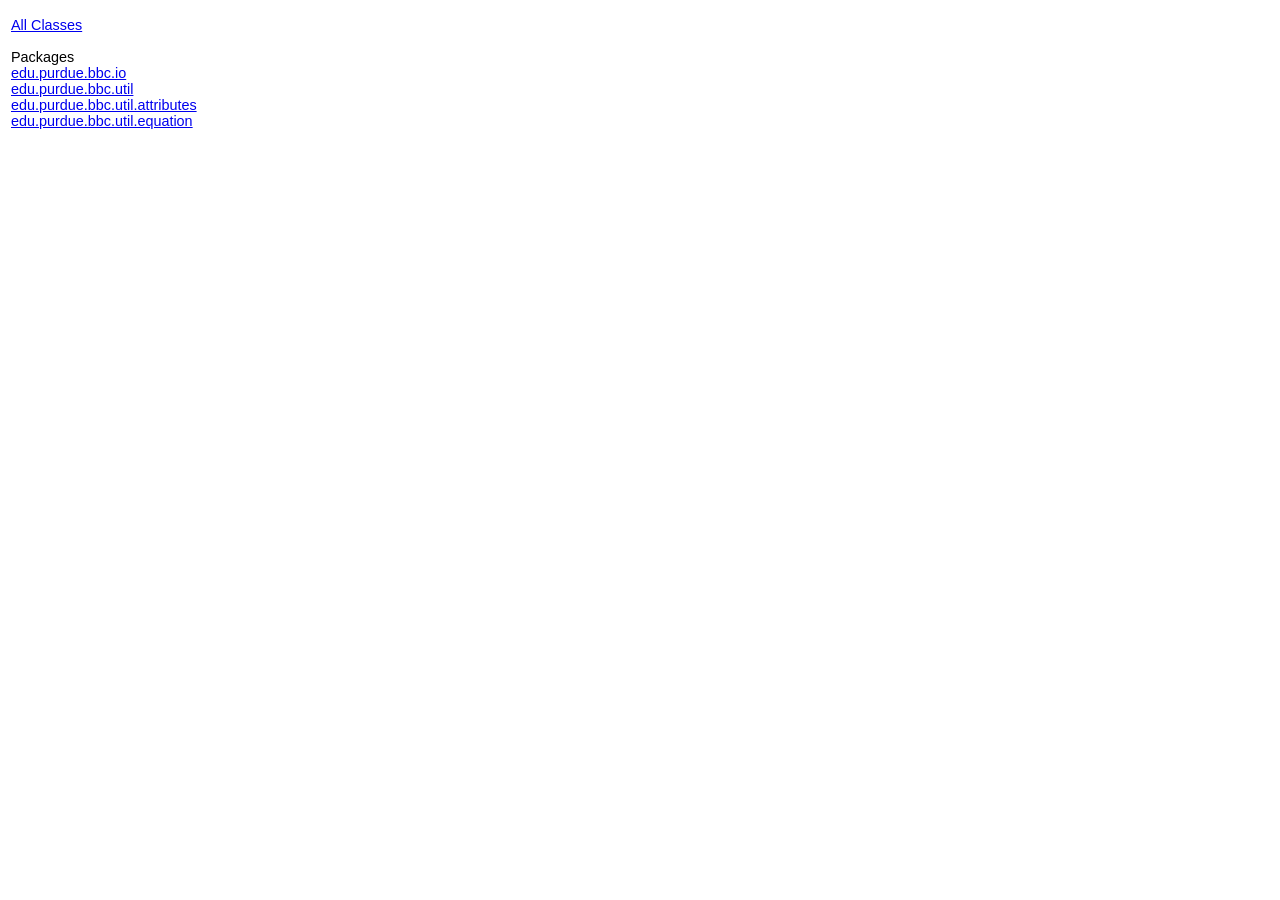
<file: bbc-util/api/overview-frame.html>
<!DOCTYPE HTML PUBLIC "-//W3C//DTD HTML 4.01 Transitional//EN" "http://www.w3.org/TR/html4/loose.dtd">
<!--NewPage-->
<HTML>
<HEAD>
<!-- Generated by javadoc (build 1.6.0_24) on Thu Aug 16 13:53:30 EDT 2012 -->
<TITLE>
Overview List (bbc-util API)
</TITLE>

<META NAME="date" CONTENT="2012-08-16">

<LINK REL ="stylesheet" TYPE="text/css" HREF="stylesheet.css" TITLE="Style">


</HEAD>

<BODY BGCOLOR="white">

<TABLE BORDER="0" WIDTH="100%" SUMMARY="">
<TR>
<TH ALIGN="left" NOWRAP><FONT size="+1" CLASS="FrameTitleFont">
<B></B></FONT></TH>
</TR>
</TABLE>

<TABLE BORDER="0" WIDTH="100%" SUMMARY="">
<TR>
<TD NOWRAP><FONT CLASS="FrameItemFont"><A HREF="allclasses-frame.html" target="packageFrame">All Classes</A></FONT>
<P>
<FONT size="+1" CLASS="FrameHeadingFont">
Packages</FONT>
<BR>
<FONT CLASS="FrameItemFont"><A HREF="edu/purdue/bbc/io/package-frame.html" target="packageFrame">edu.purdue.bbc.io</A></FONT>
<BR>
<FONT CLASS="FrameItemFont"><A HREF="edu/purdue/bbc/util/package-frame.html" target="packageFrame">edu.purdue.bbc.util</A></FONT>
<BR>
<FONT CLASS="FrameItemFont"><A HREF="edu/purdue/bbc/util/attributes/package-frame.html" target="packageFrame">edu.purdue.bbc.util.attributes</A></FONT>
<BR>
<FONT CLASS="FrameItemFont"><A HREF="edu/purdue/bbc/util/equation/package-frame.html" target="packageFrame">edu.purdue.bbc.util.equation</A></FONT>
<BR>
</TD>
</TR>
</TABLE>

<P>
&nbsp;
</BODY>
</HTML>
</file>
<file: jp/resources/quiz.css>
@font-face {
  font-family: "irohamaru mikami";
  src: url("irohamaru mikami.ttf") format("truetype");
  font-weight: 400;
  font-style: normal;
}

* {
    font-family: 'irohamaru mikami';
}

div {
    margin: auto;
    text-align: center;
}

#due {
    position: absolute;
    right: 1vh;
    top: 1vh;
    min-width: 6vh;
    border-radius: 2vh;
    text-align: center;
    border: 2px solid black;
    white-space: pre;
    font-size: 4vh;
    background-color: #ee0;
}

#choices {
    width: min-content;
    display: grid;
    grid-template-columns: auto auto;
}

#card {
    font-size: 12vh;
    text-align: center;
}

#question {
    font-size: 12vh;
    margin: -2vh auto;
}

#hint {
    font-size: 4vh;
    white-space: pre;
    position: relative;
    top: 1.9vh;

}

#extra-hint {
    font-size: 2vh;
    line-height: 2.2vh;
    height: 2.2vh;
}

button {
    width: 20vh;
    height: 8vh;
    font-size: 4vh;
    margin: 1vh;
    border-radius: 2vh;
}

#answer {
    width: 36vh;
    padding: 1.3vh 0;
    font-size: 4vh;
    border-radius: 2vh;
    text-align: center;
}

#info {
    margin-top: 1vh;
    font-size: 3vh;
}

.correct {
    background-color: #44ff44;
}
.incorrect {
    background-color: #ff4444;
}
</file>
<file: bbc-util/api/stylesheet.css>
/* Javadoc style sheet */

/* Define colors, fonts and other style attributes here to override the defaults */

/* Page background color */
body { background-color: #FFFFFF; color:#000000 }

/* Headings */
h1 { font-size: 145% }

/* Table colors */
.TableHeadingColor     { background: #CCCCFF; color:#000000 } /* Dark mauve */
.TableSubHeadingColor  { background: #EEEEFF; color:#000000 } /* Light mauve */
.TableRowColor         { background: #FFFFFF; color:#000000 } /* White */

/* Font used in left-hand frame lists */
.FrameTitleFont   { font-size: 100%; font-family: Helvetica, Arial, sans-serif; color:#000000 }
.FrameHeadingFont { font-size:  90%; font-family: Helvetica, Arial, sans-serif; color:#000000 }
.FrameItemFont    { font-size:  90%; font-family: Helvetica, Arial, sans-serif; color:#000000 }

/* Navigation bar fonts and colors */
.NavBarCell1    { background-color:#EEEEFF; color:#000000} /* Light mauve */
.NavBarCell1Rev { background-color:#00008B; color:#FFFFFF} /* Dark Blue */
.NavBarFont1    { font-family: Arial, Helvetica, sans-serif; color:#000000;color:#000000;}
.NavBarFont1Rev { font-family: Arial, Helvetica, sans-serif; color:#FFFFFF;color:#FFFFFF;}

.NavBarCell2    { font-family: Arial, Helvetica, sans-serif; background-color:#FFFFFF; color:#000000}
.NavBarCell3    { font-family: Arial, Helvetica, sans-serif; background-color:#FFFFFF; color:#000000}
</file>
